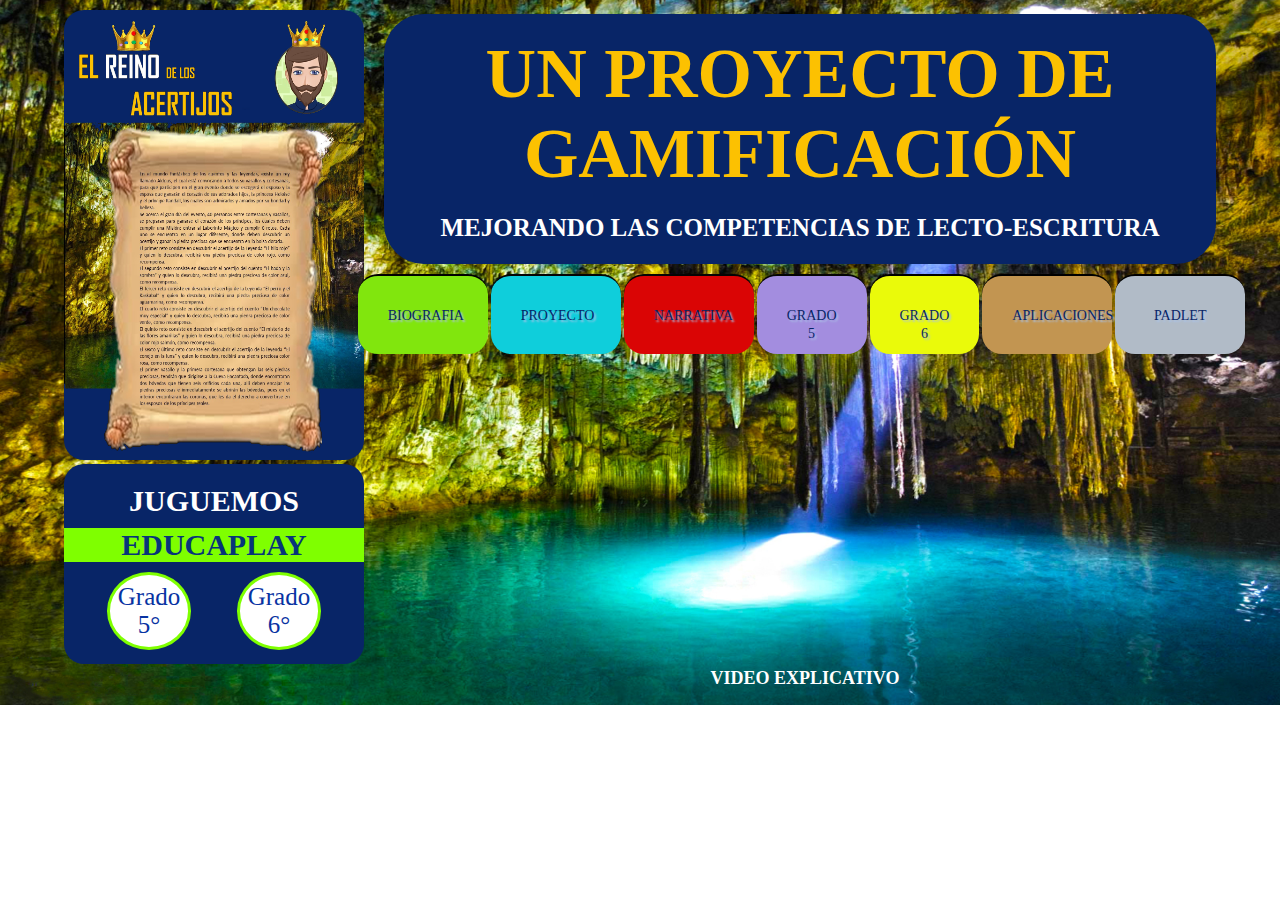
<file: index.html>
<!DOCTYPE html>
<html lang="en">

<head>
    <meta charset="UTF-8">
    <meta name="viewport" content="width=device-width, initial-scale=1.0">
    <meta http-equiv="X-UA-Compatible" content="ie=edge">
    <title>Gamificando</title>

    <!--Bootstrap-->
    <!-- Font Awesome -->
  <link rel="stylesheet" href="https://cdnjs.cloudflare.com/ajax/libs/font-awesome/5.13.0/css/all.min.css">


    <!-- CUSTOM CSS-->
    <link rel="stylesheet" href="styles.css">
</head>

<body>

    <div class="menu-btn">
        <i class="fas fa-bars fa-2x"></i>
    </div>

    <div class="contenedor">

        <!--TARJETA IZQUIERDA-->
        <div class="tarjetaiz">

            <div><img class="acertijos" src="image/acertijos2.jpg" alt="El Reino de los acertijos">
            </div>
            <div class="juguemos">

                <h1 class="juguemos__ju">JUGUEMOS</h1>
                <h1 class="juguemos__edu">EDUCAPLAY</h1>

                <div class="grados">
                    <a class="grado__5" href="https://www.educaplay.com/login/?redirect=actividadEdicion"
                        target="_blank">Grado <br>5°</a>
                    <a class="grado__6" href="https://www.educaplay.com/groups/id/1845525/grupo_6_1_investigacion.htm"
                        target="_blank">Grado <br>6°</a>
                </div>
            </div>

        </div>

        <!--TARJETA DERECHA-->

        <div class="tarjetade">
            <div class="titulo">
                <h1 class="titulo__1">UN PROYECTO DE <br> GAMIFICACIÓN</h1>
                <h4 class="titulo__2">MEJORANDO LAS COMPETENCIAS DE LECTO-ESCRITURA</h4>
            </div>
        </div>

        <!--MENU HORIZONTAL-->

        <nav class="navhorizontal">
            <ul class="nav__ul">

                <li class="nav__au"><a href="biografia.html" class="nav__a">BIOGRAFIA</a>
                </li>

                <li class="nav__p"><a href="#" class="nav__a">PROYECTO</a>

                    <ul class="nav__ul2">

                        <li class="nav__p"><a href="presentacion.html" class="nav__a">Generalidades</a></li>

                        <li class="nav__p"><a href="proyecto.html" class="nav__a">Gamificación</a></li>

                    </ul>
                </li>

                <li class="nav__n"><a href="narrativa.html" class="nav__a">NARRATIVA</a></li>

                <li class="nav__g5"><a href="gradoquinto.html" class="nav__a">GRADO 5</a></li>

                <li class="nav__g6"><a href="gradosexto.html" class="nav__a">GRADO 6</a></li>

                <li class="nav__app"><a href="#" class="nav__a">APLICACIONES</a>

                    <ul class="nav__ul4">
                        <li class="nav__app"><a href="retos.html" target="_blank" class="nav__a">Retos</a></li>

                        <li class="nav__app"><a href="avatar.html" target="_blank" class="nav__a">Crea Tu Avatar</a>
                        </li>

                    </ul>
                </li>

                <li class="nav__pad"><a href="#" class="nav__a">PADLET</a>

                    <ul class="nav__ul3">
                        <li class="nav__pad"><a href="https://www.youtube.com/watch?v=SYN92vosh2Q" target="_blank"
                                class="nav__a">Video Tutorial</a></li>

                        <li class="nav__pad"><a href="https://padlet.com/cepare366/EstudiantesGrado5_3" tarjet="_blank" class="nav__a">Desafios 5°</a></li>


                        <li class="nav__pad"><a href="https://es.padlet.com/jennypineros/br2rt4gvfv9wfd11" target="_blank" class="nav__a">Desafios 6°</a></li>
                    </ul>
                </li>

            </ul>
        </nav>
        <!--Video-->
        <div class="videoyou">
            <iframe width="550" height="300" src="https://www.youtube.com/embed/sS3iKF2eDng" frameborder="0"
                allow="accelerometer; autoplay; clipboard-write; encrypted-media; gyroscope; picture-in-picture"
                allowfullscreen></iframe>
                <h1 class="medios">VIDEO EXPLICATIVO</h1>
        </div>
        

    </div>

    <!-- Follow 
   <section class="social">
    <p>Sigueme</p>
    <div class="links">
      <a href="https://facebook.com" target="_blank">
        <i class="fab fa-facebook-f"></i>
      </a>
      <a href="https://twitter.com" target="_blank">
        <i class="fab fa-twitter"></i>
      </a>
      <a href="https://co.linkedin.com" target="_blank">
        <i class="fab fa-linkedin"></i>
      </a>
    </div>
  </section>-->
    <script src="https://code.jquery.com/jquery-3.5.1.slim.min.js"
        integrity="sha384-DfXdz2htPH0lsSSs5nCTpuj/zy4C+OGpamoFVy38MVBnE+IbbVYUew+OrCXaRkfj"
        crossorigin="anonymous"></script>
    <script src="https://cdn.jsdelivr.net/npm/popper.js@1.16.1/dist/umd/popper.min.js"
        integrity="sha384-9/reFTGAW83EW2RDu2S0VKaIzap3H66lZH81PoYlFhbGU+6BZp6G7niu735Sk7lN"
        crossorigin="anonymous"></script>
    <script src="https://cdn.jsdelivr.net/npm/bootstrap@4.5.3/dist/js/bootstrap.min.js"
        integrity="sha384-w1Q4orYjBQndcko6MimVbzY0tgp4pWB4lZ7lr30WKz0vr/aWKhXdBNmNb5D92v7s"
        crossorigin="anonymous"></script>
    <script src="https://cdn.jsdelivr.net/npm/bootstrap@4.5.3/dist/js/bootstrap.bundle.min.js"
        integrity="sha384-ho+j7jyWK8fNQe+A12Hb8AhRq26LrZ/JpcUGGOn+Y7RsweNrtN/tE3MoK7ZeZDyx"
        crossorigin="anonymous"></script>
        <script src="js/main.js"></script>
</body>

</html>
</file>
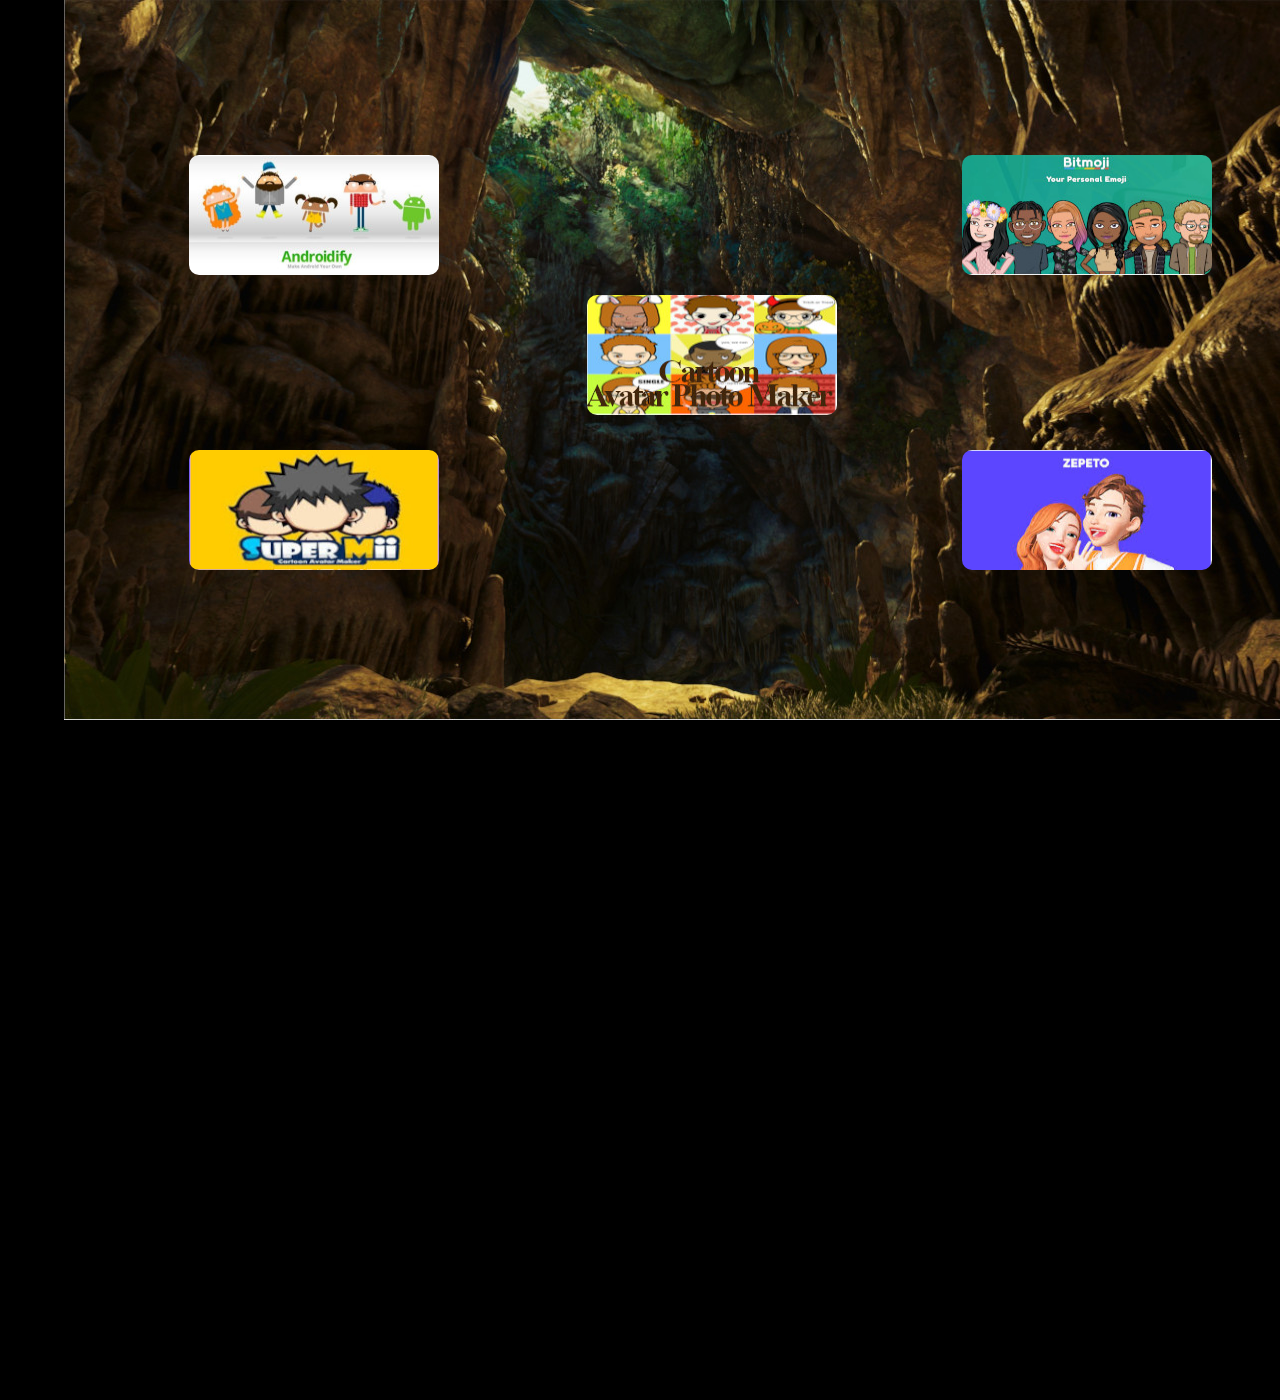
<file: avatar.html>
<!DOCTYPE html>
<html lang="en">

<head>
    <meta charset="UTF-8">
    <meta name="viewport" content="width=device-width, initial-scale=1.0">
    <title>Crea Tu Avatar</title>
    <link rel="stylesheet" href="stylef.css">
</head>

<body>
    <div class="contenedor">
        <div class="fondo">
            <img class="fondo__img" src="./image/fondoavatar.jpg" alt="">
        </div>
        <div class="rutas2">
            <div class="unoa"><a href="https://play.google.com/store/apps/details?id=com.valleydevfest.androidify"><img class="rutas3__img"
                        src="image/androidify.jpg" alt=""></a></div>

            <div class="dosb"><a href="https://www.bitmoji.com/"><img class="rutas3__img" src="image/bitmoji.jpg"
                        alt=""></a></div>

            <div class="tresz"><a href="https://play.google.com/store/apps/details?id=me.zepeto.main&hl=es_CO"><img class="rutas3__img" src="image/zepeto.jpg"
                        alt=""></a></div>

            <div class="cuatroc"><a href="https://play.google.com/store/apps/details?id=com.CartoonAvatar.PhotoMaker&hl=en_US&gl=US"><img class="rutas3__img"
                        src="image/cartoon.jpg" alt=""></a></div>

            <div class="cincos"><a href="https://play.google.com/store/apps/details?id=com.game.SuperMii&hl=es_419&gl=US"><img class="rutas3__img"
                        src="image/supermii.jpg" alt=""></a></div>

        </div>

    </div>
</body>

</html>
</file>
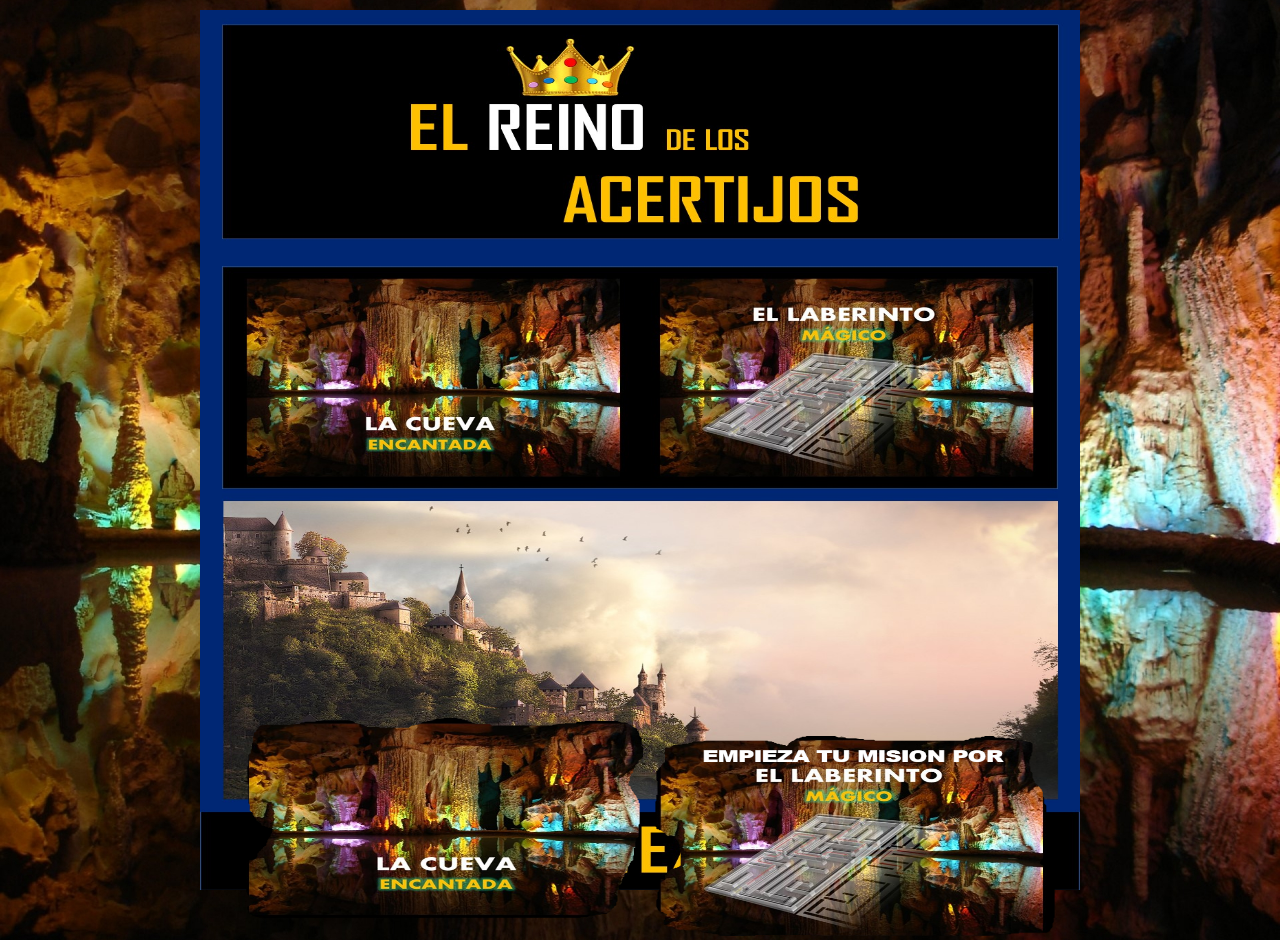
<file: elreino.html>
<!DOCTYPE html>
<html lang="en">

<head>
  <meta charset="UTF-8">
  <meta name="viewport" content="width=device-width, initial-scale=1.0">
  <title>El Reino</title>
  <!-- Font -->
  <link rel="stylesheet" href="https://cdn.jsdelivr.net/npm/bootstrap@4.5.3/dist/css/bootstrap.min.css"
    integrity="sha384-TX8t27EcRE3e/ihU7zmQxVncDAy5uIKz4rEkgIXeMed4M0jlfIDPvg6uqKI2xXr2" crossorigin="anonymous">

  <link href="https://fonts.googleapis.com/css2?family=Oswald:wght@300;400;500&display=swap" rel="stylesheet">
  <!-- Font Awesome -->

  <!-- CUSTOM CSS-->
  <link rel="stylesheet" href="stylem.css">

</head>

<body>

  <div class="container">
    <div class="fondoc">
      <img class="fondocueva" src="image/contexto.jpg" alt="">
    </div>

    <div class="cueva"><a href="#"><img class="cueva__img" src="image/btncueba.png" alt=""></a></div>

    <div class="cueva"><a href="laberinto.html"><img class="cueva2__img" src="image/btnlaberinto.png" alt=""></a></div>

    <!--button type="button" class="btn btn-primary btn-lg"><a href="index.html"></a> Regresar</button-->

  </div>

  <script src="https://code.jquery.com/jquery-3.5.1.slim.min.js"
    integrity="sha384-DfXdz2htPH0lsSSs5nCTpuj/zy4C+OGpamoFVy38MVBnE+IbbVYUew+OrCXaRkfj"
    crossorigin="anonymous"></script>
  <script src="https://cdn.jsdelivr.net/npm/popper.js@1.16.1/dist/umd/popper.min.js"
    integrity="sha384-9/reFTGAW83EW2RDu2S0VKaIzap3H66lZH81PoYlFhbGU+6BZp6G7niu735Sk7lN"
    crossorigin="anonymous"></script>
  <script src="https://cdn.jsdelivr.net/npm/bootstrap@4.5.3/dist/js/bootstrap.min.js"
    integrity="sha384-w1Q4orYjBQndcko6MimVbzY0tgp4pWB4lZ7lr30WKz0vr/aWKhXdBNmNb5D92v7s"
    crossorigin="anonymous"></script>
  <script src="https://cdn.jsdelivr.net/npm/bootstrap@4.5.3/dist/js/bootstrap.bundle.min.js"
    integrity="sha384-ho+j7jyWK8fNQe+A12Hb8AhRq26LrZ/JpcUGGOn+Y7RsweNrtN/tE3MoK7ZeZDyx"
    crossorigin="anonymous"></script>
</body>

</html>
</file>
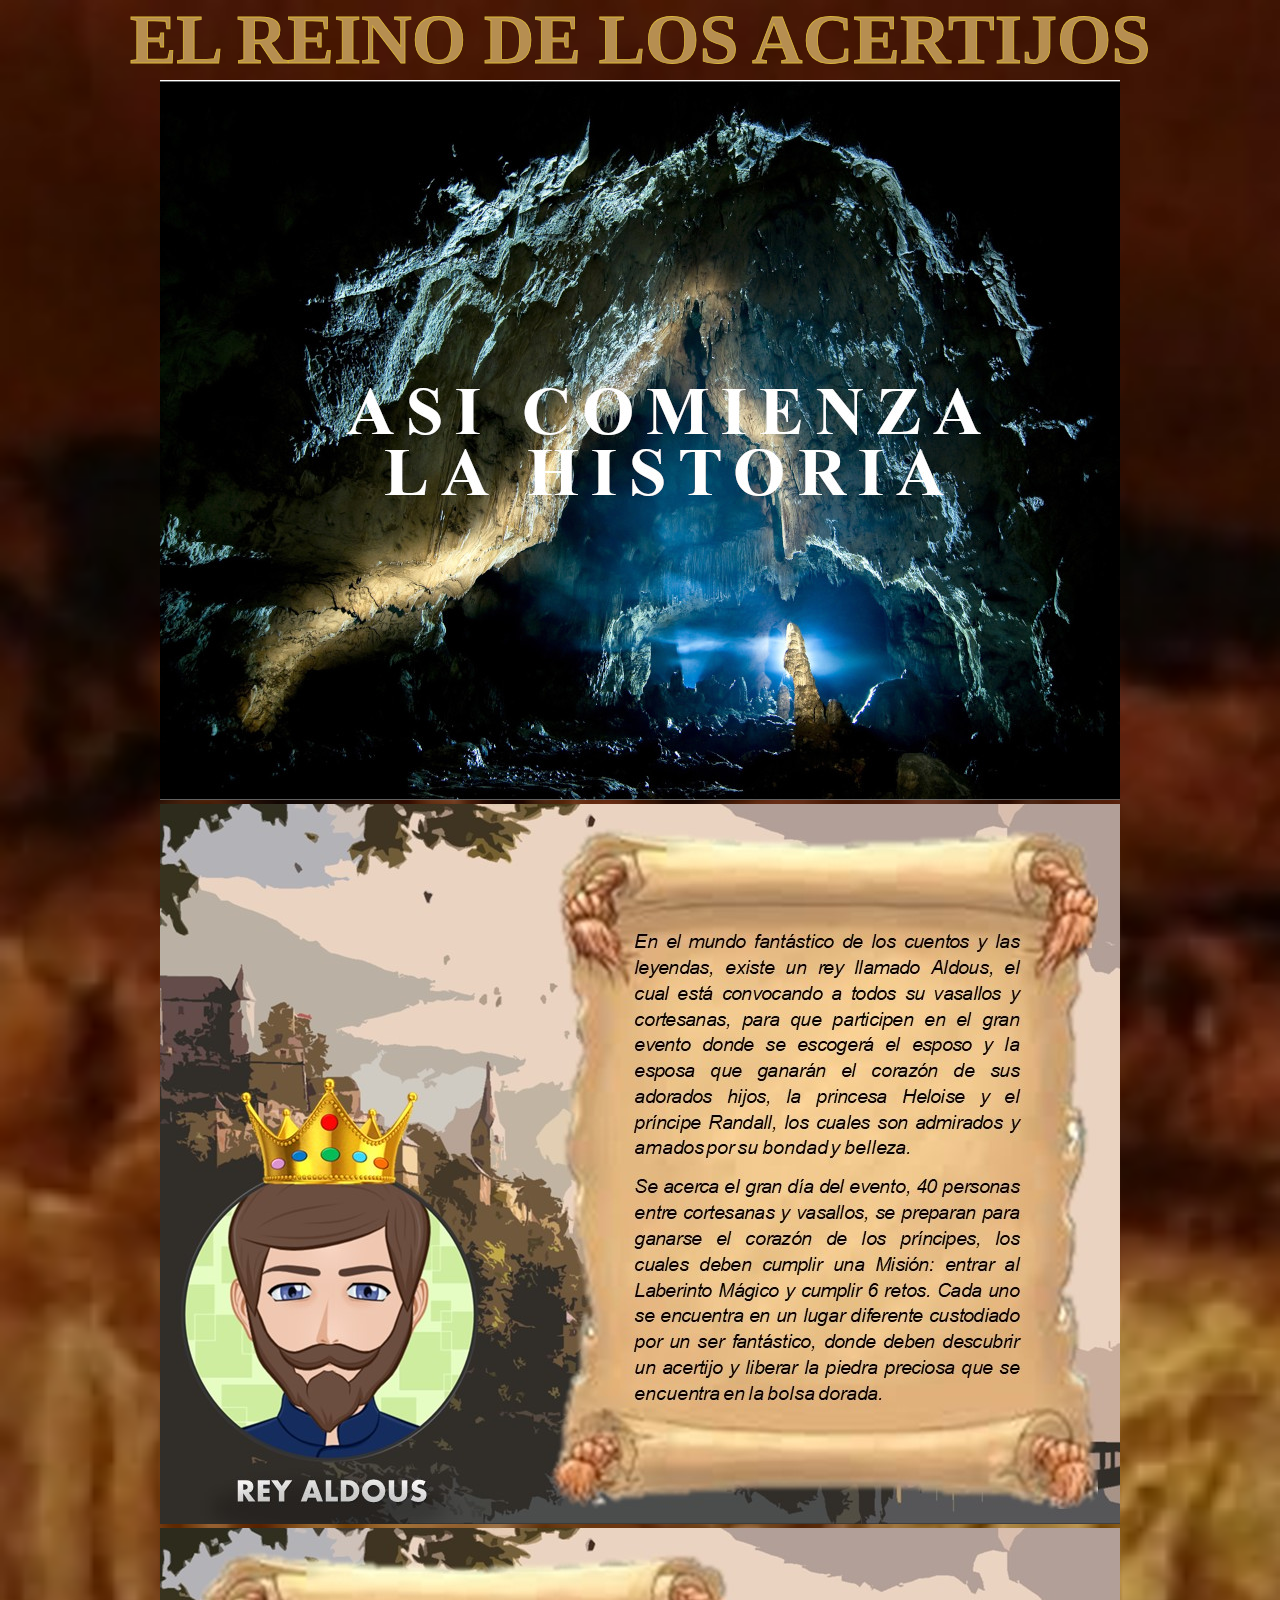
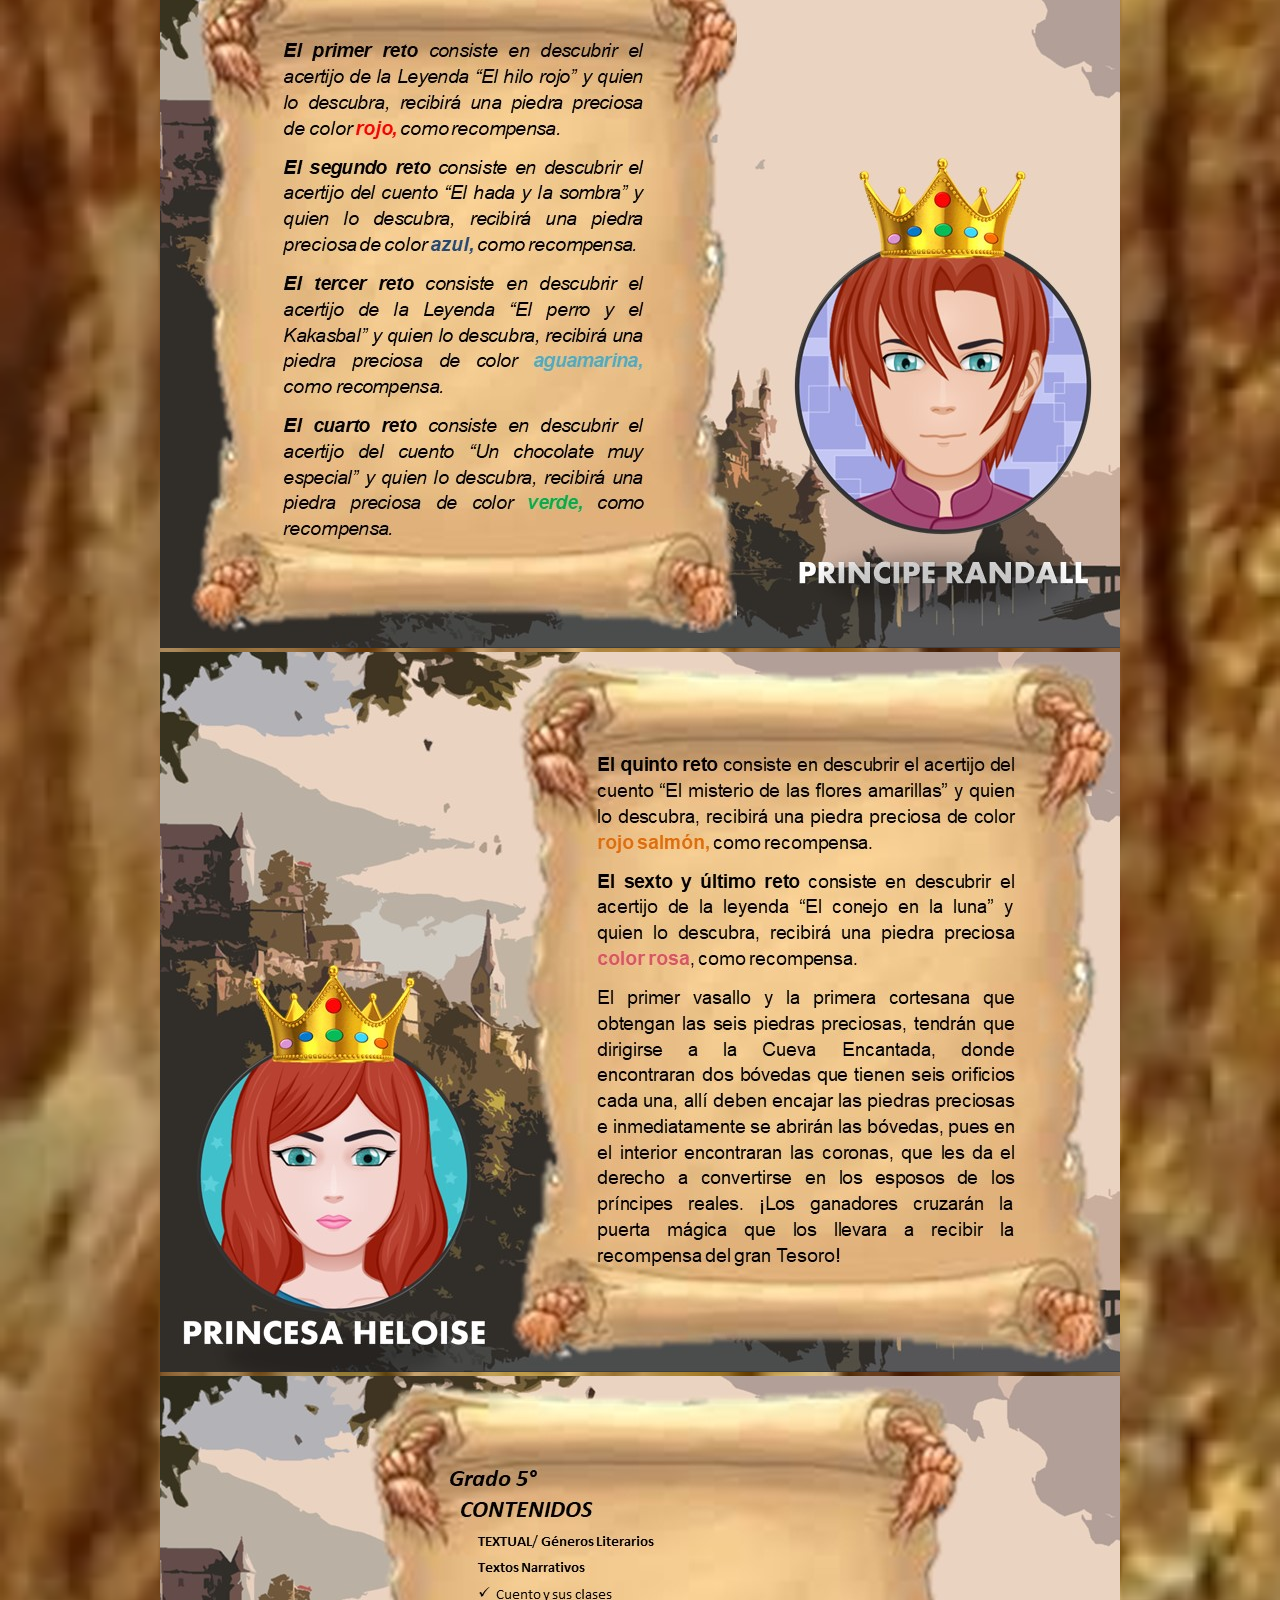
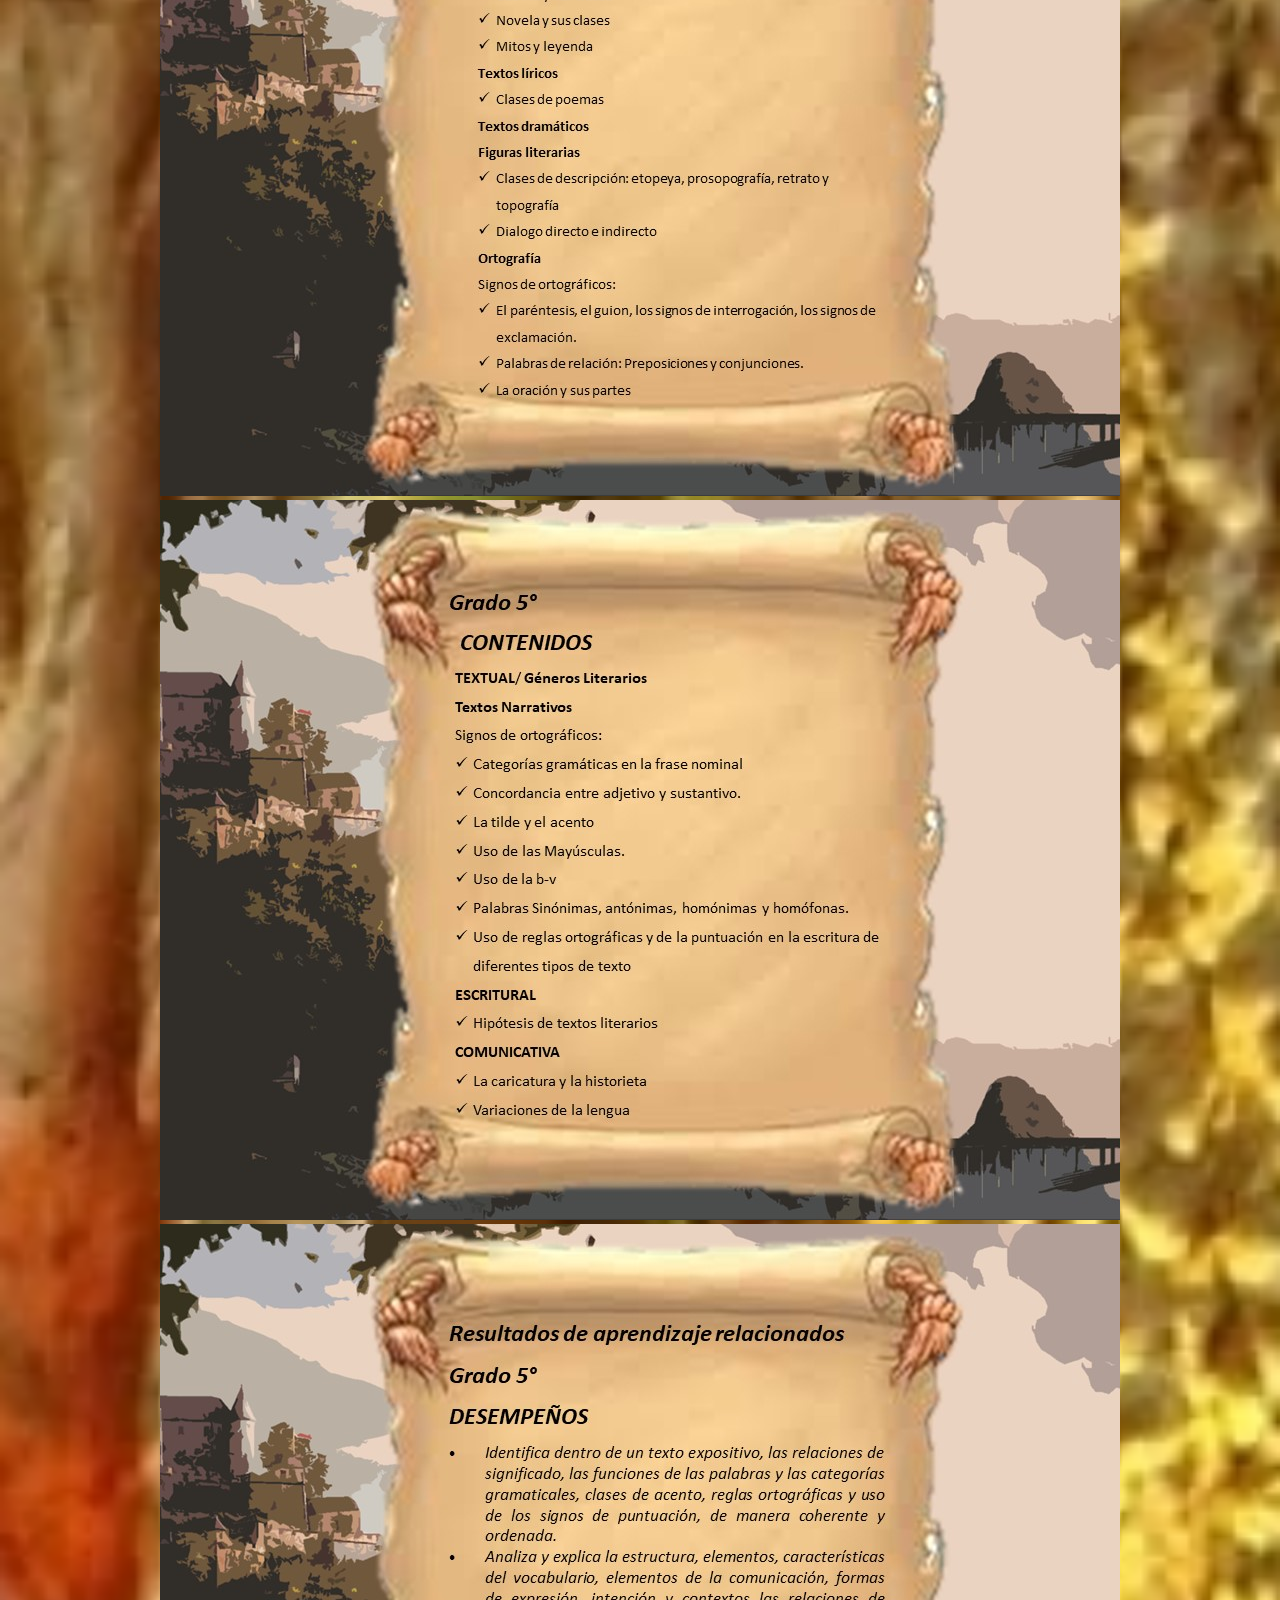
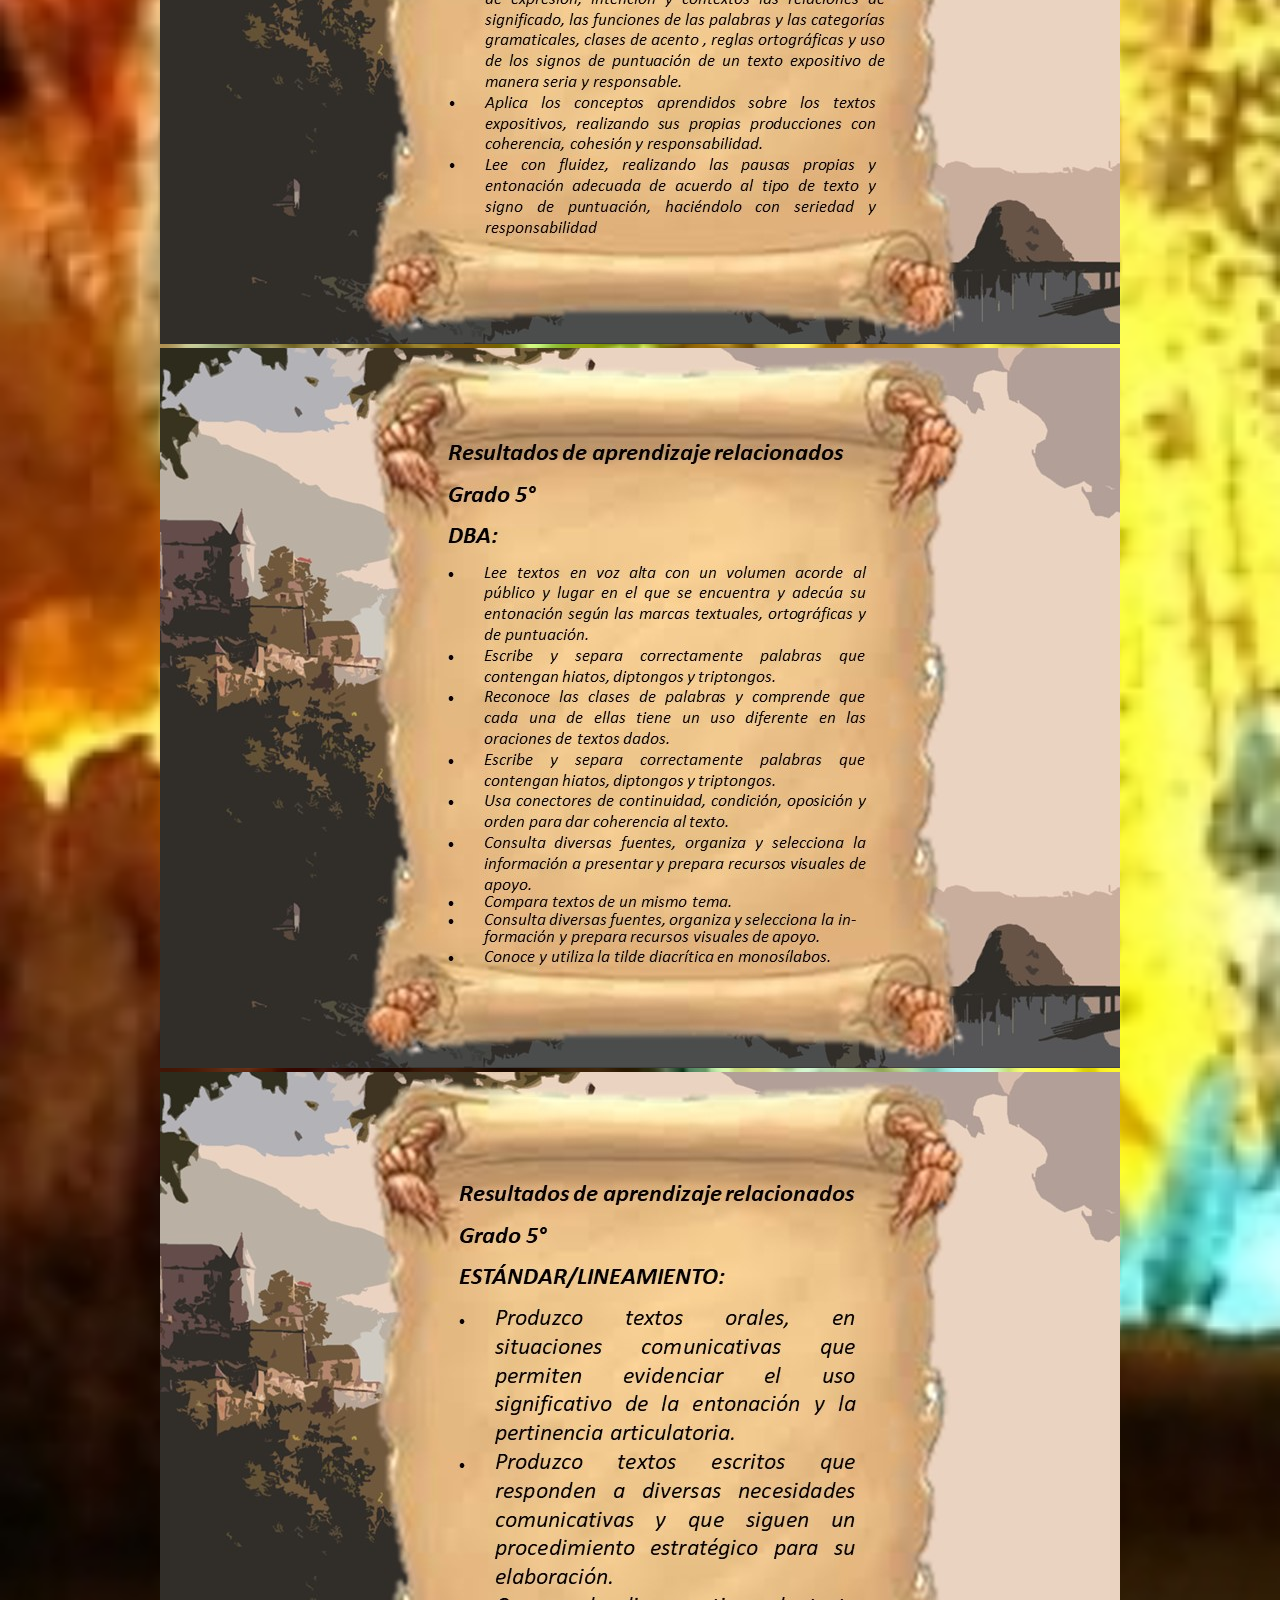
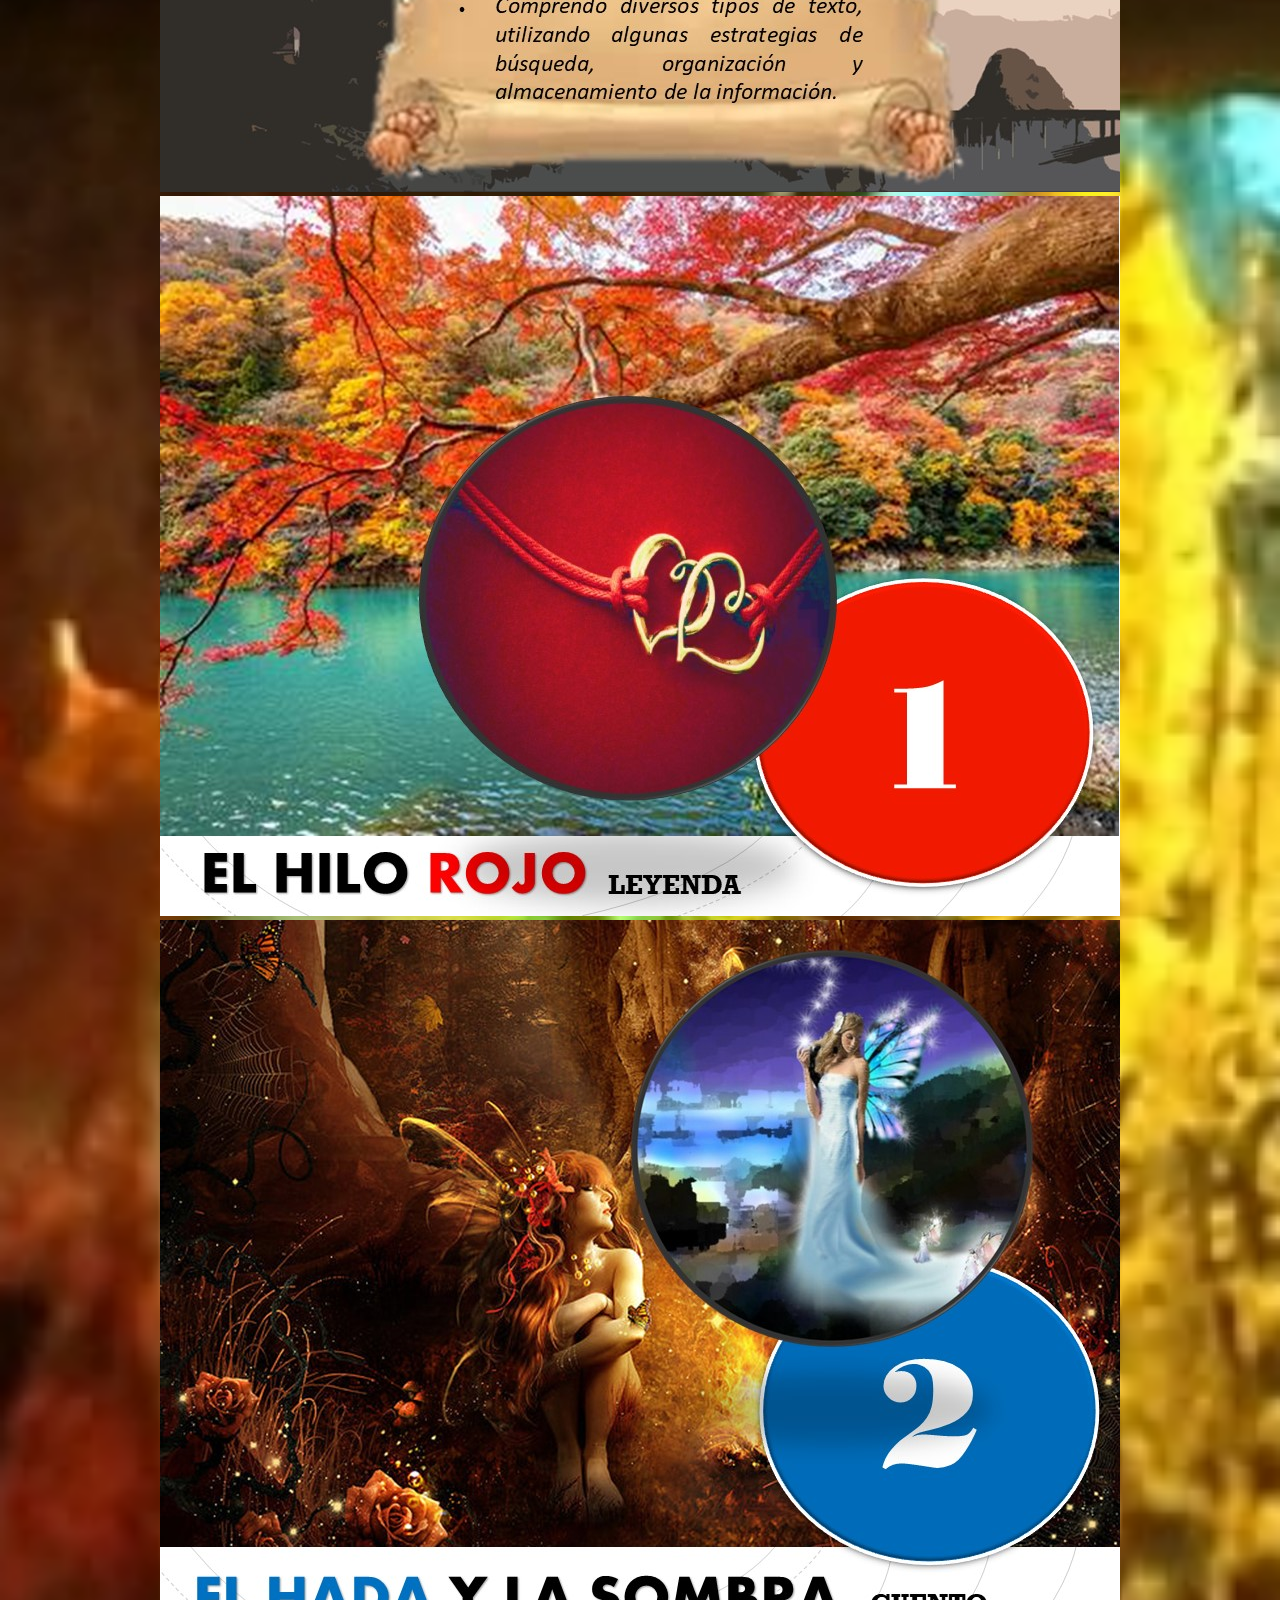
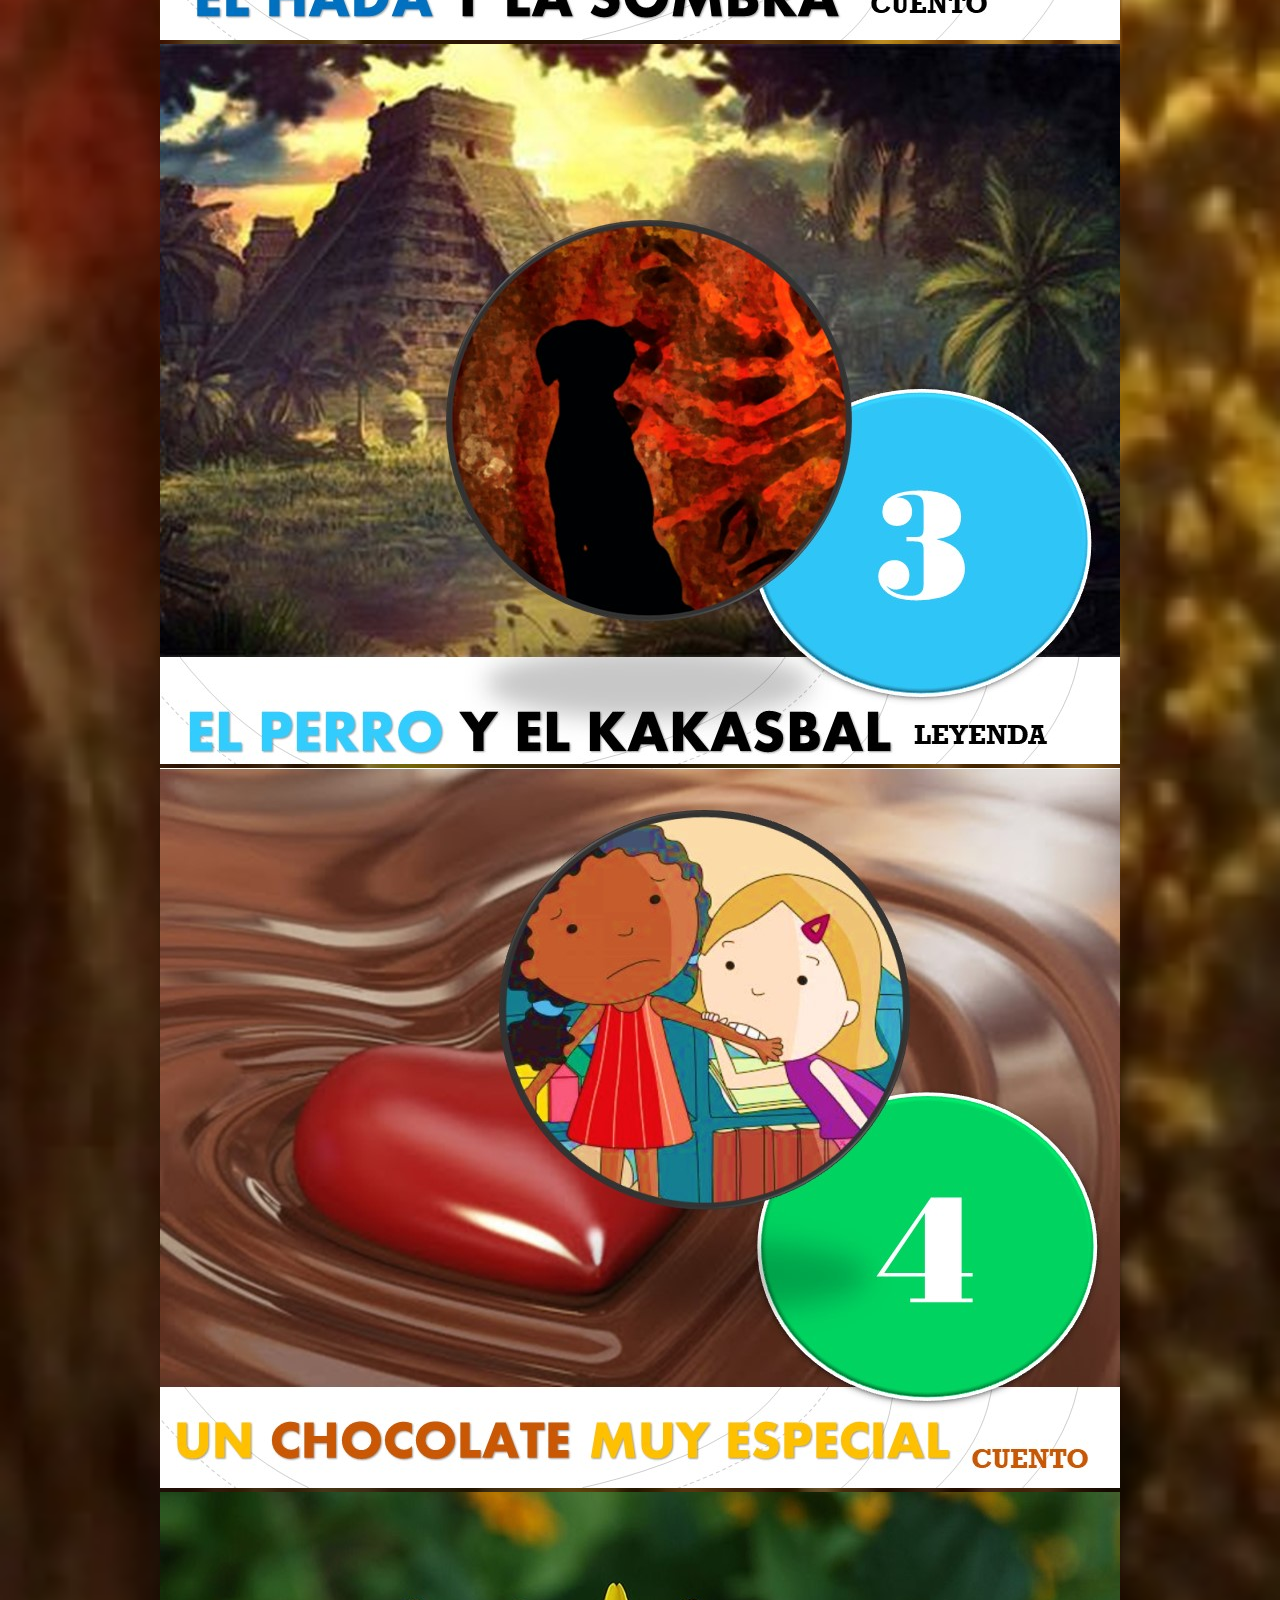
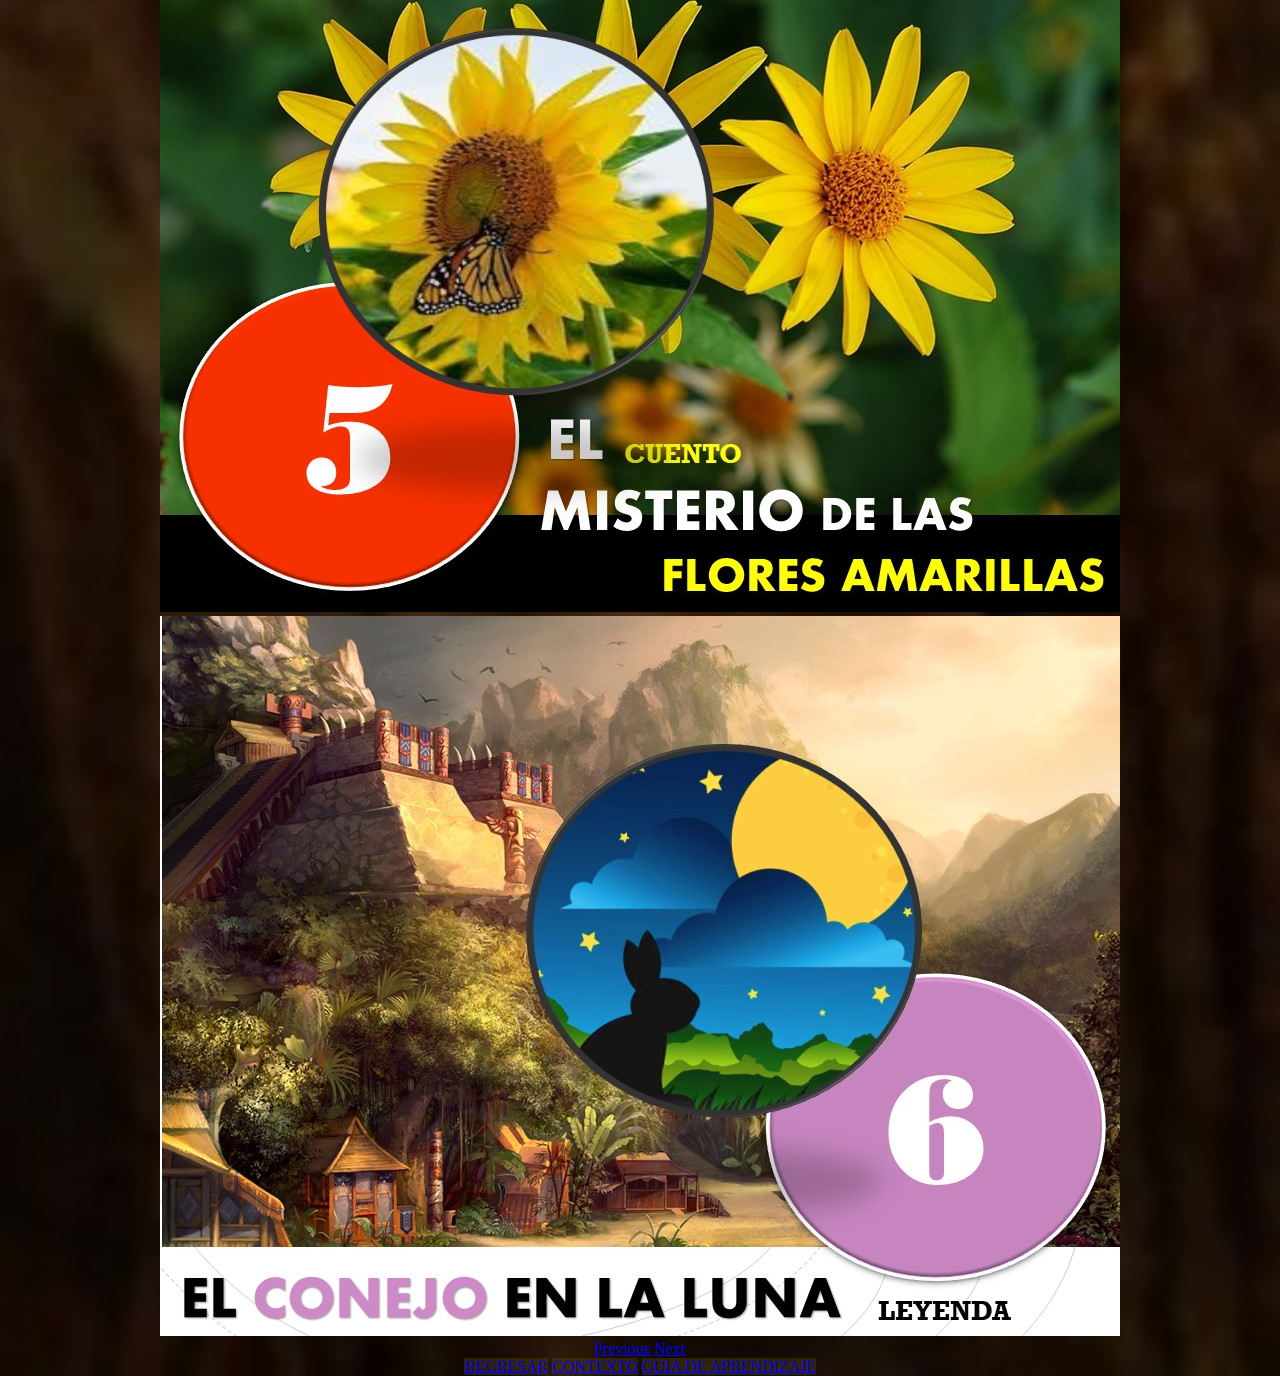
<file: gradoquinto.html>
<!DOCTYPE html>
<html lang="en">

<head>
  <meta charset="UTF-8">
  <meta name="viewport" content="width=device-width, initial-scale=1.0">
  <title>Grado quinto</title>
  <!-- Font -->
  <link rel="stylesheet" href="https://cdn.jsdelivr.net/npm/bootstrap@4.5.3/dist/css/bootstrap.min.css"
    integrity="sha384-TX8t27EcRE3e/ihU7zmQxVncDAy5uIKz4rEkgIXeMed4M0jlfIDPvg6uqKI2xXr2" crossorigin="anonymous">

  <link href="https://fonts.googleapis.com/css2?family=Oswald:wght@300;400;500&display=swap" rel="stylesheet">
  <!-- Font Awesome 
  <link rel="stylesheet" href="css/bootstrap.css">-->

  <!-- CUSTOM CSS-->
  <link rel="stylesheet" href="stylem.css">


</head>

<body>
  <div class="container">
    <div class="titulog">
      <h1 class="titulo__1">EL REINO DE LOS ACERTIJOS</h1>
    </div>

    <div id="carouselExampleInterval" class="carousel slide" data-ride="carousel">
      <div class="carousel-inner">
        <div class="carousel-item active" data-interval="5000">
          <img src="image/letrero.jpg" class="d-block w-100" alt="...">
        </div>

        <div class="carousel-item" data-interval="5000">
          <img src="image/Diapositiva1.jpg" class="d-block w-100" alt="...">
        </div>

        <div class="carousel-item" data-interval="5000">
          <img src="image/Diapositiva2.jpg" class="d-block w-100" alt="...">
        </div>
        <div class="carousel-item" data-interval="5000">
          <img src="image/Diapositiva3.jpg" class="d-block w-100" alt="...">
        </div>

        <div class="carousel-item" data-interval="5000">
          <img src="image/contenidos51.jpg" class="d-block w-100" alt="...">
        </div>
        <div class="carousel-item" data-interval="5000">
          <img src="image/contenidos52.jpg" class="d-block w-100" alt="...">
        </div>

        <div class="carousel-item" data-interval="5000">
          <img src="image/desempeño5.jpg" class="d-block w-100" alt="...">
        </div>

        <div class="carousel-item" data-interval="5000">
          <img src="image/dba5.jpg" class="d-block w-100" alt="...">
        </div>

        <div class="carousel-item" data-interval="5000">
          <img src="image/estandar5.jpg" class="d-block w-100" alt="...">
        </div>

        <div class="carousel-item" data-interval="5000">
          <img src="image/1hilorojo.jpg" class="d-block w-100" alt="...">
        </div>
        <div class="carousel-item" data-interval="5000">
          <img src="image/2hada.JPG" class="d-block w-100" alt="...">
        </div>
        <div class="carousel-item" data-interval="5000">
          <img src="image/3perro.JPG" class="d-block w-100" alt="...">
        </div>
        <div class="carousel-item" data-interval="5000">
          <img src="image/4chocolate.JPG" class="d-block w-100" alt="...">
        </div>
        <div class="carousel-item" data-interval="5000">
          <img src="image/5misterio.JPG" class="d-block w-100" alt="...">
        </div>
        <div class="carousel-item" data-interval="5000">
          <img src="image/6conejo.jpg" class="d-block w-100" alt="...">
        </div>

      </div>
      <a class="carousel-control-prev" href="#carouselExampleInterval" role="button" data-slide="prev">
        <span class="carousel-control-prev-icon" aria-hidden="true"></span>
        <span class="sr-only">Previous</span>
      </a>
      <a class="carousel-control-next" href="#carouselExampleInterval" role="button" data-slide="next">
        <span class="carousel-control-next-icon" aria-hidden="true"></span>
        <span class="sr-only">Next</span>
      </a>
    </div>

    <a href="index.html" class="btn btn-primary btn-lg" role="button">REGRESAR</a>

    <a href="elreino.html" class="btn btn-primary btn-lg" role="button">CONTEXTO</a>

    <a href="guia5.pdf" target="_blanck" class="btn btn-primary btn-lg" role="button">GUIA DE APRENDIZAJE</a>




    <!--
      <embed src="guia5.pdf" type="application/pdf" width="100%" height="600px" />-->



  </div>
  <!--<script src="main.js"></script>-->
  <script src="https://code.jquery.com/jquery-3.5.1.slim.min.js"
    integrity="sha384-DfXdz2htPH0lsSSs5nCTpuj/zy4C+OGpamoFVy38MVBnE+IbbVYUew+OrCXaRkfj"
    crossorigin="anonymous"></script>
  <script src="https://cdn.jsdelivr.net/npm/popper.js@1.16.1/dist/umd/popper.min.js"
    integrity="sha384-9/reFTGAW83EW2RDu2S0VKaIzap3H66lZH81PoYlFhbGU+6BZp6G7niu735Sk7lN"
    crossorigin="anonymous"></script>
  <script src="https://cdn.jsdelivr.net/npm/bootstrap@4.5.3/dist/js/bootstrap.min.js"
    integrity="sha384-w1Q4orYjBQndcko6MimVbzY0tgp4pWB4lZ7lr30WKz0vr/aWKhXdBNmNb5D92v7s"
    crossorigin="anonymous"></script>
  <script src="https://cdn.jsdelivr.net/npm/bootstrap@4.5.3/dist/js/bootstrap.bundle.min.js"
    integrity="sha384-ho+j7jyWK8fNQe+A12Hb8AhRq26LrZ/JpcUGGOn+Y7RsweNrtN/tE3MoK7ZeZDyx"
    crossorigin="anonymous"></script>
</body>

</html>
</file>
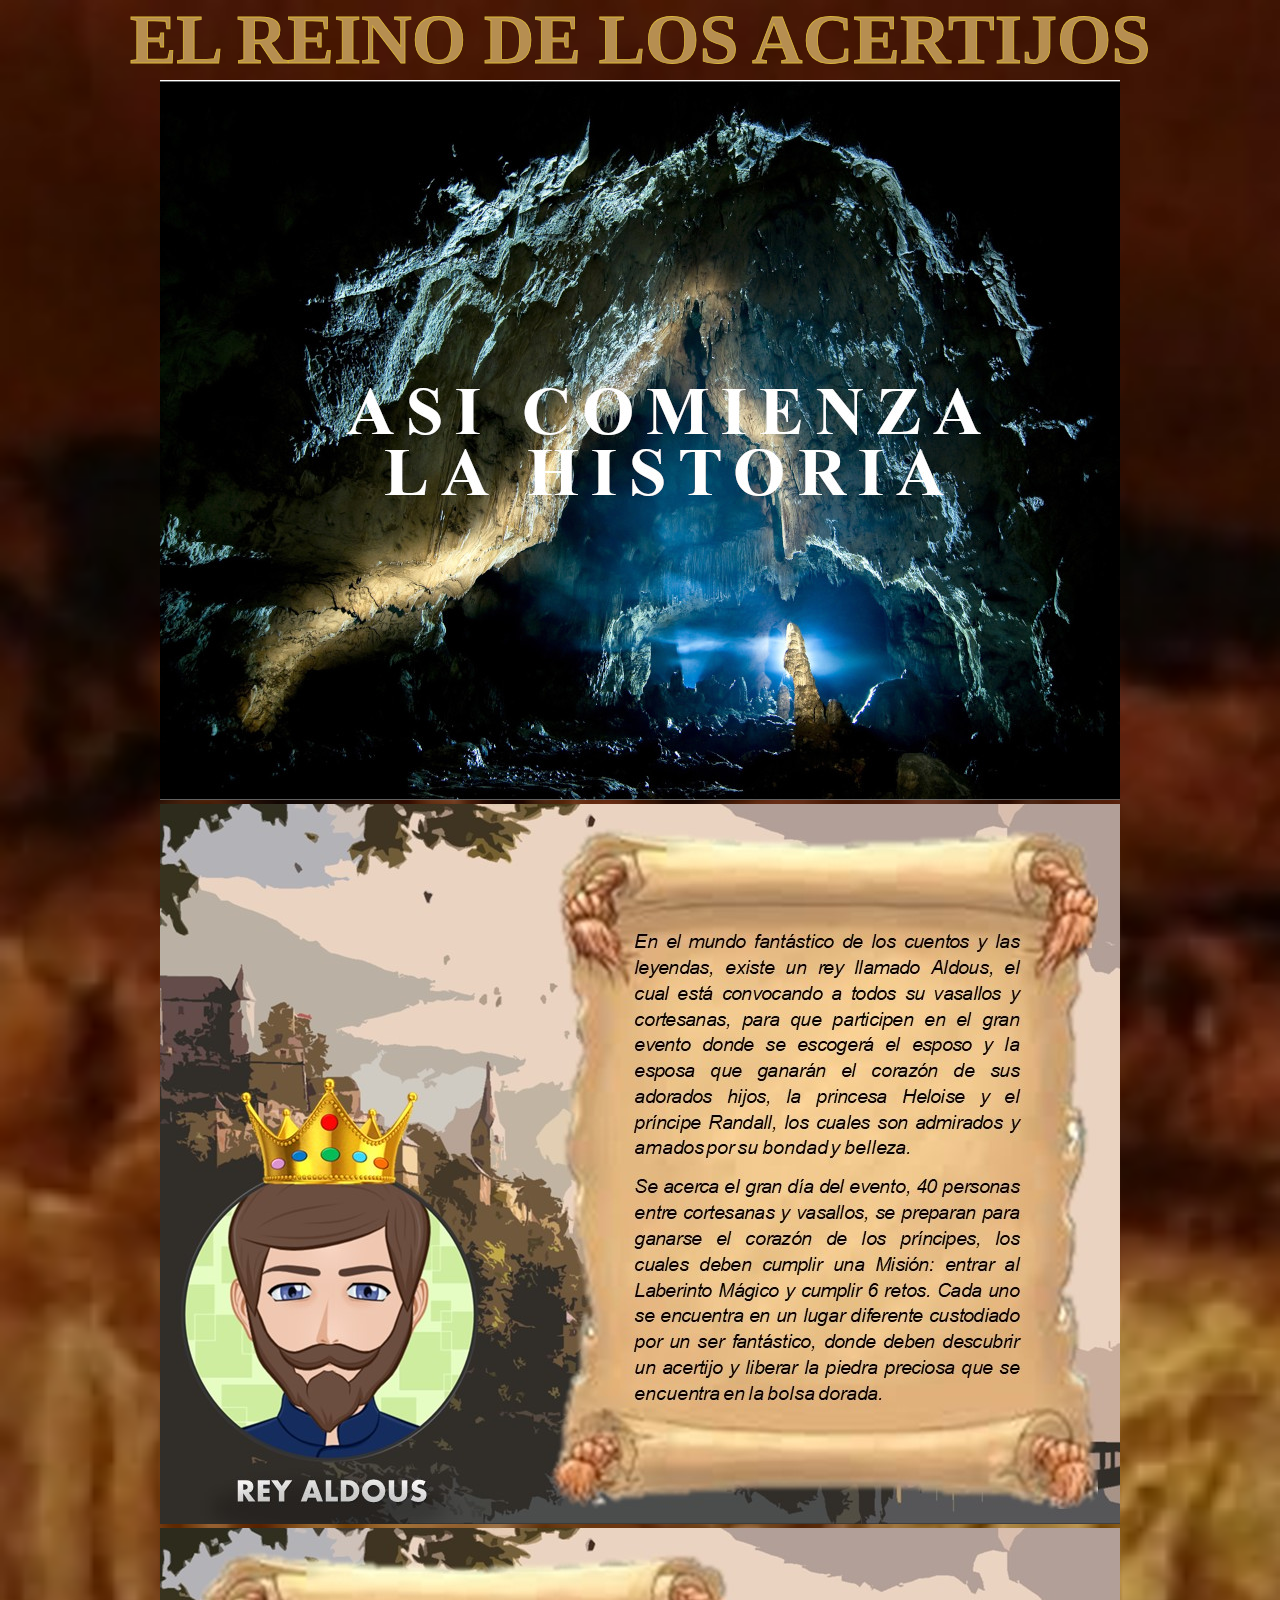
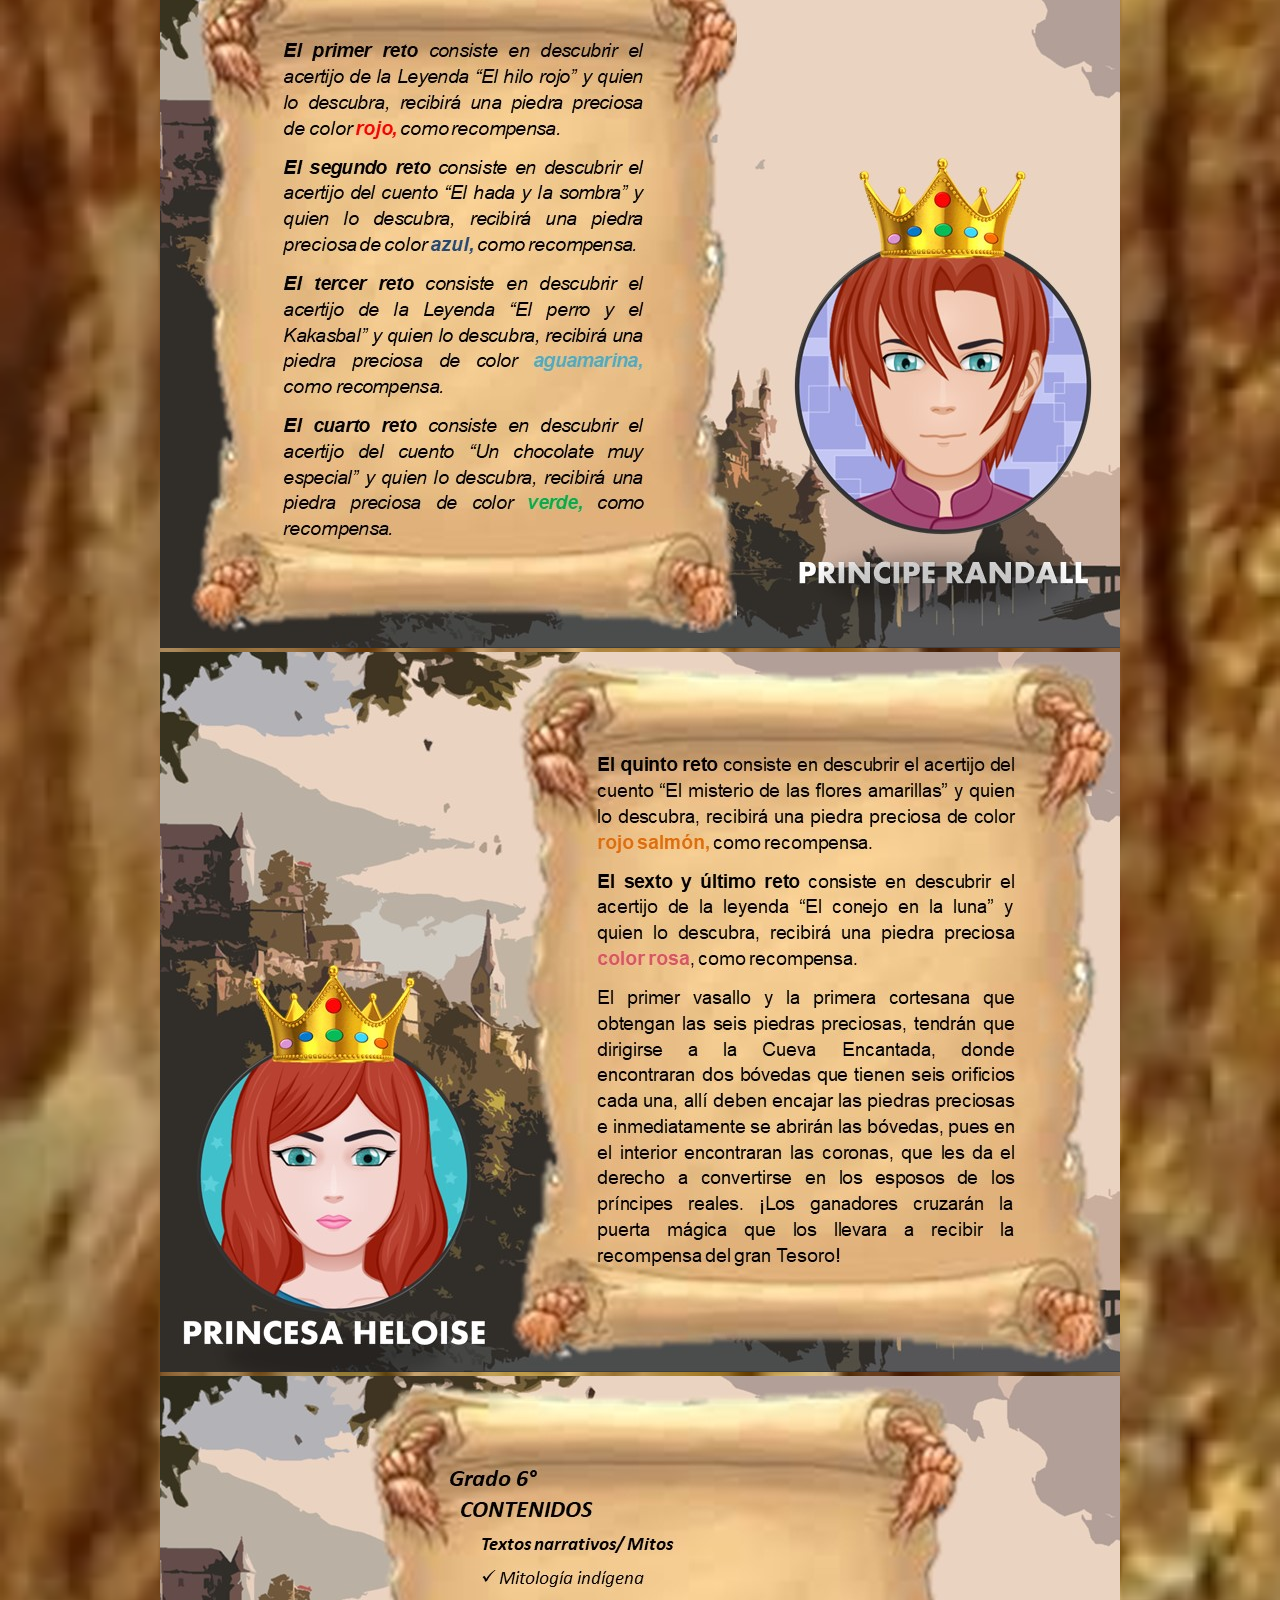
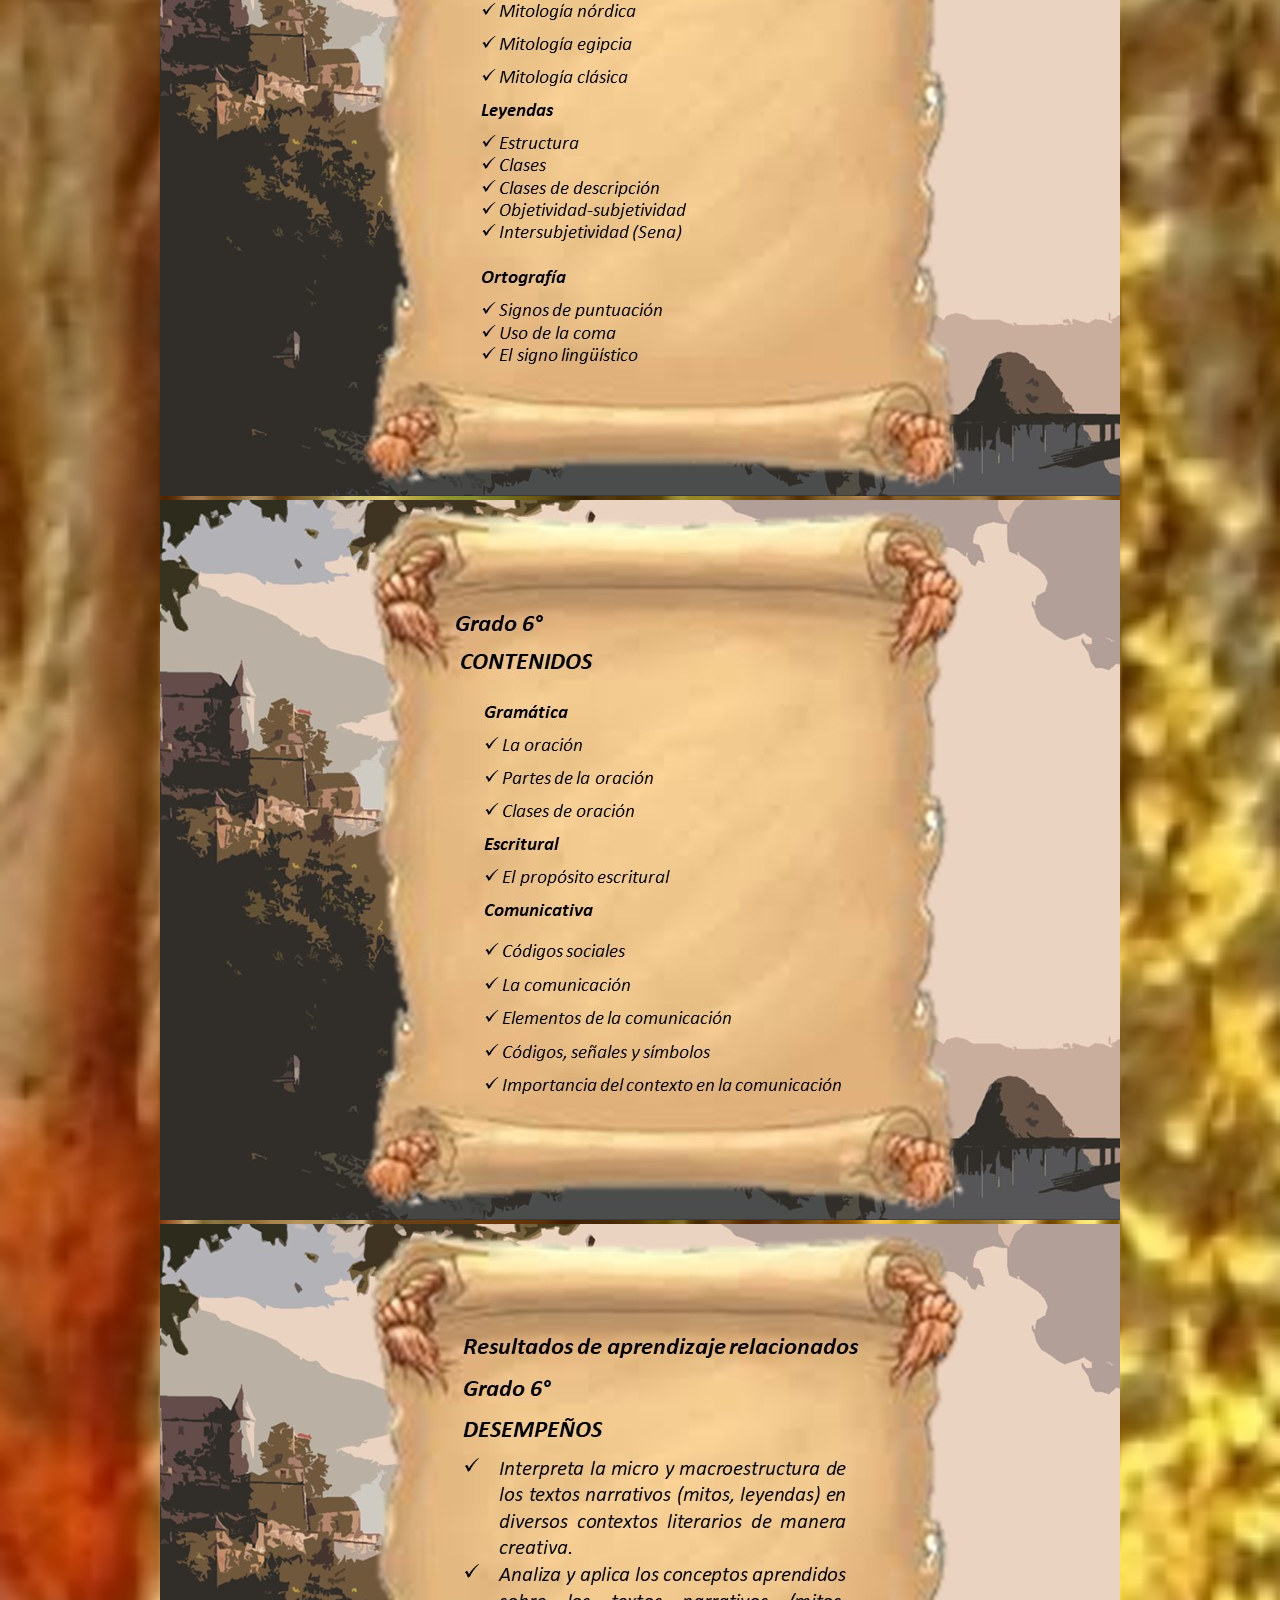
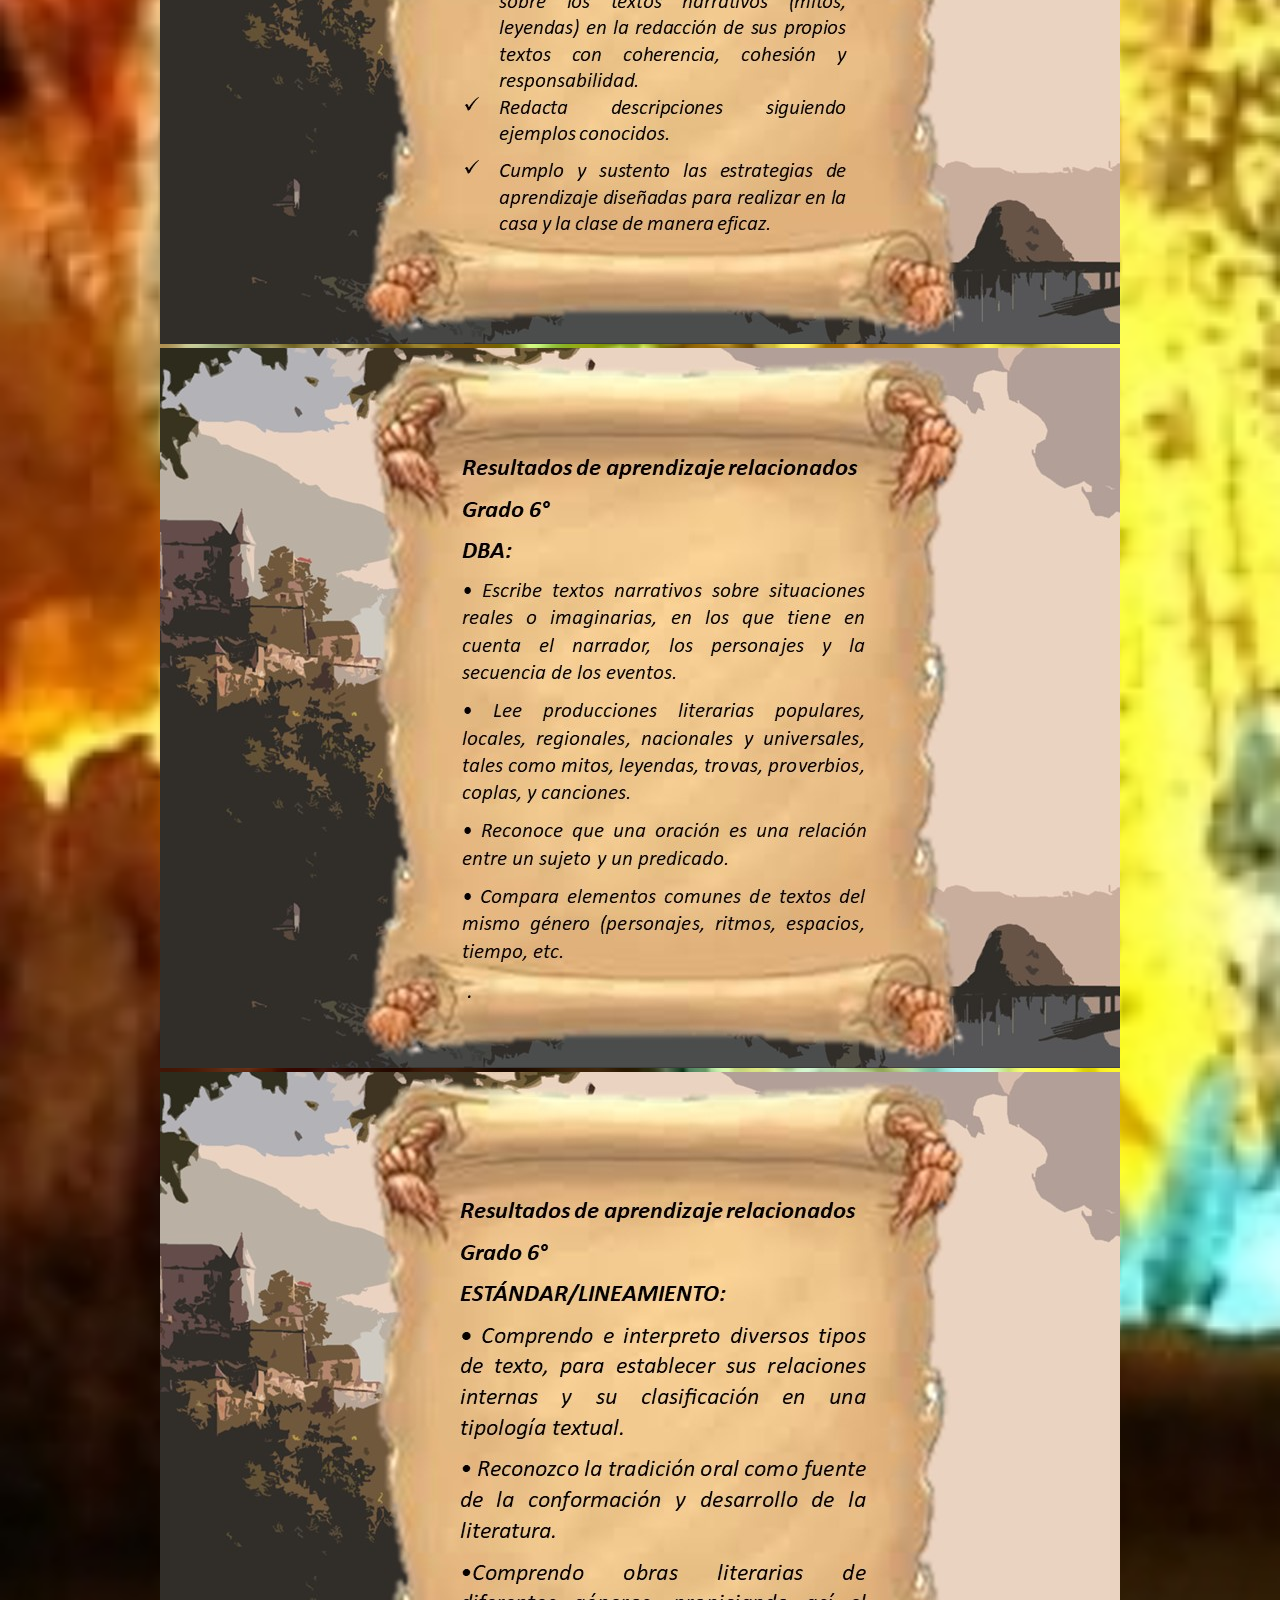
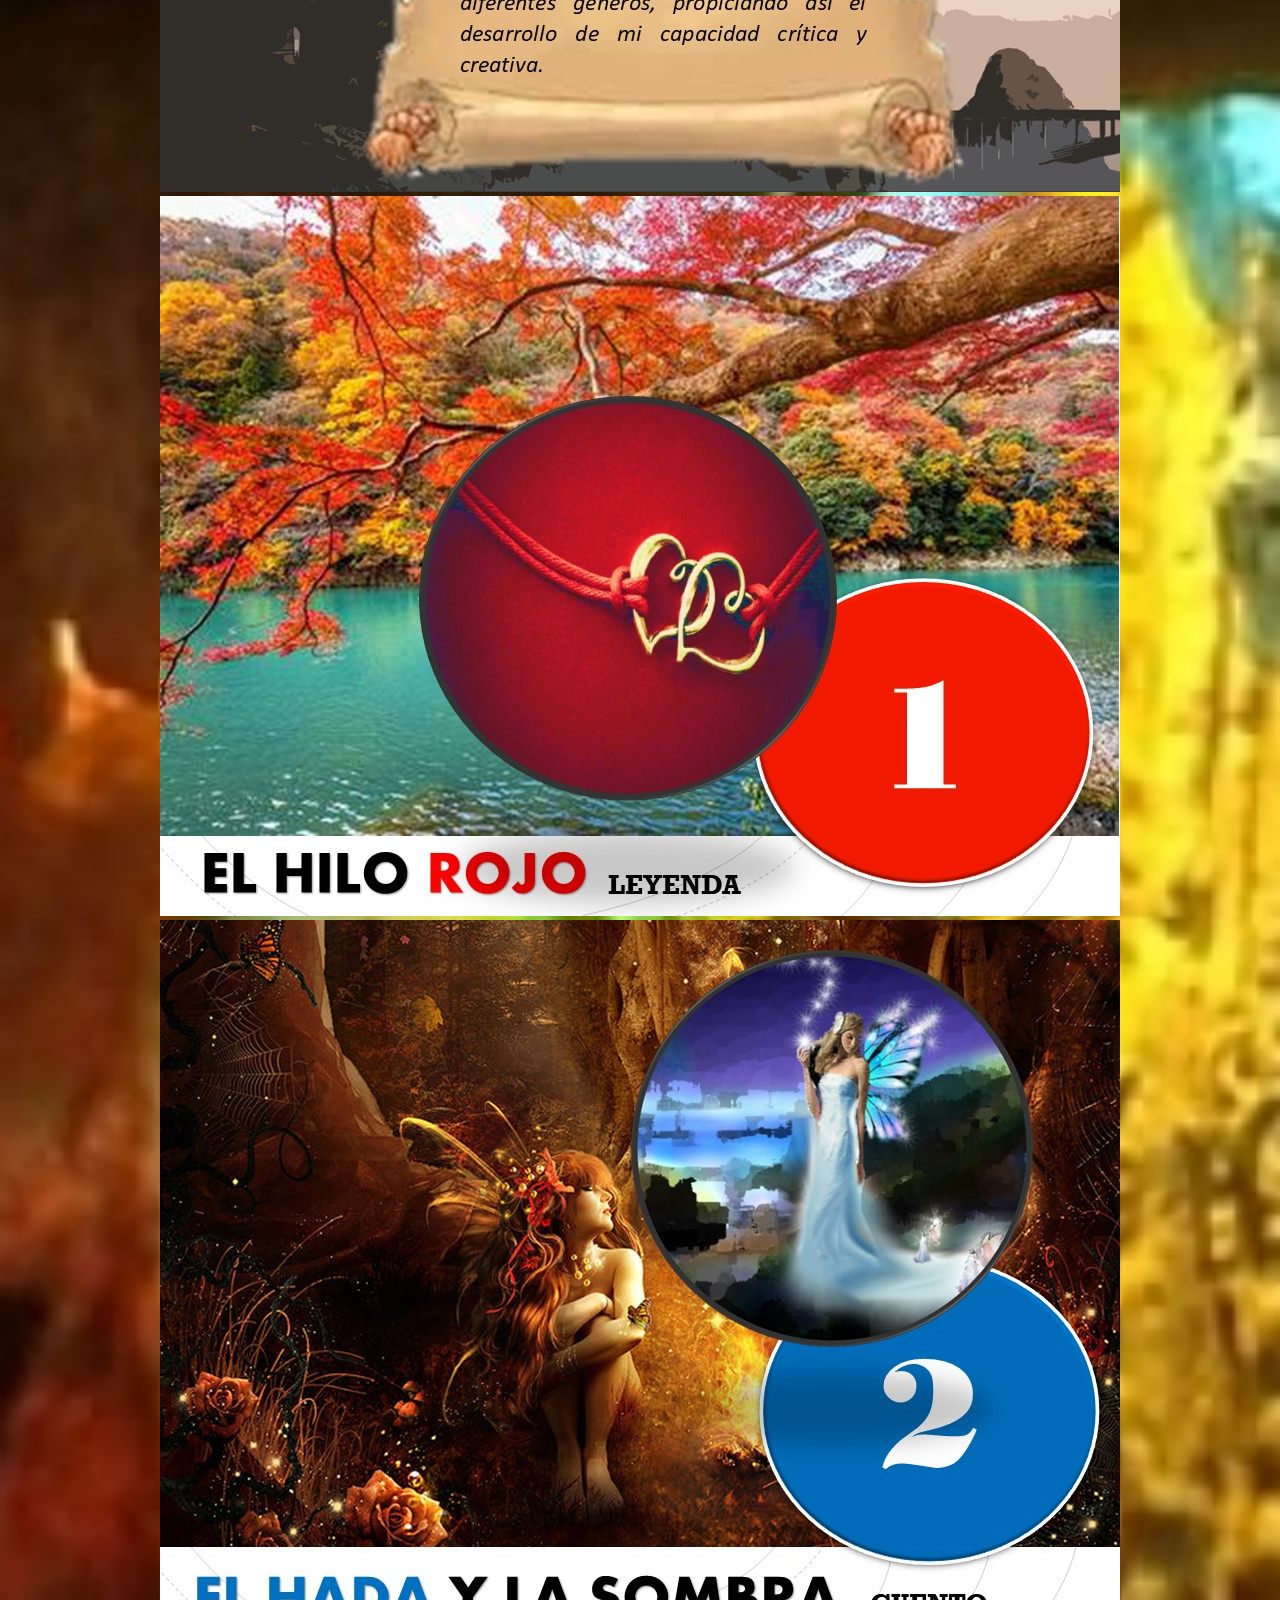
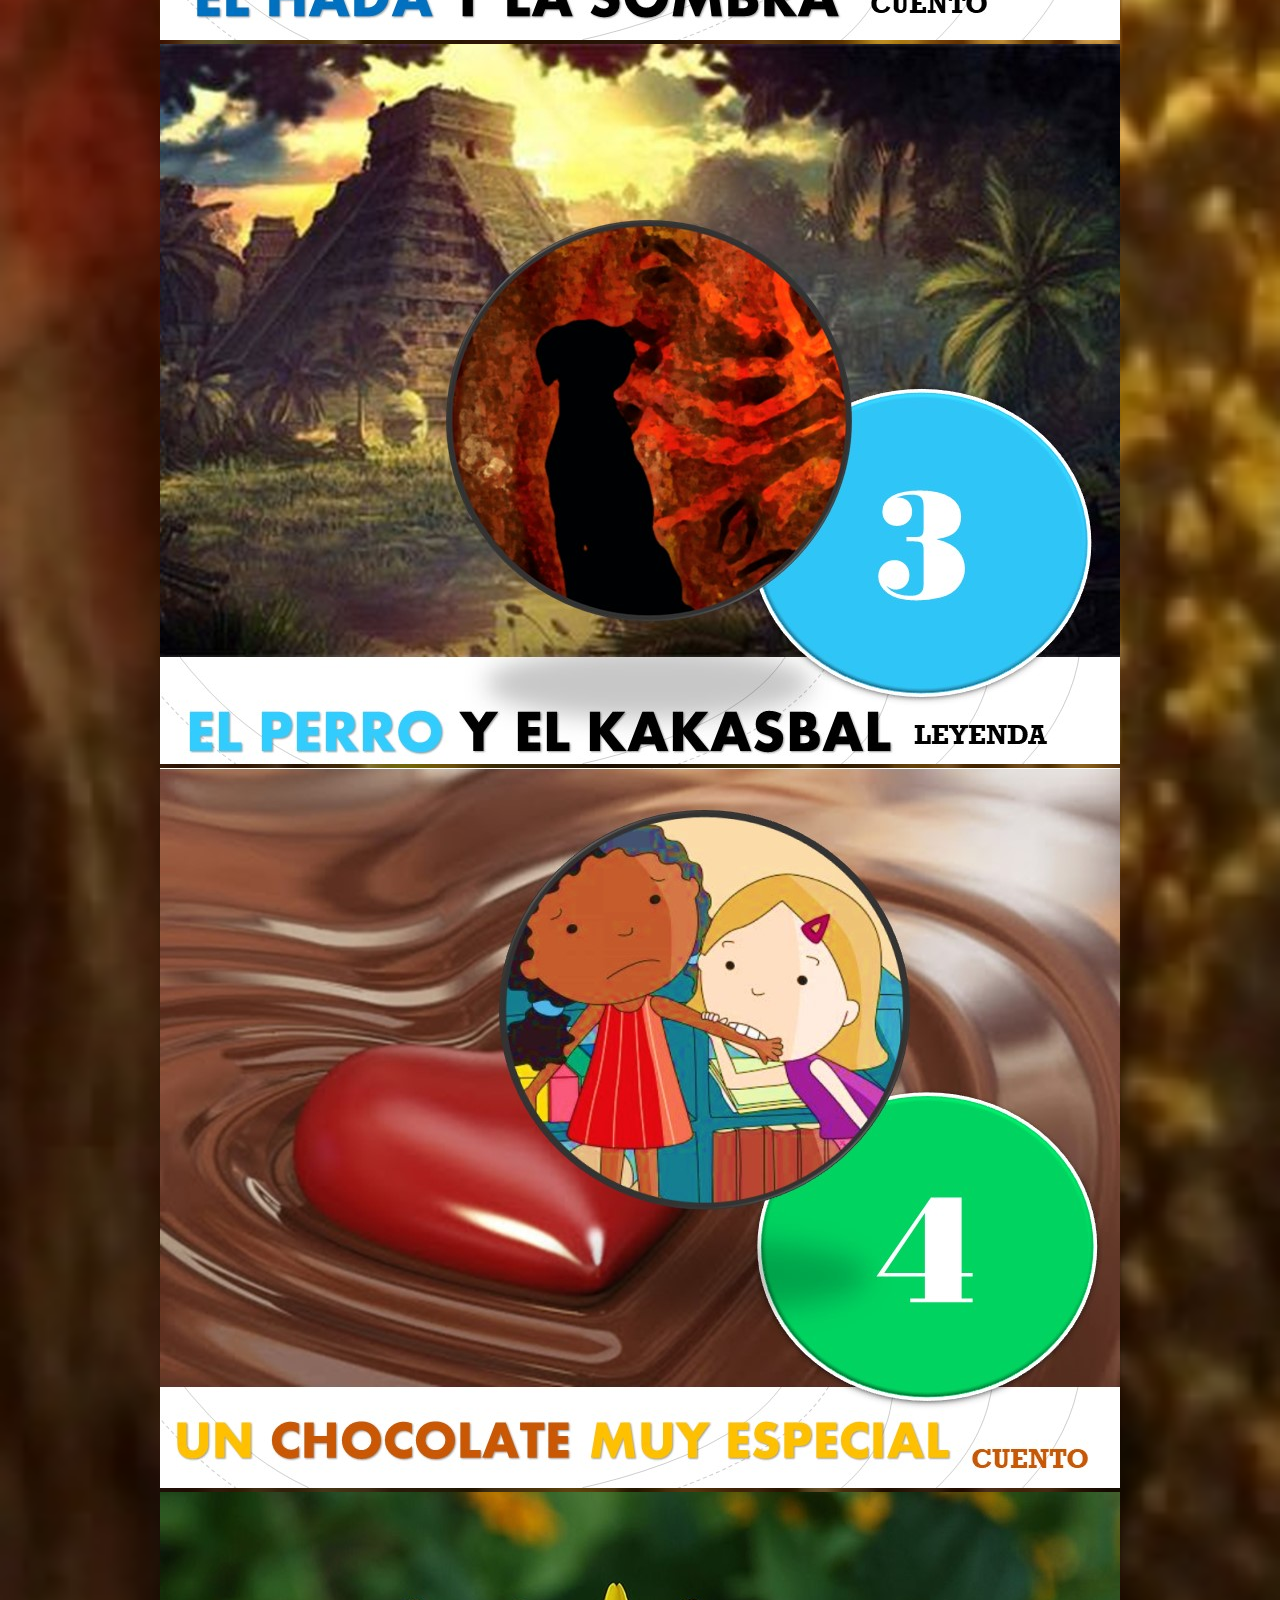
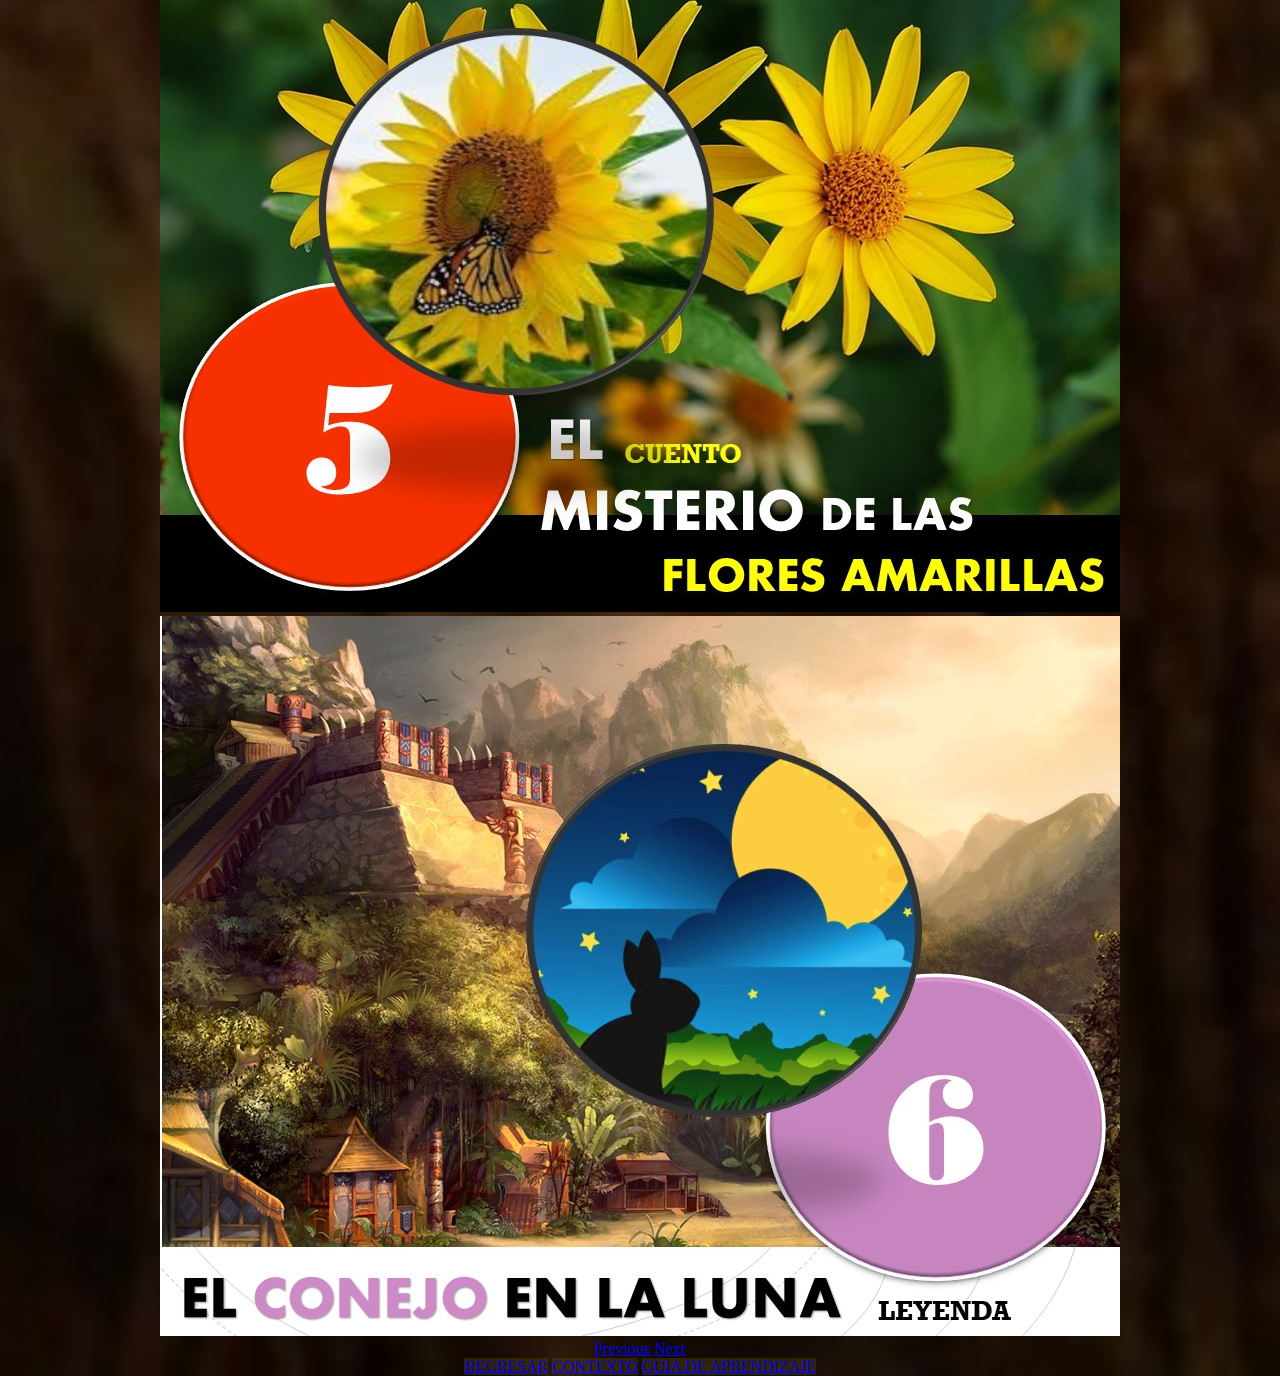
<file: gradosexto.html>
<!DOCTYPE html>
<html lang="en">

<head>
  <meta charset="UTF-8">
  <meta name="viewport" content="width=device-width, initial-scale=1.0">
  <title>Grado sexto</title>
  <!-- Font -->
  <link rel="stylesheet" href="https://cdn.jsdelivr.net/npm/bootstrap@4.5.3/dist/css/bootstrap.min.css"
    integrity="sha384-TX8t27EcRE3e/ihU7zmQxVncDAy5uIKz4rEkgIXeMed4M0jlfIDPvg6uqKI2xXr2" crossorigin="anonymous">




  <link href="https://fonts.googleapis.com/css2?family=Oswald:wght@300;400;500&display=swap" rel="stylesheet">
  <!-- Font Awesome -->

  <!-- CUSTOM CSS-->
  <link rel="stylesheet" href="stylem.css">


</head>

<body>
  <div class="container">
    <div class="titulog">
      <h1 class="titulo__1">EL REINO DE LOS ACERTIJOS</h1>
  </div>

  <div id="carouselExampleInterval" class="carousel slide" data-ride="carousel">
    <div class="carousel-inner">

      <div class="carousel-item active" data-interval="5000">
        <img src="image/letrero.jpg" class="d-block w-100" alt="...">
      </div>

      <div class="carousel-item" data-interval="5000">
        <img src="image/Diapositiva1.jpg" class="d-block w-100" alt="...">
      </div>

      <div class="carousel-item" data-interval="5000">
        <img src="image/Diapositiva2.jpg" class="d-block w-100" alt="...">
      </div>
      <div class="carousel-item" data-interval="5000">
        <img src="image/Diapositiva3.jpg" class="d-block w-100" alt="...">
      </div>
      
      <div class="carousel-item" data-interval="5000">
        <img src="image/contenidos61.jpg" class="d-block w-100" alt="...">
      </div>
      <div class="carousel-item" data-interval="5000">
        <img src="image/contenidos62.jpg" class="d-block w-100" alt="...">
      </div>

      <div class="carousel-item" data-interval="5000">
        <img src="image/desempeño6.jpg" class="d-block w-100" alt="...">
      </div>

      <div class="carousel-item" data-interval="5000">
        <img src="image/dba6.jpg" class="d-block w-100" alt="...">
      </div>

      <div class="carousel-item" data-interval="5000">
        <img src="image/estandar6.jpg" class="d-block w-100" alt="...">
      </div>

      <div class="carousel-item" data-interval="5000">
        <img src="image/1hilorojo.jpg" class="d-block w-100" alt="...">
      </div>
      <div class="carousel-item" data-interval="5000">
        <img src="image/2hada.JPG" class="d-block w-100" alt="...">
      </div>
      <div class="carousel-item" data-interval="5000">
        <img src="image/3perro.JPG" class="d-block w-100" alt="...">
      </div>
      <div class="carousel-item" data-interval="5000">
        <img src="image/4chocolate.JPG" class="d-block w-100" alt="...">
      </div>
      <div class="carousel-item" data-interval="5000">
        <img src="image/5misterio.JPG" class="d-block w-100" alt="...">
      </div>
      <div class="carousel-item" data-interval="5000">
        <img src="image/6conejo.jpg" class="d-block w-100" alt="...">
      </div>
      

    </div>
    <a class="carousel-control-prev" href="#carouselExampleInterval" role="button" data-slide="prev">
      <span class="carousel-control-prev-icon" aria-hidden="true"></span>
      <span class="sr-only">Previous</span>
    </a>
    <a class="carousel-control-next" href="#carouselExampleInterval" role="button" data-slide="next">
      <span class="carousel-control-next-icon" aria-hidden="true"></span>
      <span class="sr-only">Next</span>
    </a>
  </div>
    <div class="botonnes">
      <a href="index.html" class="btn btn-primary btn-lg" role="button">REGRESAR</a>
      <a href="elreino.html" class="btn btn-primary btn-lg" role="button">CONTEXTO</a>
      <a href="guia6.pdf" target="_blanck" class="btn btn-primary btn-lg" role="button">GUIA DE APRENDIZAJE</a>
     
    </div>
  </div>
  <!--<script src="main.js"></script>-->
  <script src="https://code.jquery.com/jquery-3.5.1.slim.min.js"
    integrity="sha384-DfXdz2htPH0lsSSs5nCTpuj/zy4C+OGpamoFVy38MVBnE+IbbVYUew+OrCXaRkfj"
    crossorigin="anonymous"></script>
  <script src="https://cdn.jsdelivr.net/npm/popper.js@1.16.1/dist/umd/popper.min.js"
    integrity="sha384-9/reFTGAW83EW2RDu2S0VKaIzap3H66lZH81PoYlFhbGU+6BZp6G7niu735Sk7lN"
    crossorigin="anonymous"></script>
  <script src="https://cdn.jsdelivr.net/npm/bootstrap@4.5.3/dist/js/bootstrap.min.js"
    integrity="sha384-w1Q4orYjBQndcko6MimVbzY0tgp4pWB4lZ7lr30WKz0vr/aWKhXdBNmNb5D92v7s"
    crossorigin="anonymous"></script>
  <script src="https://cdn.jsdelivr.net/npm/bootstrap@4.5.3/dist/js/bootstrap.bundle.min.js"
    integrity="sha384-ho+j7jyWK8fNQe+A12Hb8AhRq26LrZ/JpcUGGOn+Y7RsweNrtN/tE3MoK7ZeZDyx"
    crossorigin="anonymous"></script>
</body>

</html>
</file>
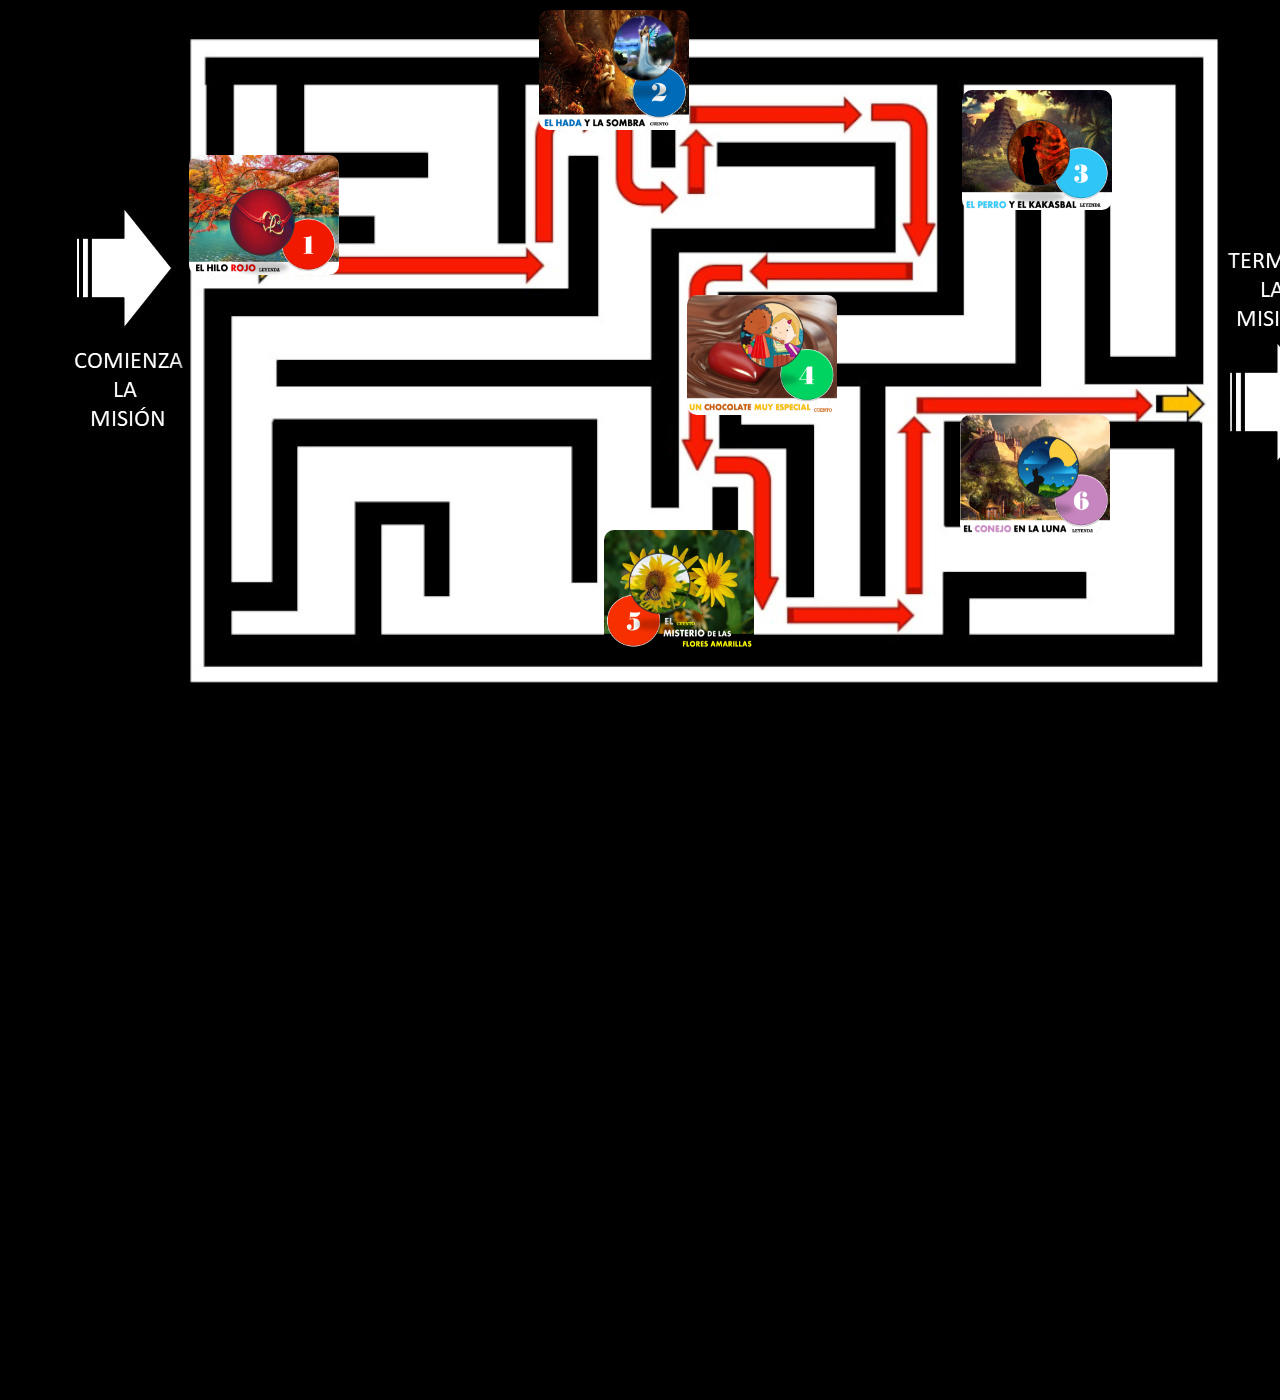
<file: laberinto2.html>
<!DOCTYPE html>
<html lang="en">

<head>
    <meta charset="UTF-8">
    <meta name="viewport" content="width=device-width, initial-scale=1.0">
    <title>El laberinto y los animales</title>
    <link rel="stylesheet" href="stylef.css">
</head>

<body>
    <div class="contenedor">
        <div class="fondo">
            <img class="fondo__img" src="./image/laberinto.jpg" alt="">
        </div>
        <div class="rutas2">
            <div class="uno2"><a href="https://www.youtube.com/watch?v=IRzjBORnwLs" target="_blank"><img class="rutas2__img"
                        src="image/1hilorojo.jpg" alt=""></a></div>

            <div class="dos2"><a href="https://www.youtube.com/watch?v=FOmQKKgoY0w" target="_blank"><img class="rutas2__img" src="image/2hada.JPG"
                        alt=""></a></div>

            <div class="tres2"><a href="https://www.youtube.com/watch?v=SHot6lkvaXk"><img class="rutas2__img" src="image/3perro.JPG"
                        alt=""></a></div>

            <div class="cuatro2"><a href="https://www.youtube.com/watch?v=a_1ObpbOceA"><img class="rutas2__img"
                        src="image/4chocolate.JPG" alt=""></a></div>

            <div class="cinco2"><a href="https://www.youtube.com/watch?v=sreDi_NzJmI"><img class="rutas2__img"
                        src="image/5misterio.JPG" alt=""></a></div>

            <div class="seis2"><a href="https://www.youtube.com/watch?v=H6Uy6f2QHq0"><img class="rutas2__img" src="image/6conejo.jpg"
                        alt=""></a></div>
        </div>

    </div>
</body>

</html>
</file>
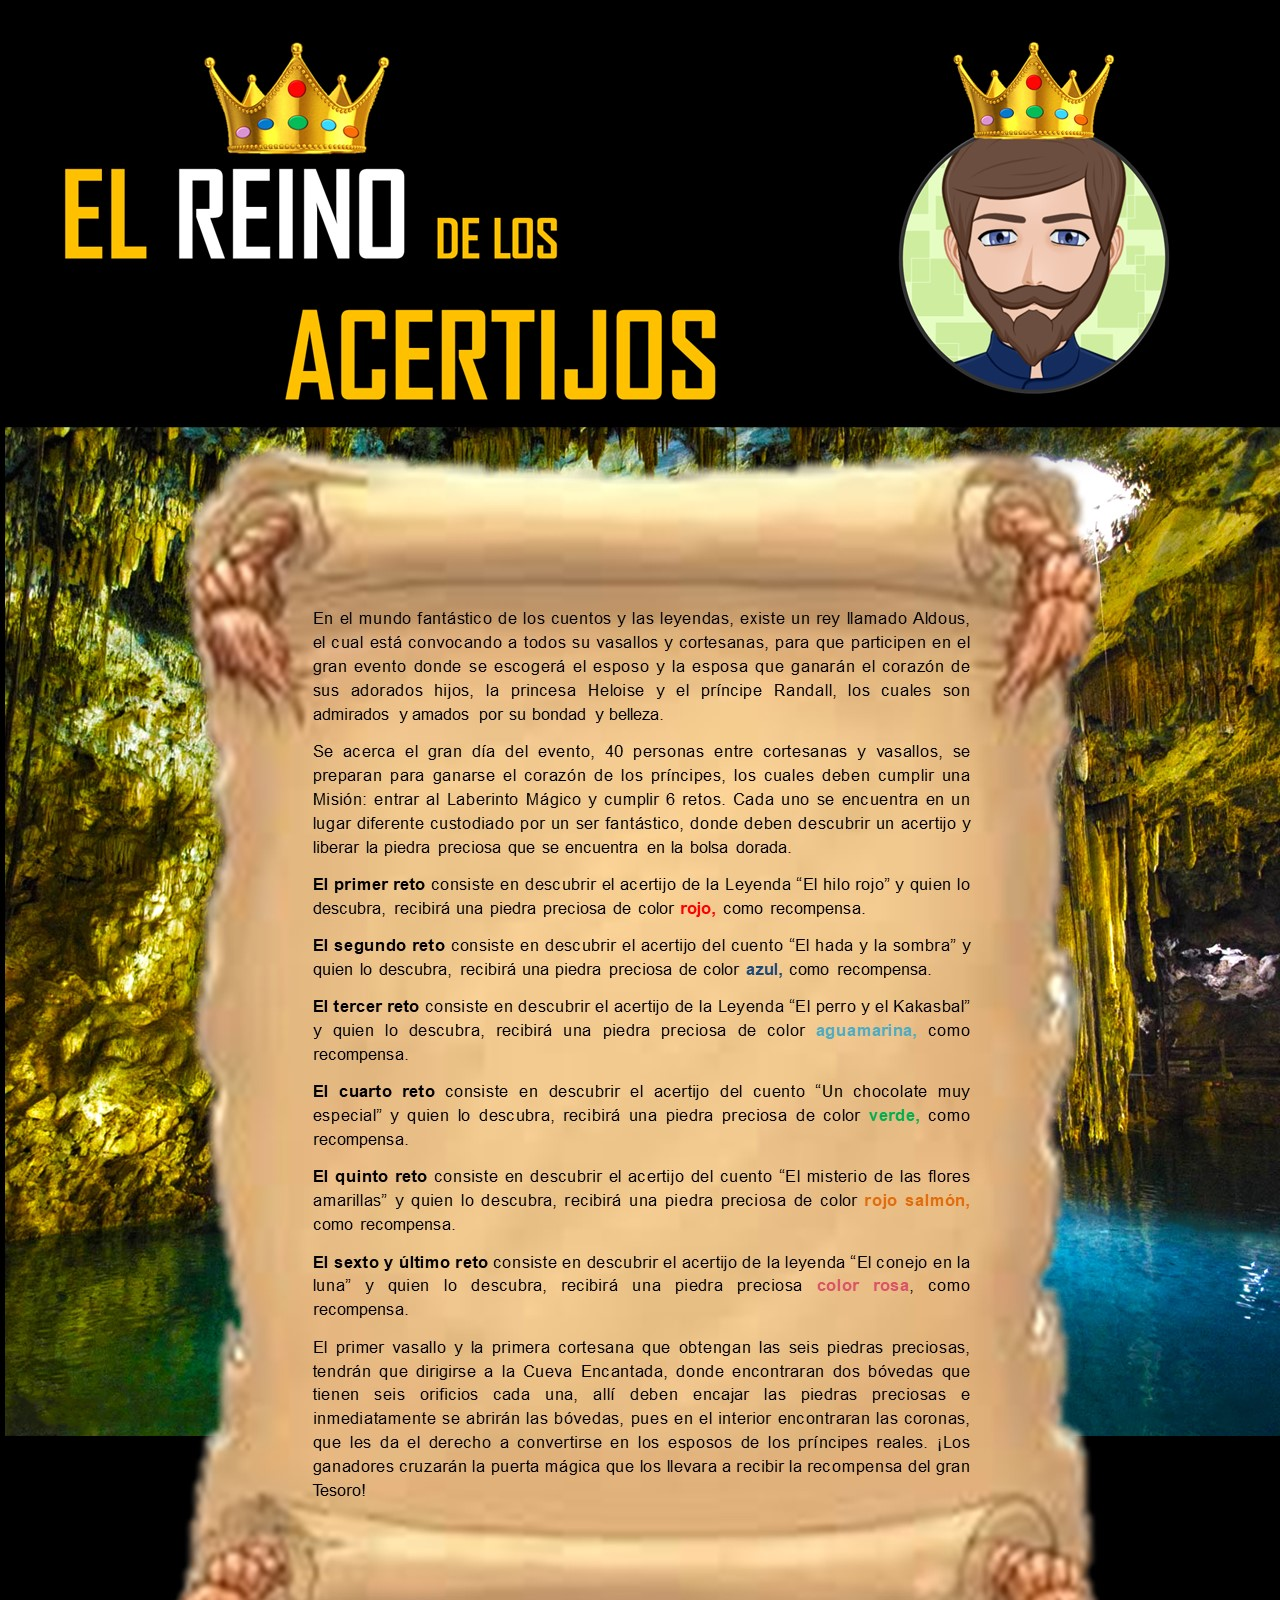
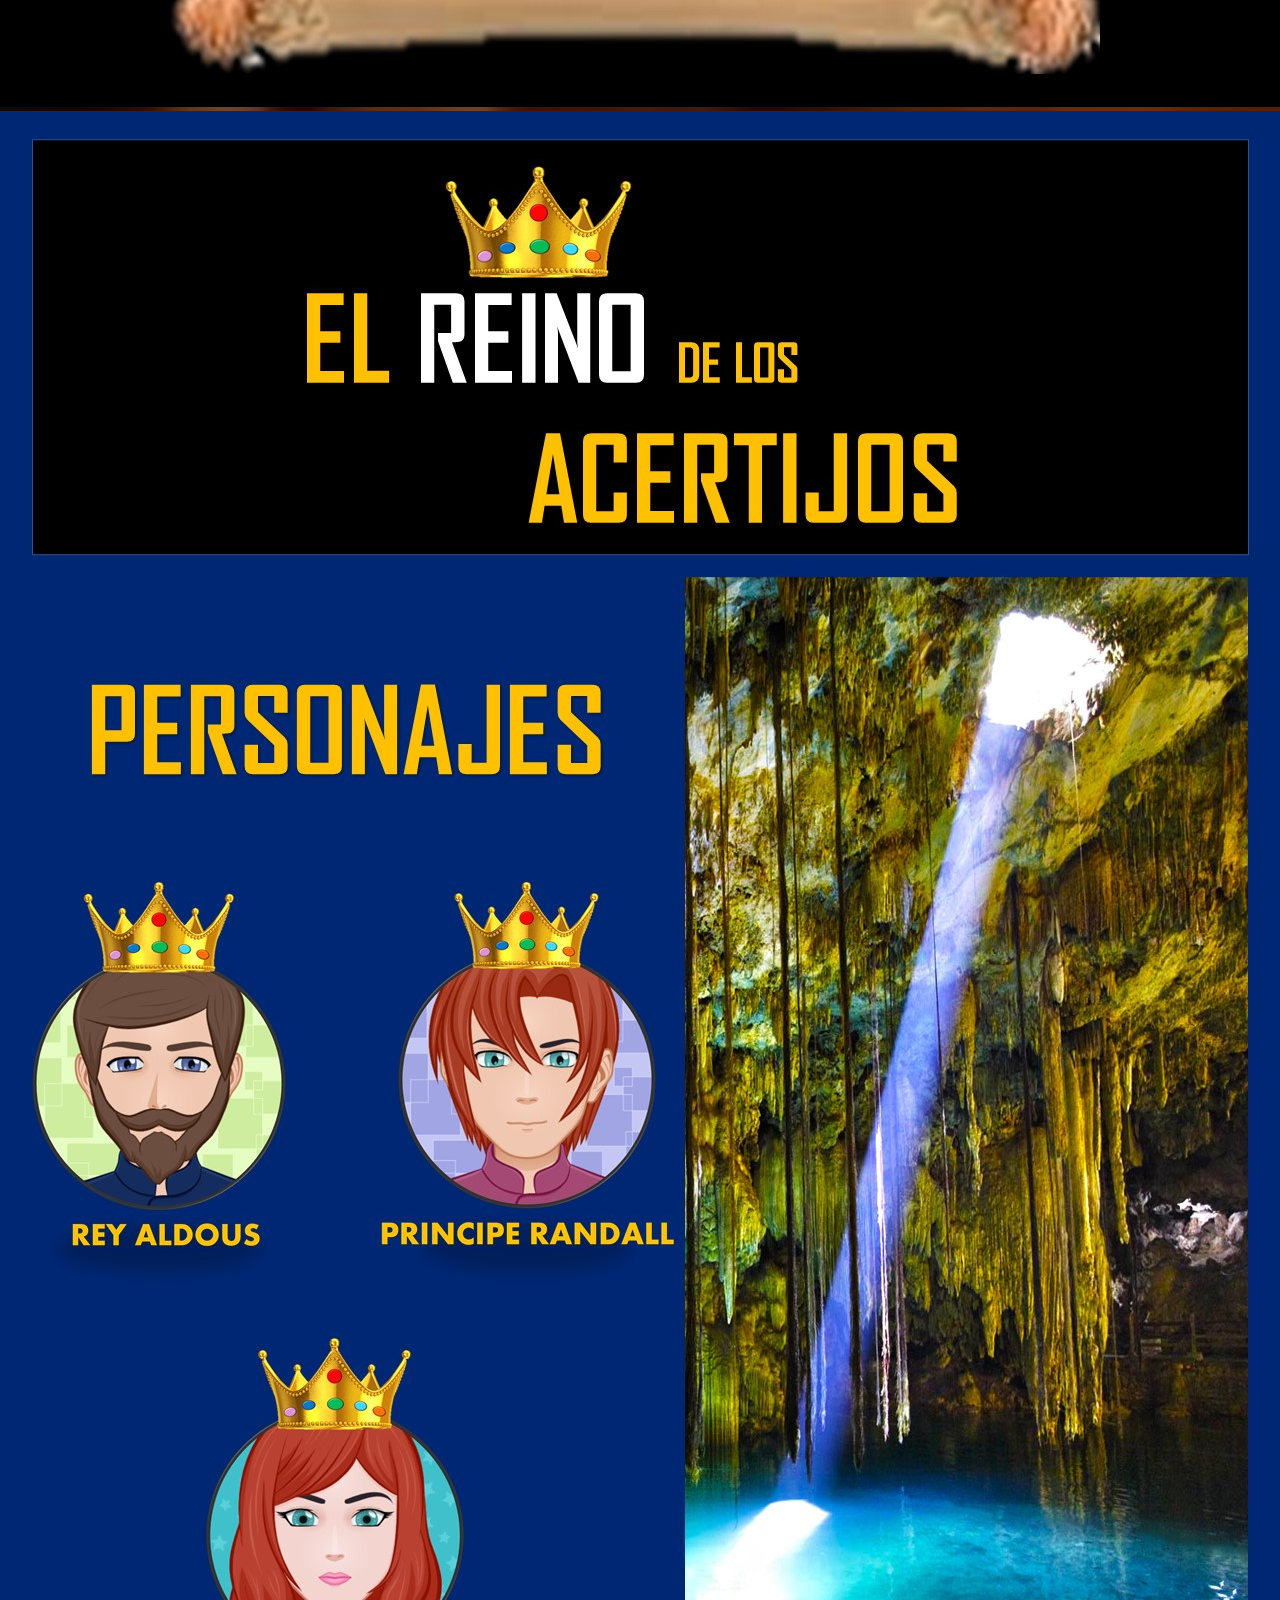
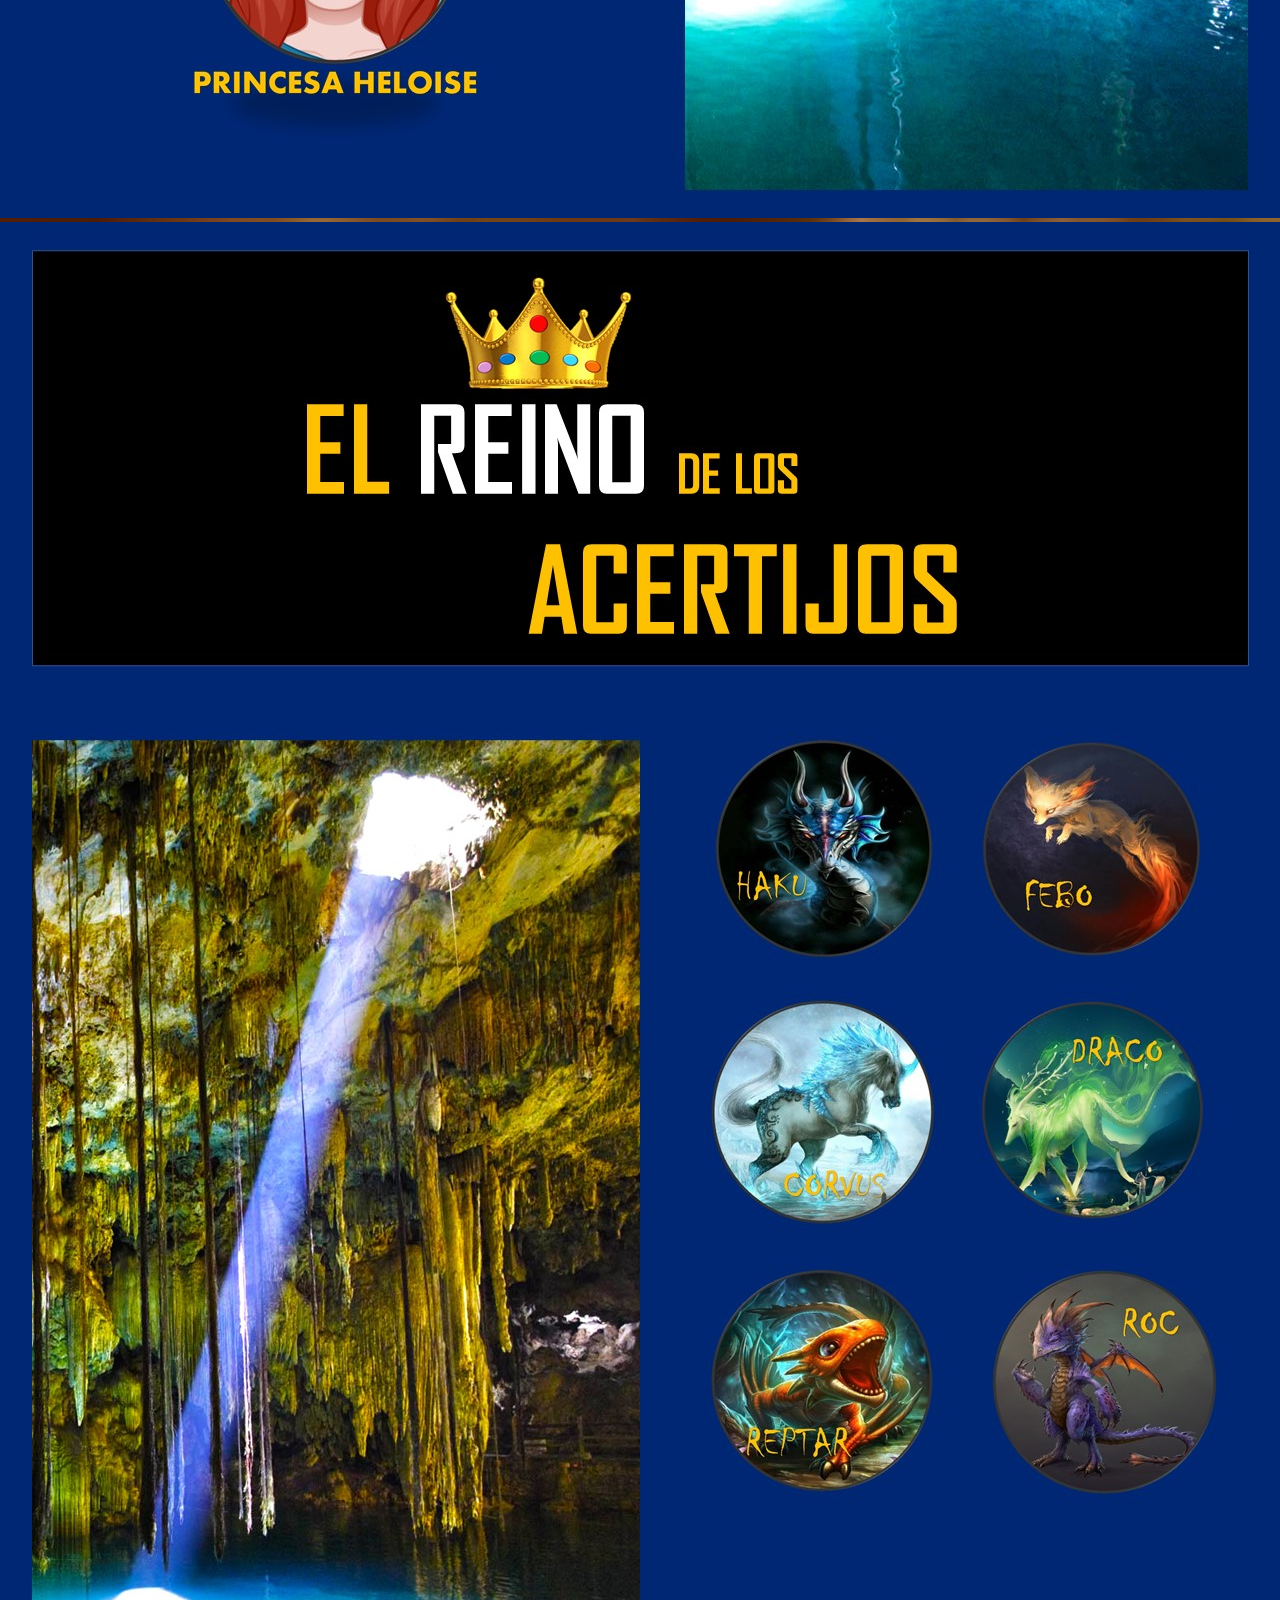
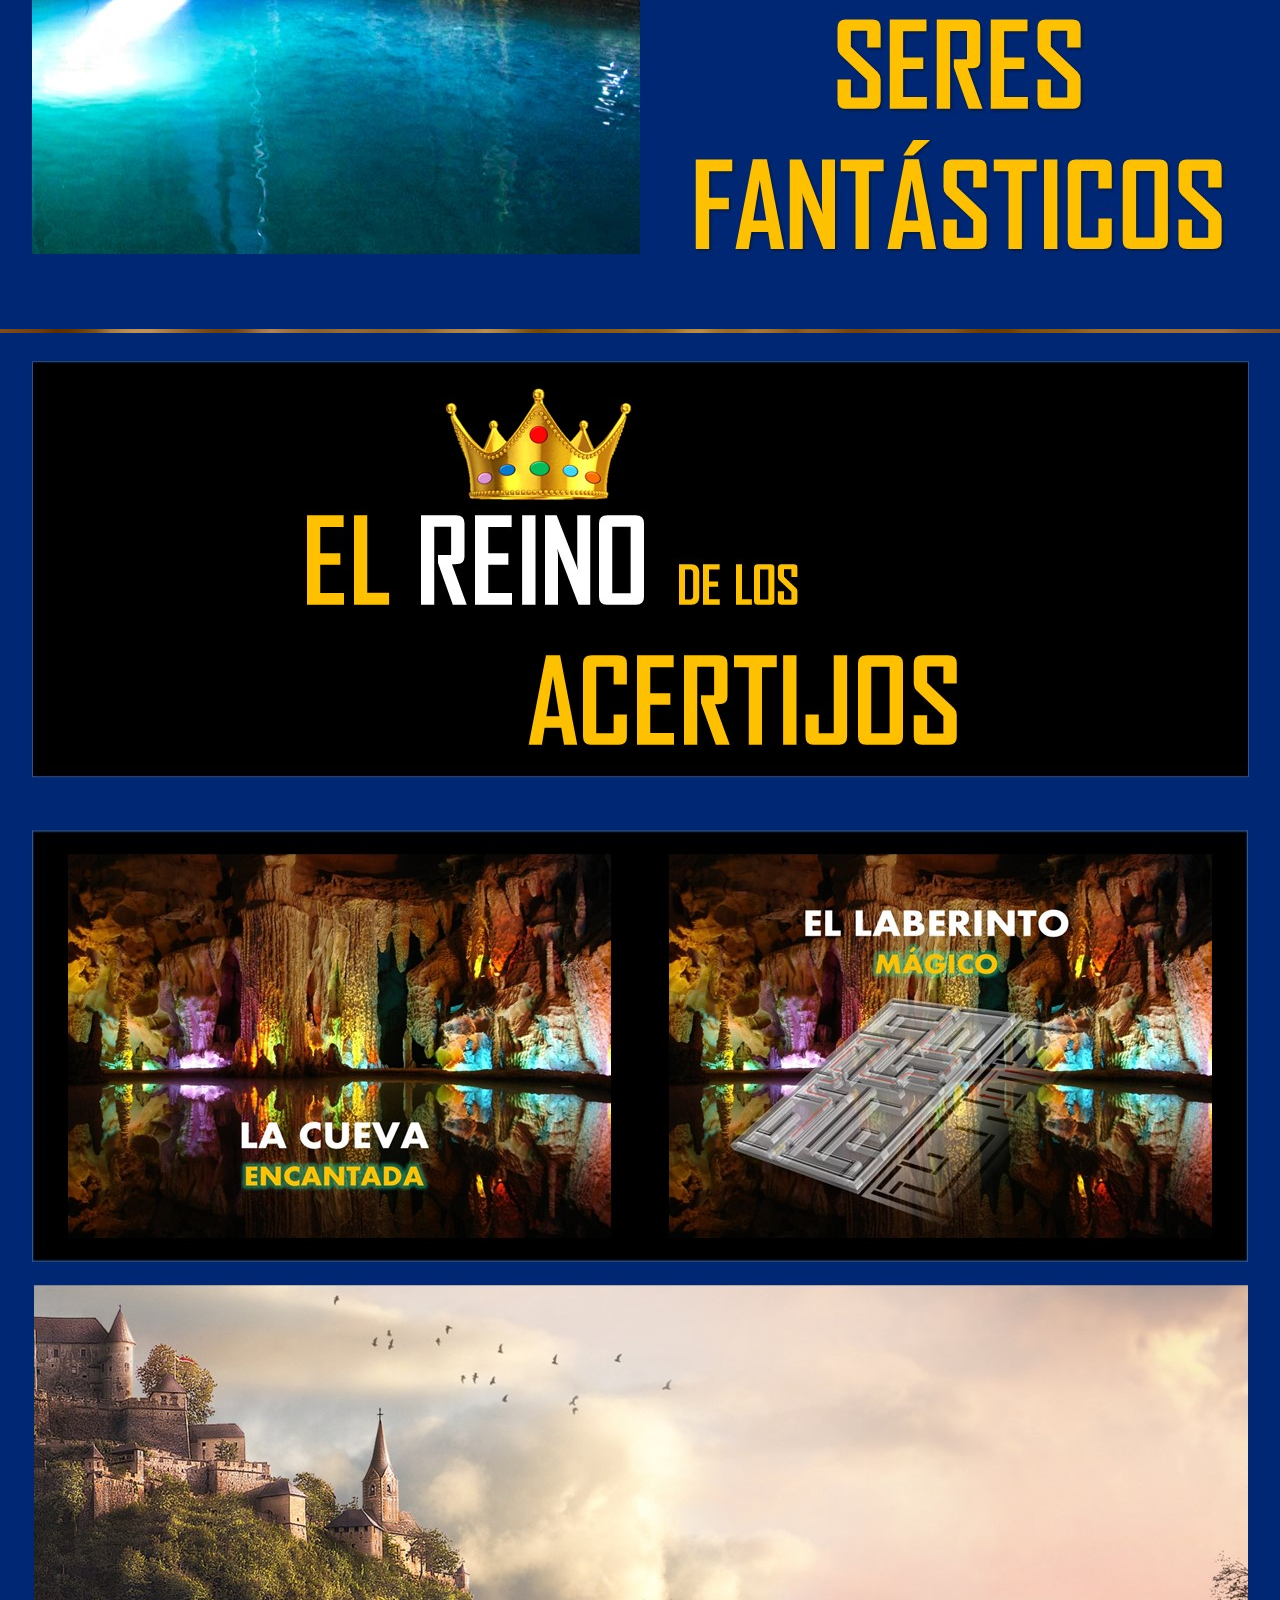
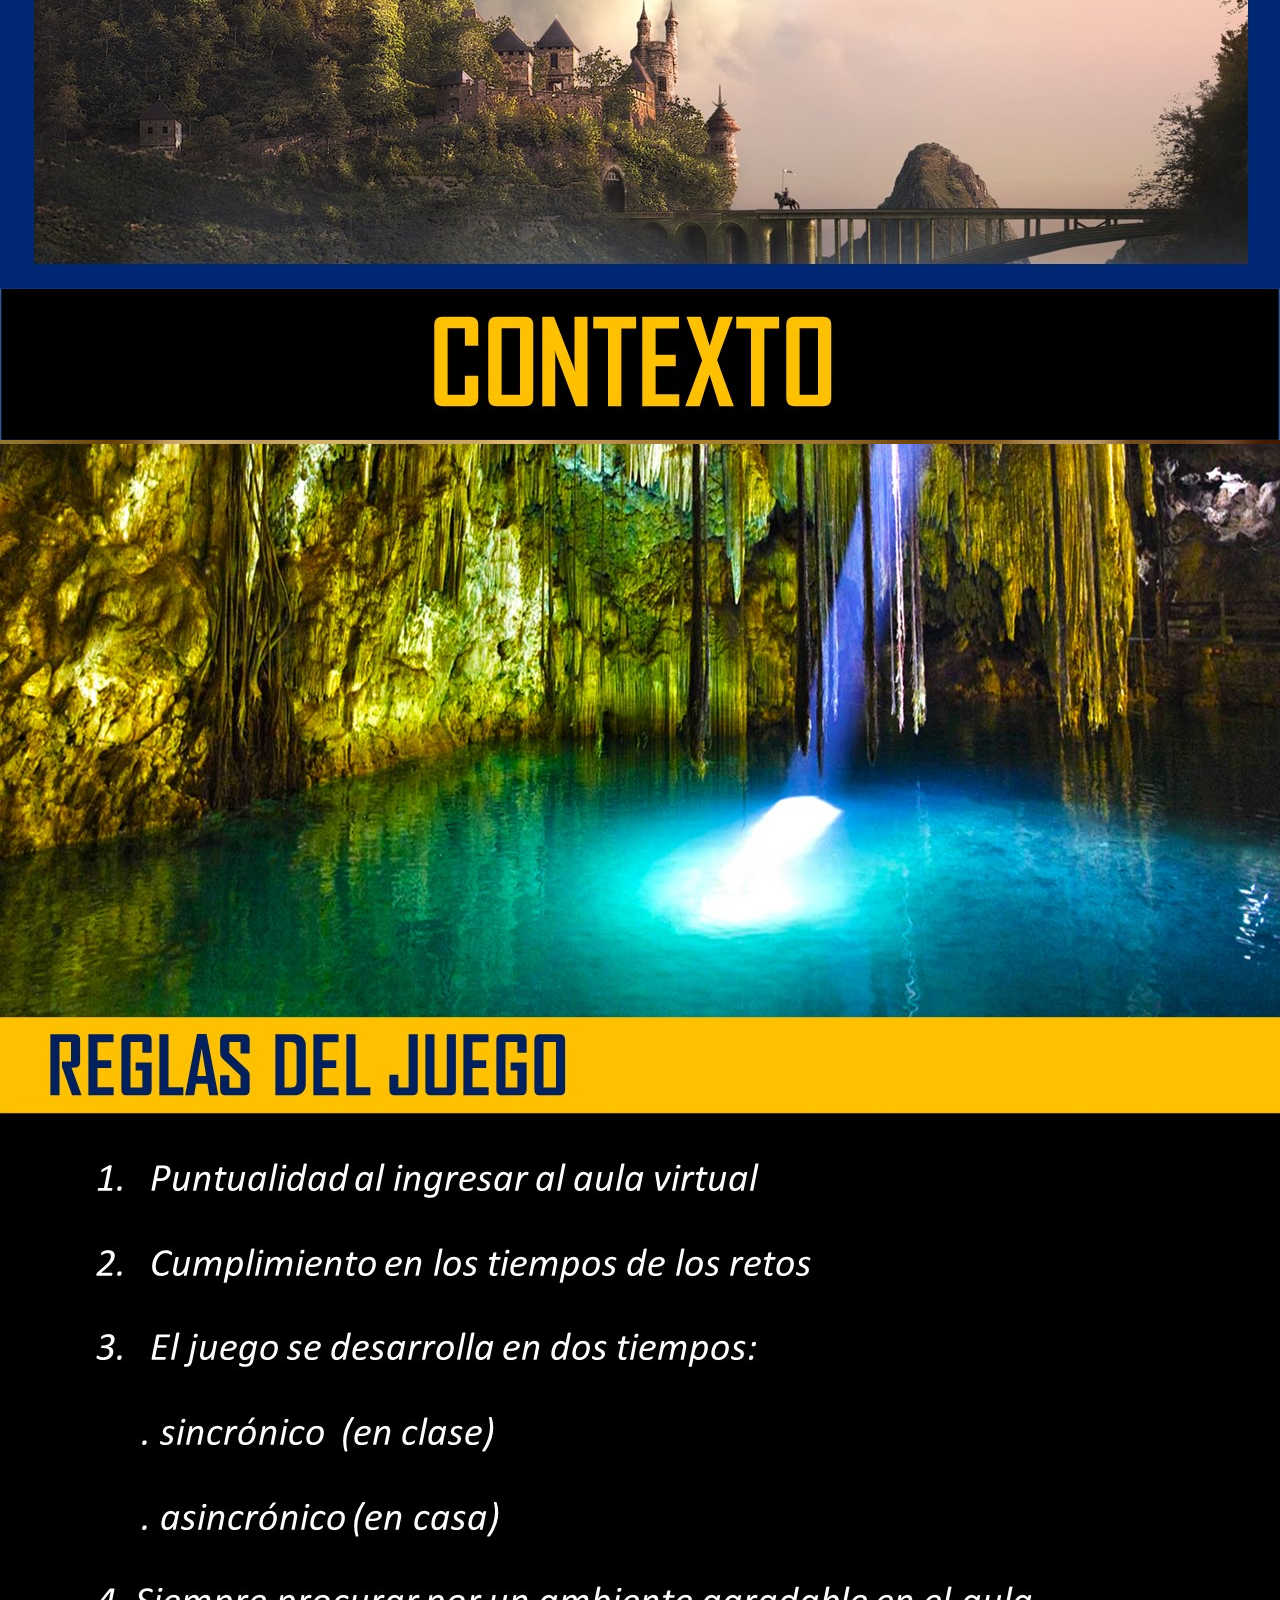
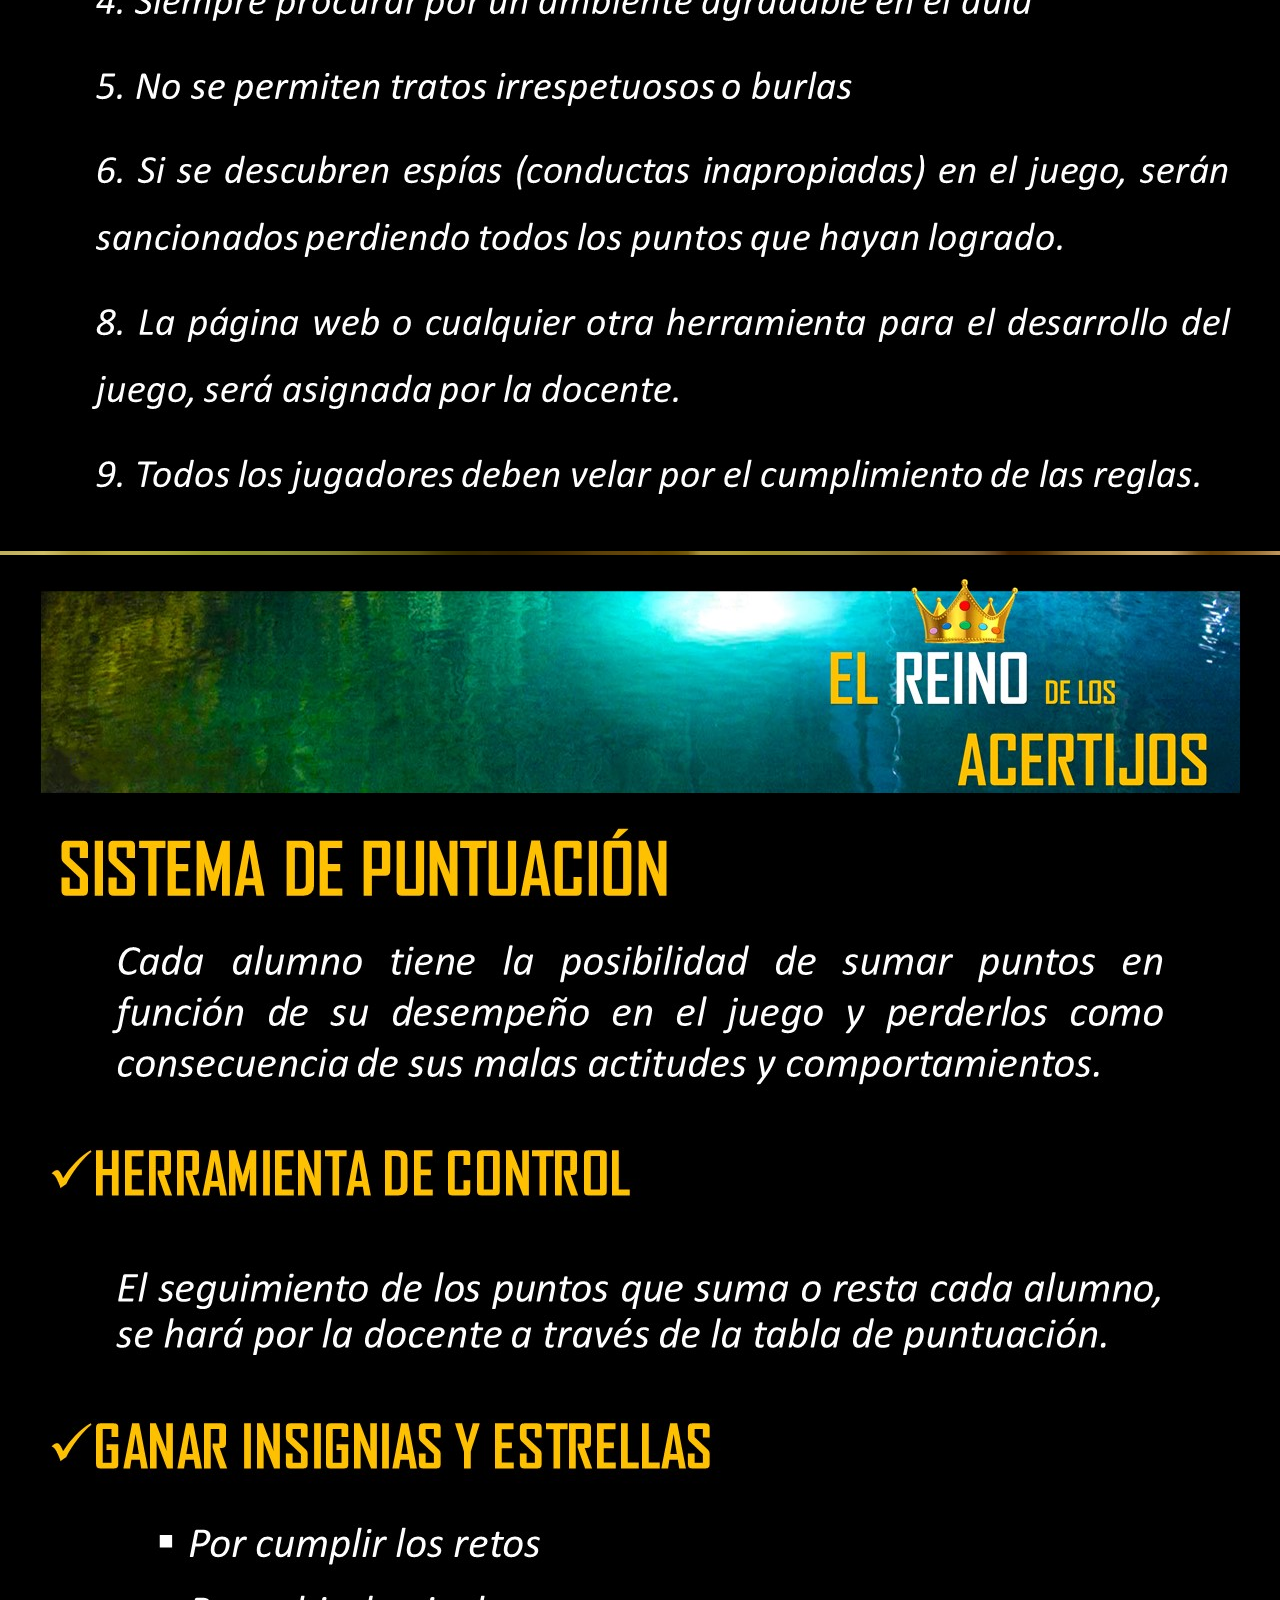
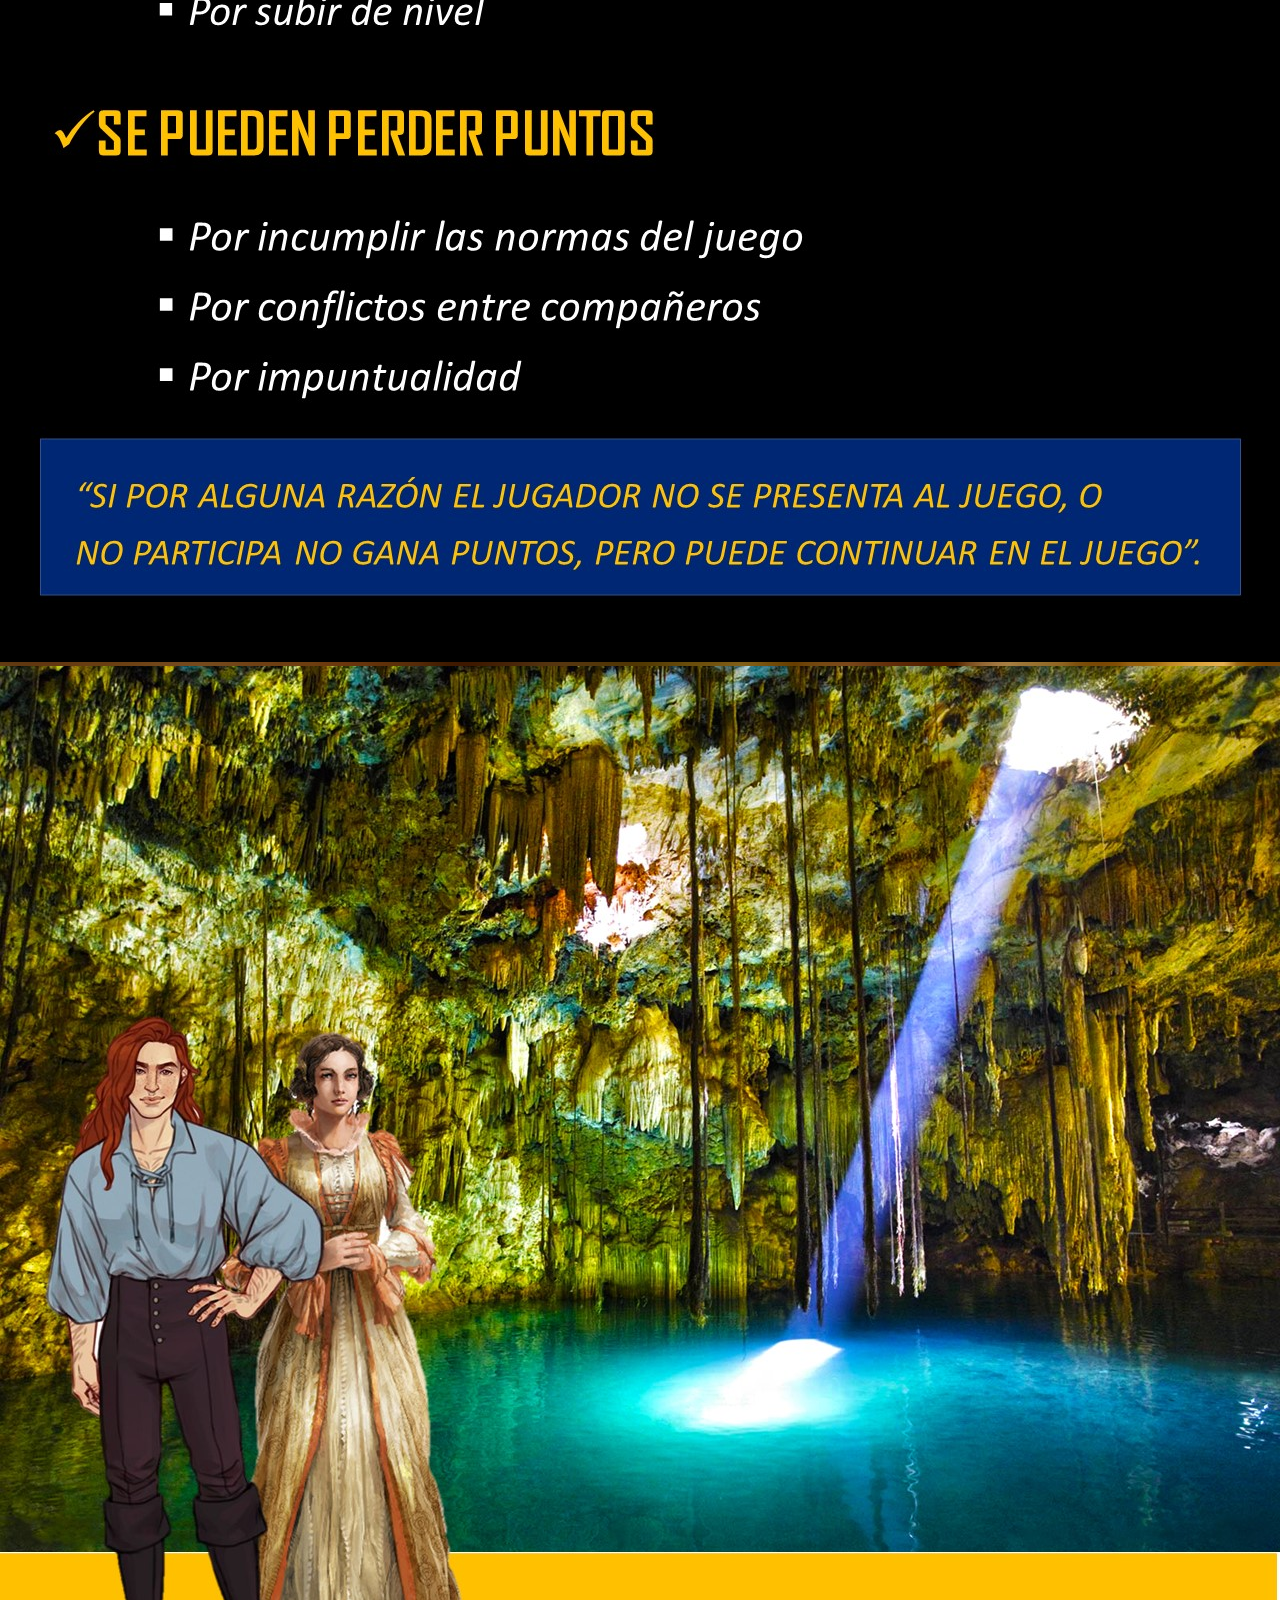
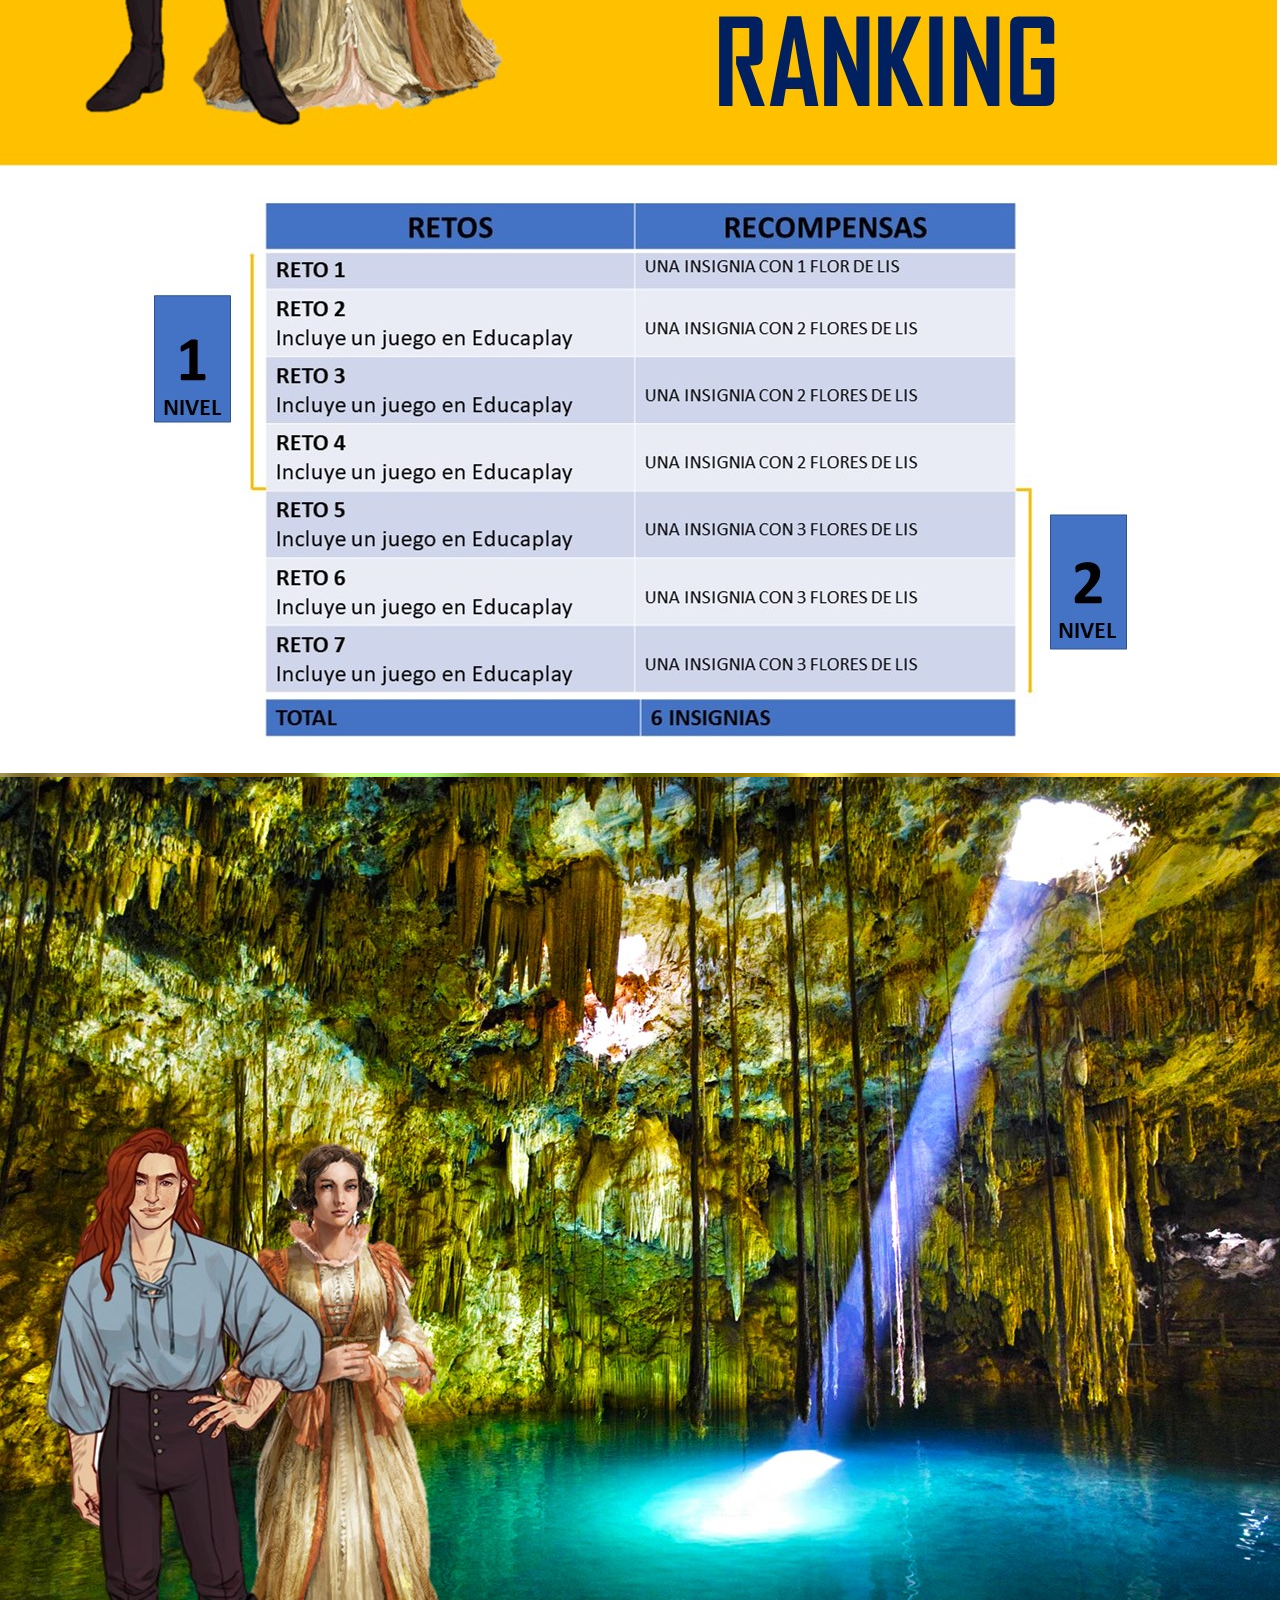
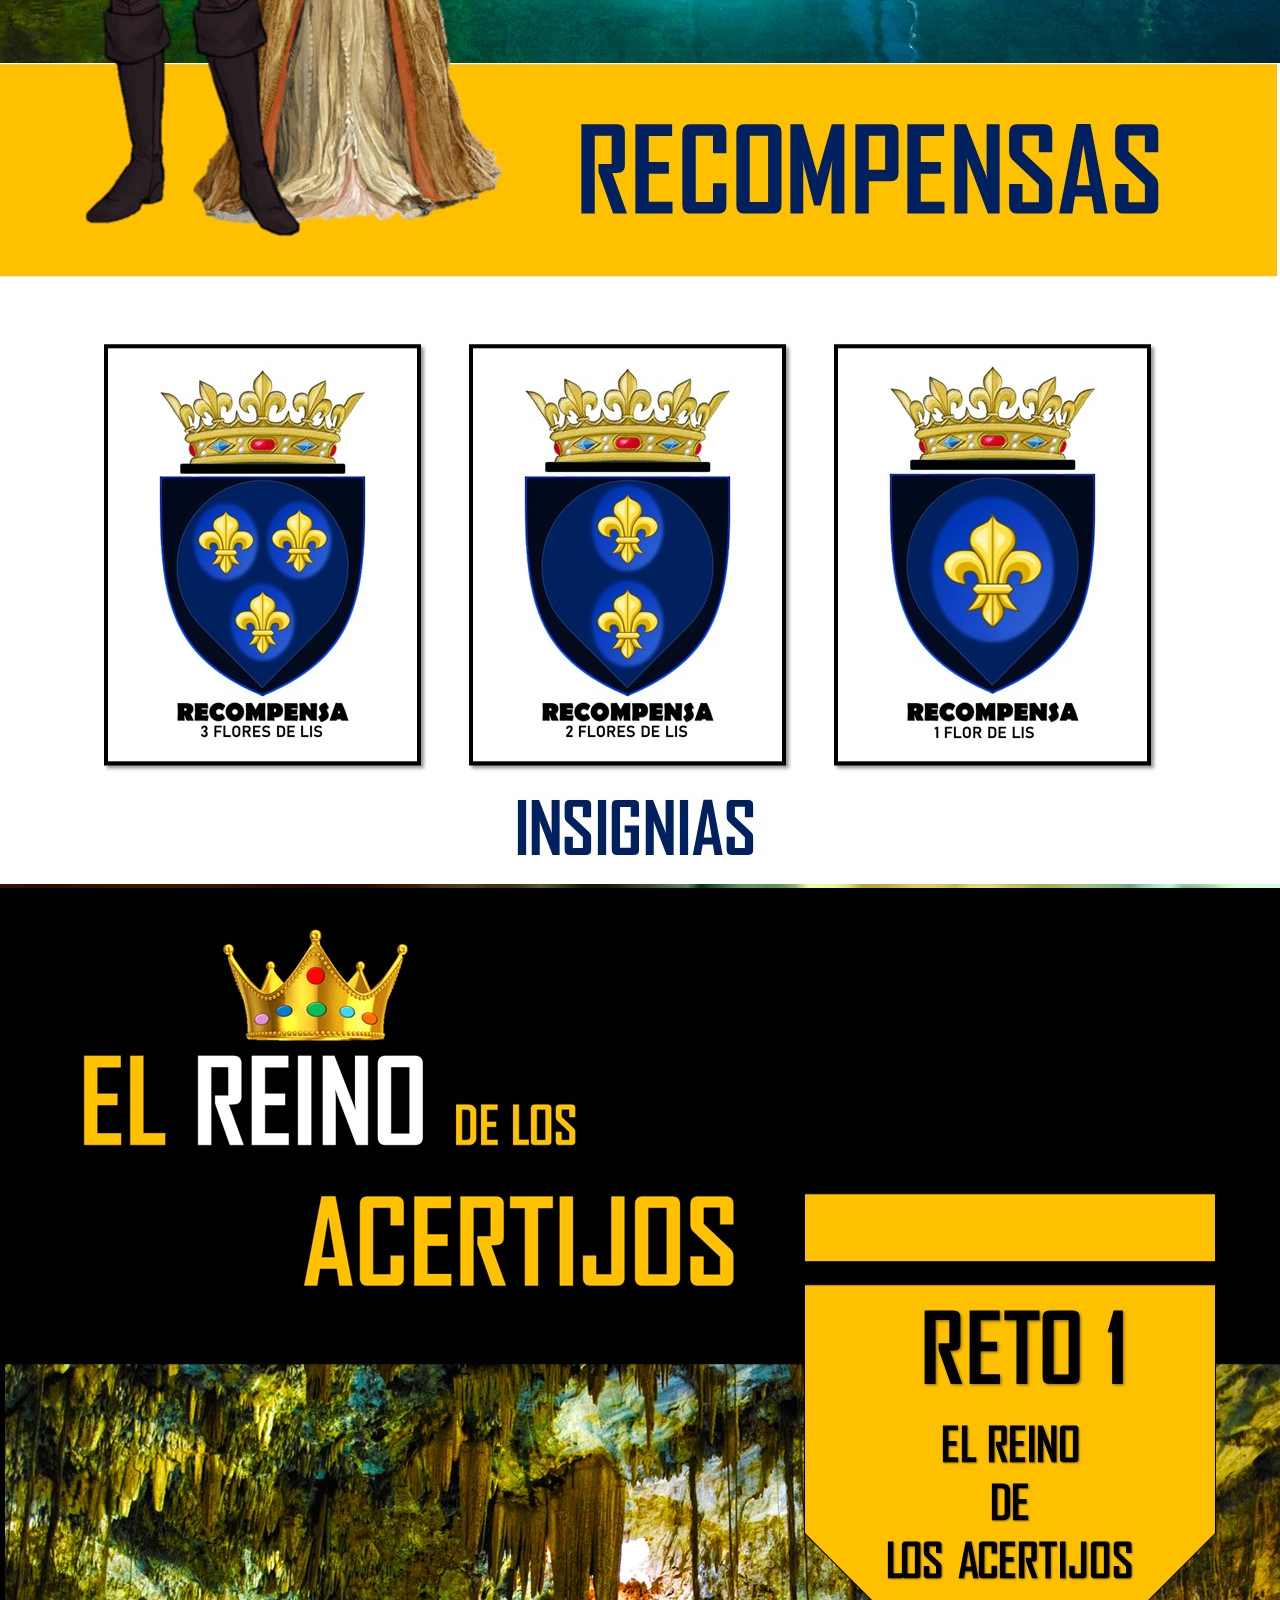
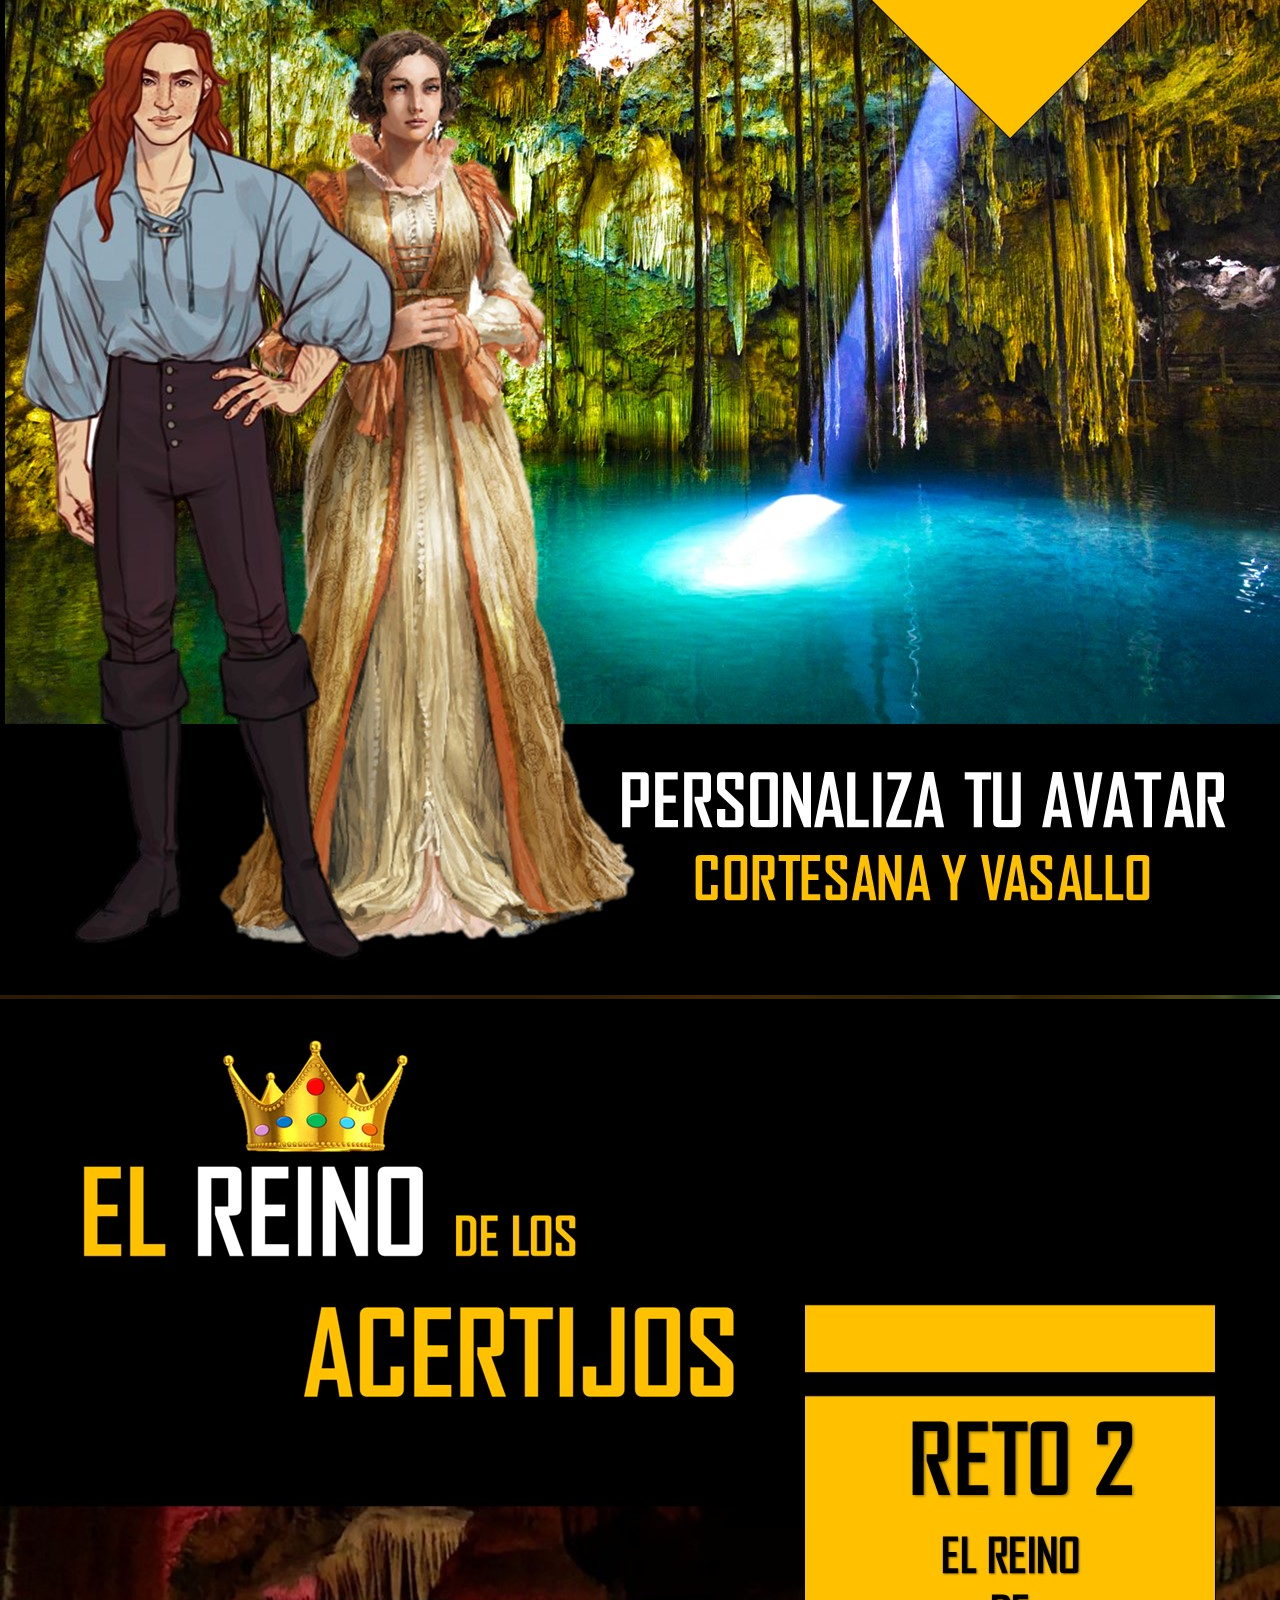
<file: narrativa.html>
<!DOCTYPE html>
<html lang="en">

<head>
  <meta charset="UTF-8">
  <meta name="viewport" content="width=device-width, initial-scale=1.0">
  <title>Narrativa</title>
 
  <!-- Font Awesome -->
  
  <link rel="stylesheet" href="https://cdn.jsdelivr.net/npm/bootstrap@4.5.3/dist/css/bootstrap.min.css"
    integrity="sha384-TX8t27EcRE3e/ihU7zmQxVncDAy5uIKz4rEkgIXeMed4M0jlfIDPvg6uqKI2xXr2" crossorigin="anonymous">

  <link href="https://fonts.googleapis.com/css2?family=Oswald:wght@300;400;500&display=swap" rel="stylesheet">  
  
  <!-- CUSTOM CSS-->
  <link rel="stylesheet" href="stylem.css">
</head>

<body>
  <div class="container">

    <div id="carouselExampleInterval" class="carousel slide" data-ride="carousel">
      <div class="carousel-inner">
        <div class="carousel-item active" data-interval="50000">
          <img src="image/nuno.jpg" class="d-block w-100" alt="...">
        </div>
        <div class="carousel-item" data-interval="5000">
          <img src="image/ndos.jpg" class="d-block w-100" alt="...">
        </div>
        <div class="carousel-item" data-interval="5000">
          <img src="image/ntres.jpg" class="d-block w-100" alt="...">
        </div>
        <div class="carousel-item" data-interval="5000">
          <img src="image/ncuatro.jpg" class="d-block w-100" alt="...">
        </div>
        <div class="carousel-item" data-interval="5000">
          <img src="image/ncinco.jpg" class="d-block w-100" alt="...">
        </div>
        <div class="carousel-item" data-interval="5000">
          <img src="image/nseis.jpg" class="d-block w-100" alt="...">
        </div>
        <div class="carousel-item" data-interval="5000">
          <img src="image/nsiete.jpg" class="d-block w-100" alt="...">
        </div>
        <div class="carousel-item" data-interval="5000">
          <img src="image/nocho.jpg" class="d-block w-100" alt="...">
        </div>
        <div class="carousel-item" data-interval="5000">
          <img src="image/nnueve.jpg" class="d-block w-100" alt="...">
        </div>
        <div class="carousel-item" data-interval="5000">
          <img src="image/ndiez.jpg" class="d-block w-100" alt="...">
        </div>
        <div class="carousel-item" data-interval="5000">
          <img src="image/nonce.jpg" class="d-block w-100" alt="...">
        </div>
        <div class="carousel-item" data-interval="5000">
          <img src="image/ndoce.jpg" class="d-block w-100" alt="...">
        </div>
        <div class="carousel-item" data-interval="5000">
          <img src="image/ntrece.jpg" class="d-block w-100" alt="...">
        </div>
        <div class="carousel-item" data-interval="5000">
          <img src="image/ncatorce.jpg" class="d-block w-100" alt="...">
        </div>
        <div class="carousel-item" data-interval="5000">
          <img src="image/nquince.jpg" class="d-block w-100" alt="...">
        </div>

      </div>
      <a class="carousel-control-prev" href="#carouselExampleInterval" role="button" data-slide="prev">
        <span class="carousel-control-prev-icon" aria-hidden="true"></span>
        <span class="sr-only">Previous</span>
      </a>
      <a class="carousel-control-next" href="#carouselExampleInterval" role="button" data-slide="next">
        <span class="carousel-control-next-icon" aria-hidden="true"></span>
        <span class="sr-only">Next</span>
      </a>
      <a href="index.html" class="botonb">REGRESAR</a>
    </div>
    
  
  <script src="https://code.jquery.com/jquery-3.5.1.slim.min.js"
    integrity="sha384-DfXdz2htPH0lsSSs5nCTpuj/zy4C+OGpamoFVy38MVBnE+IbbVYUew+OrCXaRkfj"
    crossorigin="anonymous"></script>
  <script src="https://cdn.jsdelivr.net/npm/popper.js@1.16.1/dist/umd/popper.min.js"
    integrity="sha384-9/reFTGAW83EW2RDu2S0VKaIzap3H66lZH81PoYlFhbGU+6BZp6G7niu735Sk7lN"
    crossorigin="anonymous"></script>
  <script src="https://cdn.jsdelivr.net/npm/bootstrap@4.5.3/dist/js/bootstrap.min.js"
    integrity="sha384-w1Q4orYjBQndcko6MimVbzY0tgp4pWB4lZ7lr30WKz0vr/aWKhXdBNmNb5D92v7s"
    crossorigin="anonymous"></script>
  <script src="https://cdn.jsdelivr.net/npm/bootstrap@4.5.3/dist/js/bootstrap.bundle.min.js"
    integrity="sha384-ho+j7jyWK8fNQe+A12Hb8AhRq26LrZ/JpcUGGOn+Y7RsweNrtN/tE3MoK7ZeZDyx"
    crossorigin="anonymous"></script>
</body>

</html>
</file>
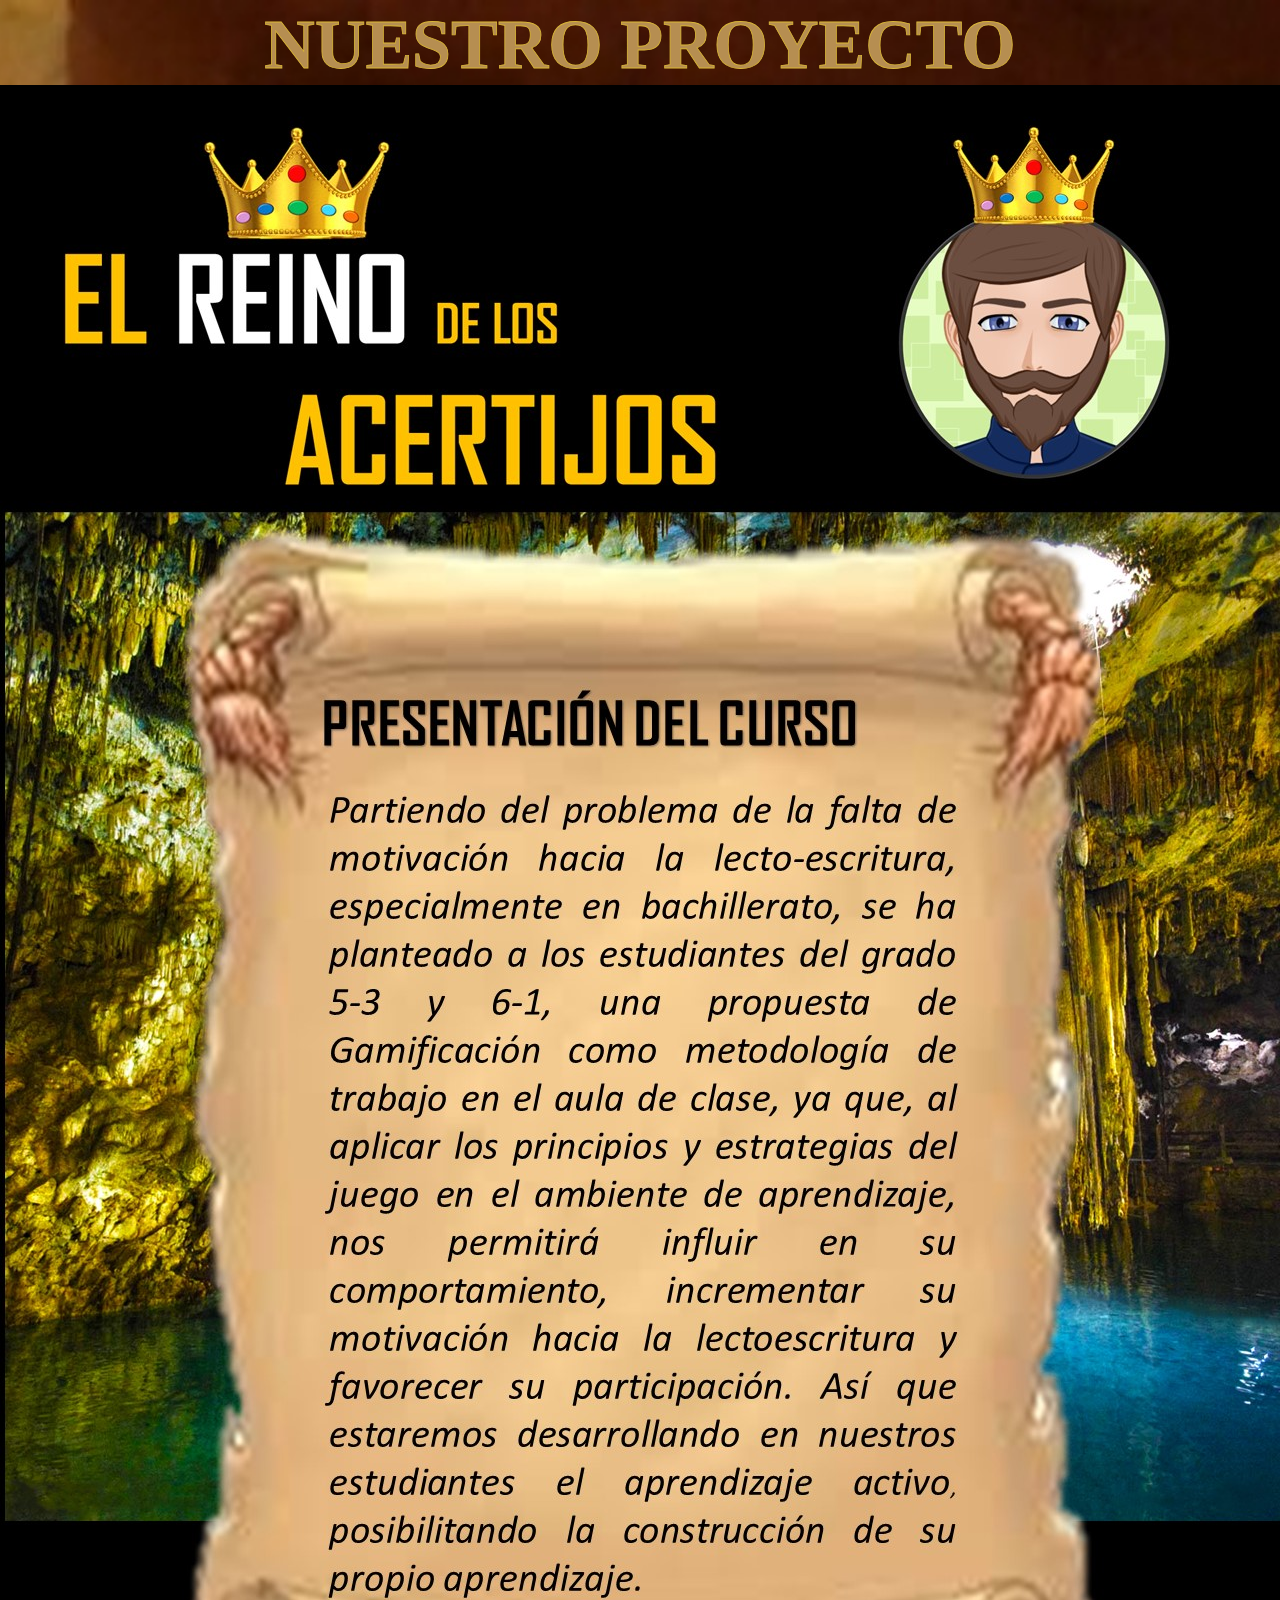
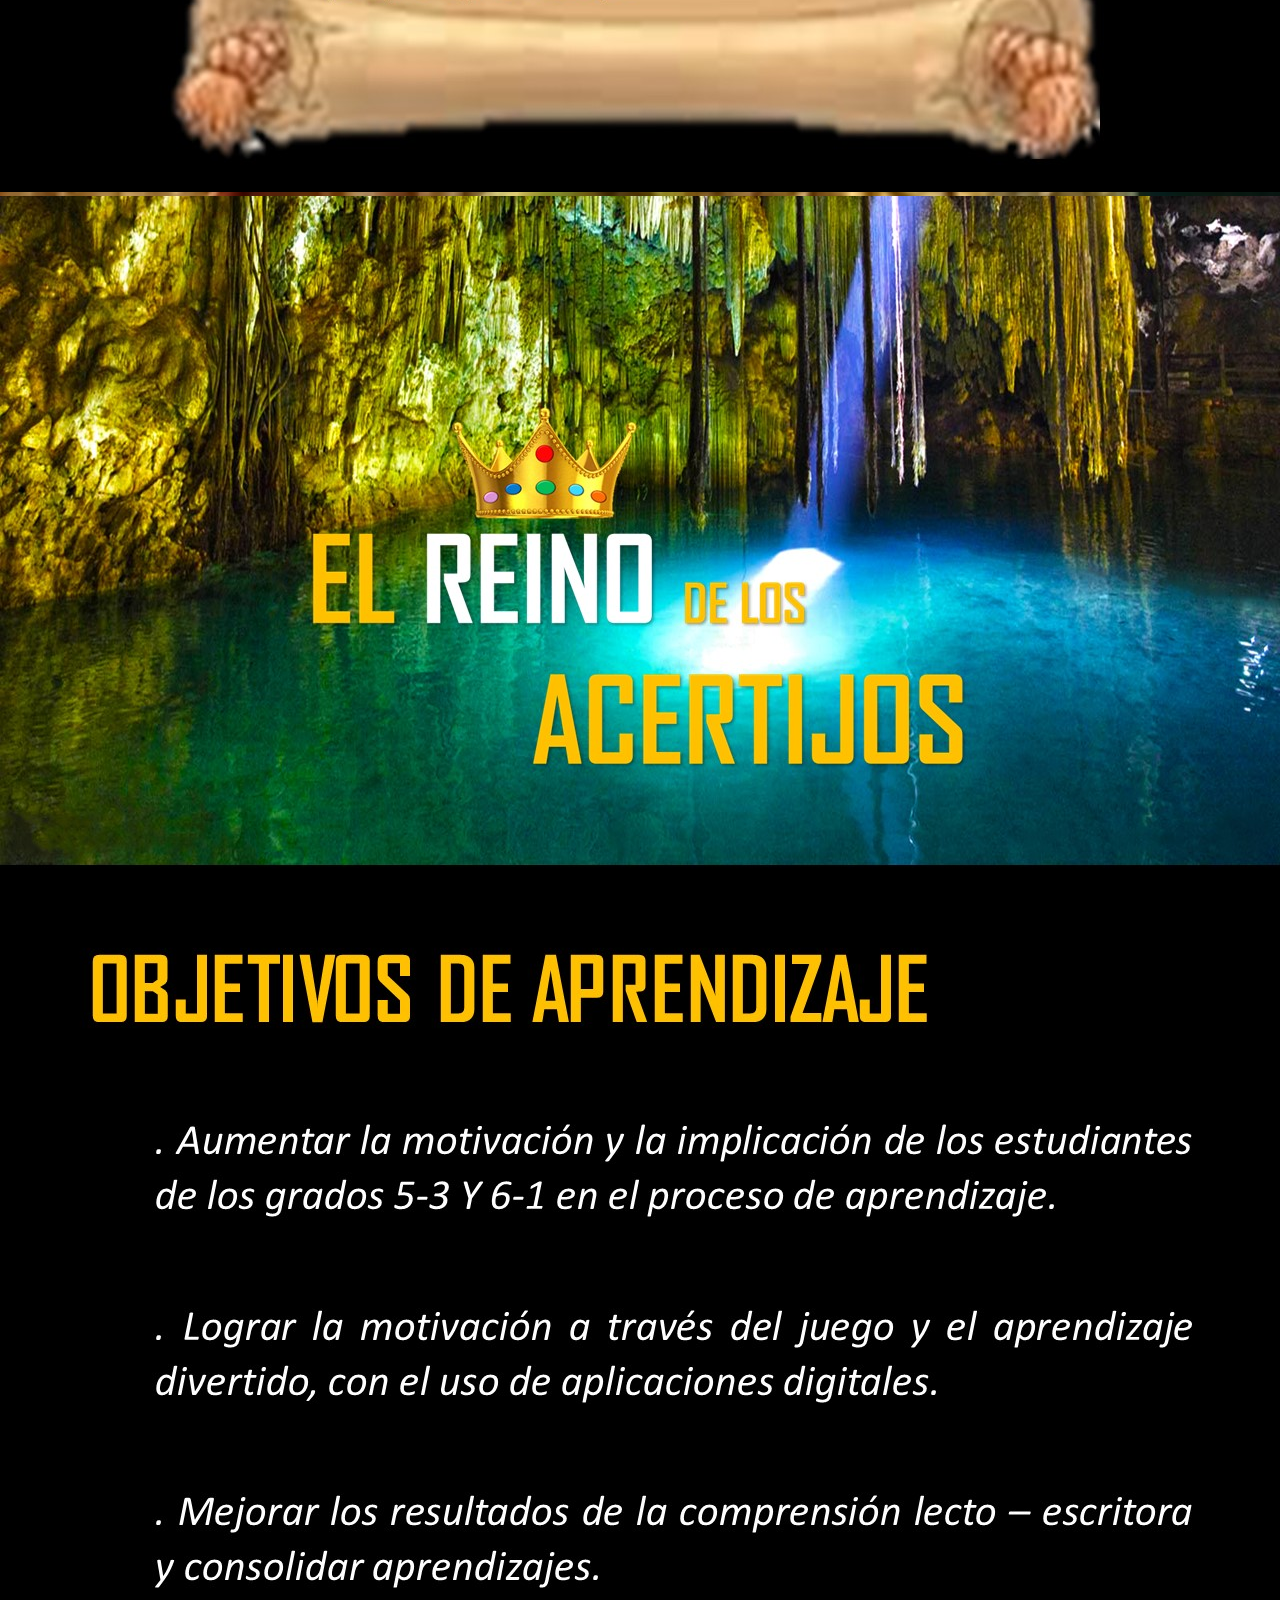
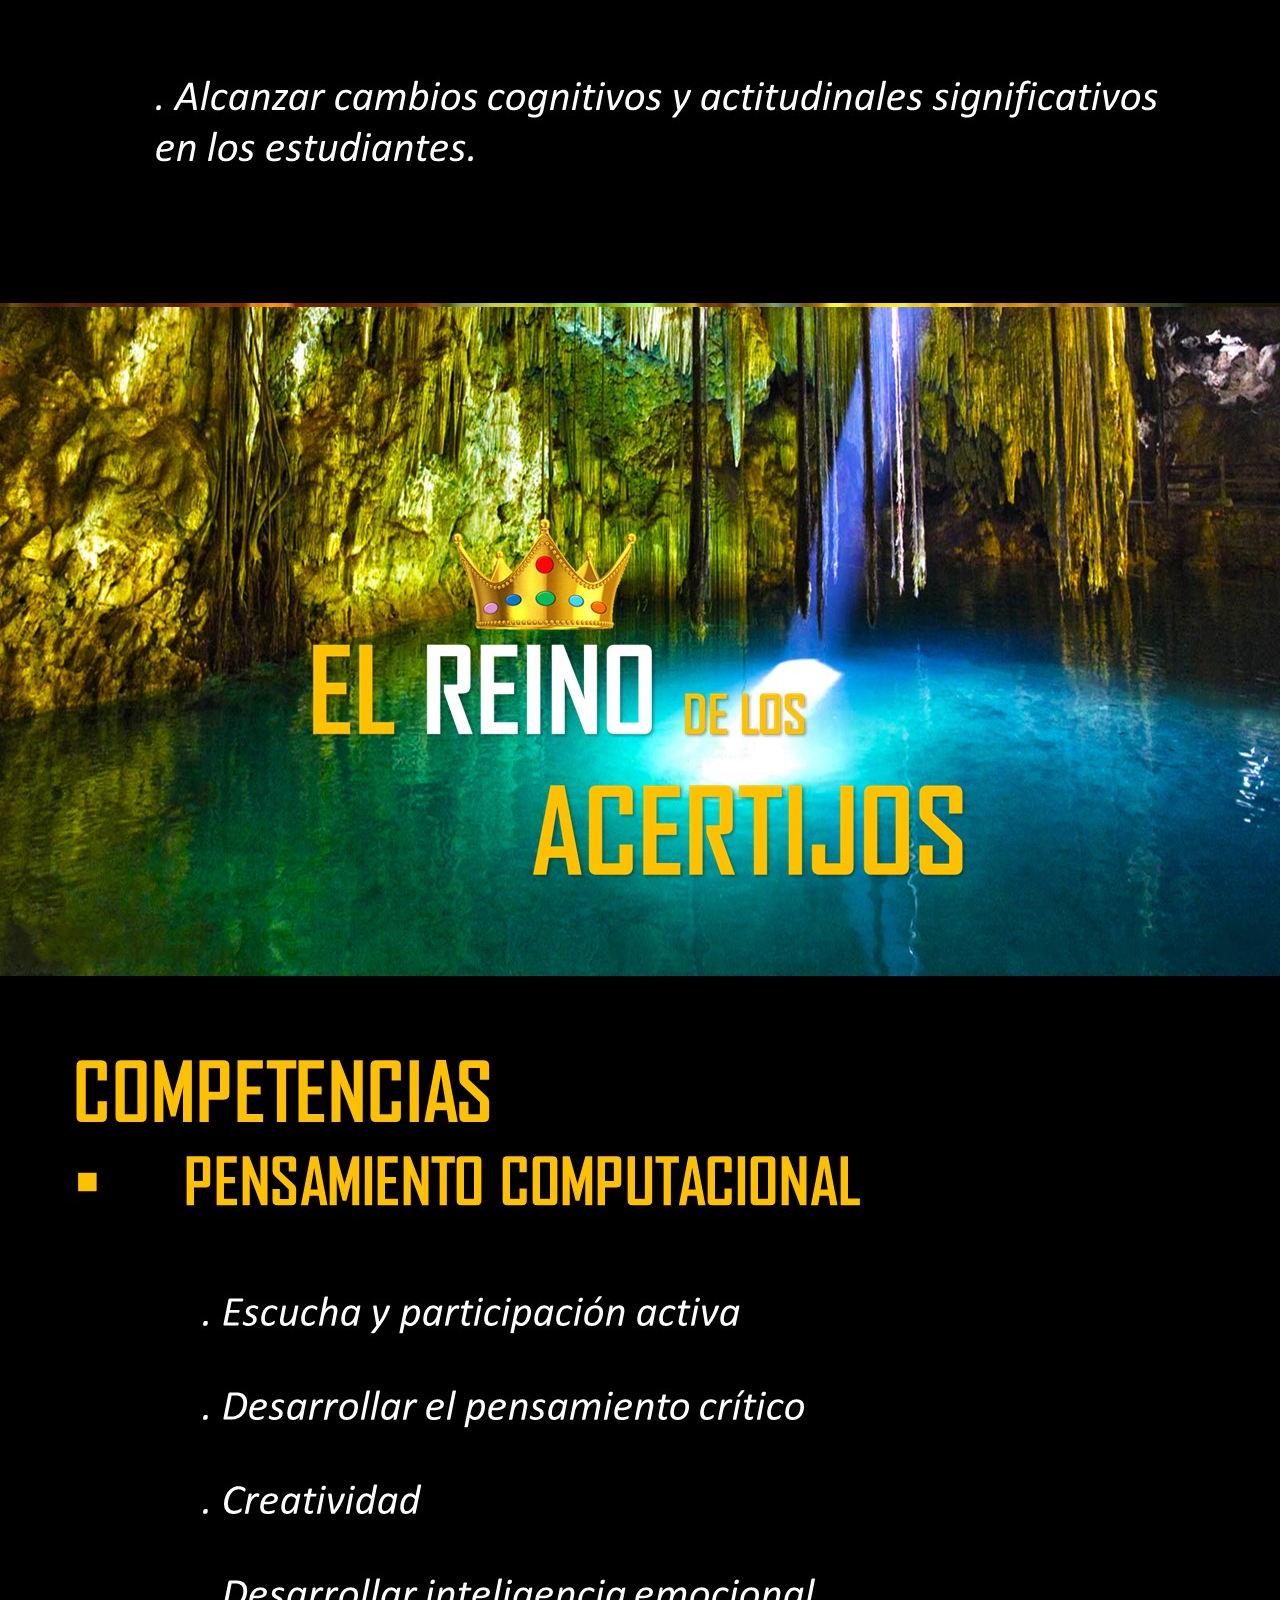
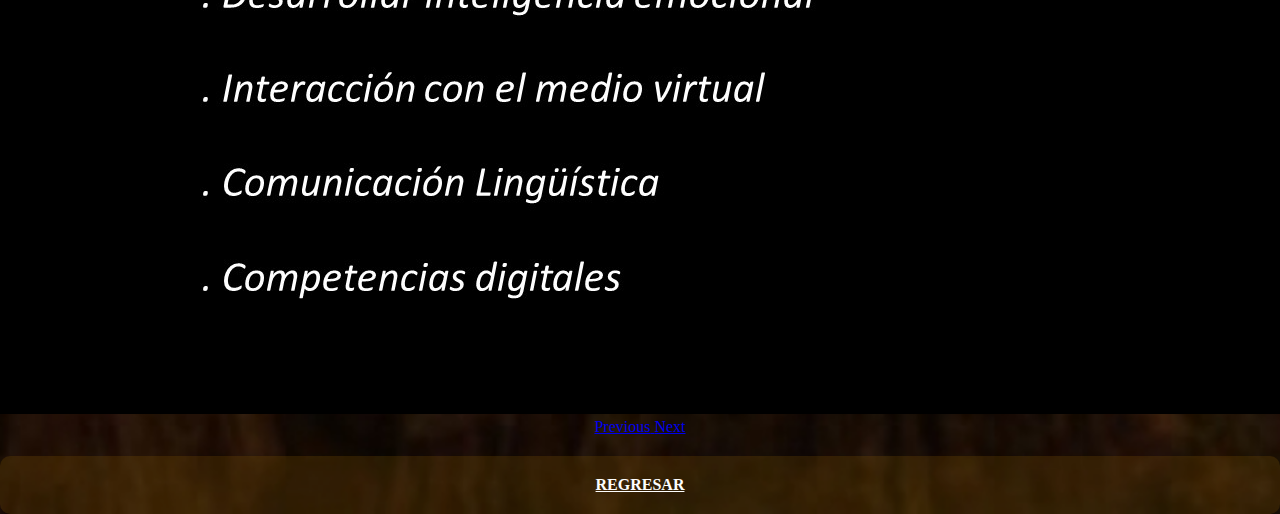
<file: presentacion.html>
<!DOCTYPE html>
<html lang="en">

<head>
  <meta charset="UTF-8">
  <meta name="viewport" content="width=device-width, initial-scale=1.0">
  <title>Generalidades</title>

  <!--Bootstrap-->

  <link rel="stylesheet" href="https://cdn.jsdelivr.net/npm/bootstrap@4.5.3/dist/css/bootstrap.min.css"
    integrity="sha384-TX8t27EcRE3e/ihU7zmQxVncDAy5uIKz4rEkgIXeMed4M0jlfIDPvg6uqKI2xXr2" crossorigin="anonymous">

  <link href="https://fonts.googleapis.com/css2?family=Oswald:wght@300;400;500&display=swap" rel="stylesheet">
  
  <!-- CUSTOM CSS-->
  <link rel="stylesheet" href="stylem.css">

</head>

<body>

  <div class="container">
    <div class="titulo">
      <h1 class="titulo__1">NUESTRO PROYECTO</h1>
    </div>

    <div id="carouselExampleInterval" class="carousel slide" data-ride="carousel">
      <div class="carousel-inner">
        <div class="carousel-item active" data-interval="50000">
          <img src="image/1presenta.jpg" class="d-block w-100" alt="...">
        </div>
        <div class="carousel-item" data-interval="5000">
          <img src="image/2objetivos.jpg" class="d-block w-100" alt="...">
        </div>
        <div class="carousel-item" data-interval="5000">
          <img src="image/3compe.JPG" class="d-block w-100" alt="...">
        </div>
      </div>
      <a class="carousel-control-prev" href="#carouselExampleInterval" role="button" data-slide="prev">
        <span class="carousel-control-prev-icon" aria-hidden="true"></span>
        <span class="sr-only">Previous</span>
      </a>
      <a class="carousel-control-next" href="#carouselExampleInterval" role="button" data-slide="next">
        <span class="carousel-control-next-icon" aria-hidden="true"></span>
        <span class="sr-only">Next</span>
      </a>
    </div>
    <a href="index.html" class="botonb">REGRESAR</a>
  </div>

  <!--Bootstrap-->

  <script src="https://code.jquery.com/jquery-3.5.1.slim.min.js"
    integrity="sha384-DfXdz2htPH0lsSSs5nCTpuj/zy4C+OGpamoFVy38MVBnE+IbbVYUew+OrCXaRkfj"
    crossorigin="anonymous"></script>
  <script src="https://cdn.jsdelivr.net/npm/popper.js@1.16.1/dist/umd/popper.min.js"
    integrity="sha384-9/reFTGAW83EW2RDu2S0VKaIzap3H66lZH81PoYlFhbGU+6BZp6G7niu735Sk7lN"
    crossorigin="anonymous"></script>
  <script src="https://cdn.jsdelivr.net/npm/bootstrap@4.5.3/dist/js/bootstrap.min.js"
    integrity="sha384-w1Q4orYjBQndcko6MimVbzY0tgp4pWB4lZ7lr30WKz0vr/aWKhXdBNmNb5D92v7s"
    crossorigin="anonymous"></script>
  <script src="https://cdn.jsdelivr.net/npm/bootstrap@4.5.3/dist/js/bootstrap.bundle.min.js"
    integrity="sha384-ho+j7jyWK8fNQe+A12Hb8AhRq26LrZ/JpcUGGOn+Y7RsweNrtN/tE3MoK7ZeZDyx"
    crossorigin="anonymous"></script>
</body>

</html>
</file>
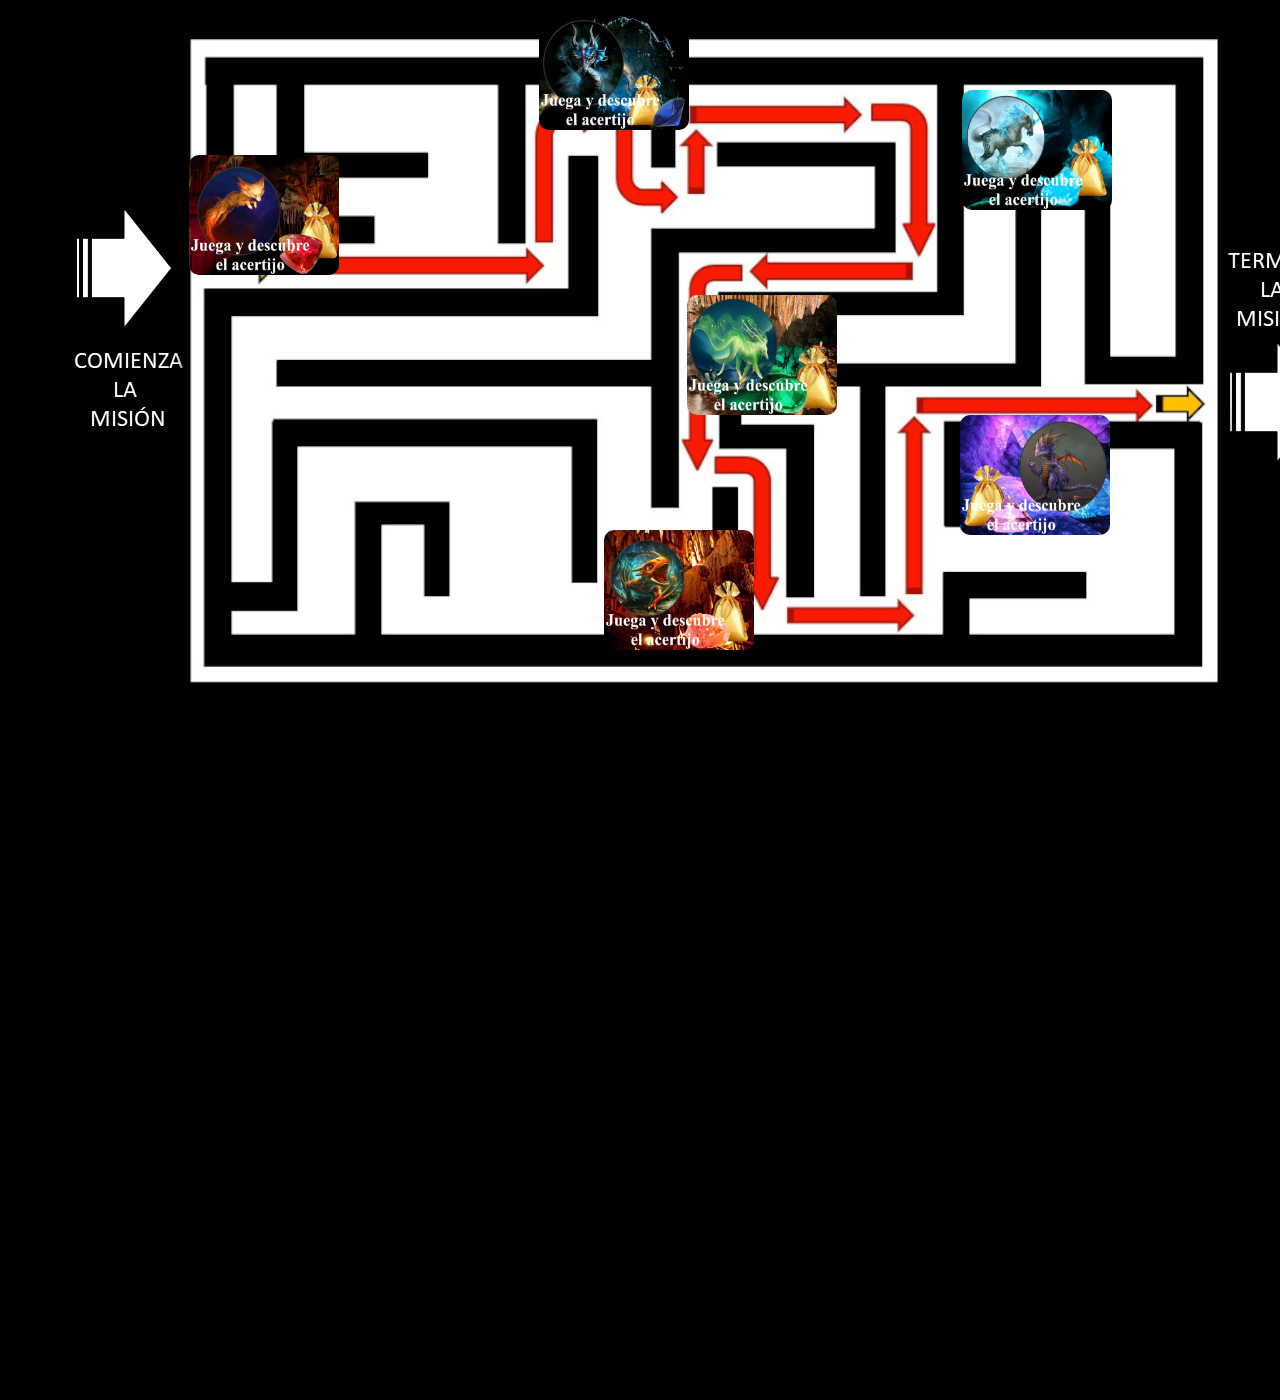
<file: retos.html>
<!DOCTYPE html>
<html lang="en">

<head>
    <meta charset="UTF-8">
    <meta name="viewport" content="width=device-width, initial-scale=1.0">
    <title>Retos</title>
    <link rel="stylesheet" href="stylef.css">
</head>

<body>
    <div class="contenedor">
        <div class="fondo">
            <img class="fondo__img" src="./image/laberinto.jpg" alt="">
        </div>
        <div class="rutas2">
            <div class="uno2"><a href="https://www.educaplay.com/login/?redirect=actividadEdicion"><img class="rutas2__img"
                        src="image/1juegaydescubre.jpg" alt=""></a></div>

            <div class="dos2"><a href="https://www.educaplay.com/login/?redirect=actividadEdicion"><img class="rutas2__img" src="image/2juegaydescubre.jpg"
                        alt=""></a></div>

            <div class="tres2"><a href="https://www.educaplay.com/login/?redirect=actividadEdicion"><img class="rutas2__img" src="image/3juegaydescubre.jpg"
                        alt=""></a></div>

            <div class="cuatro2"><a href="https://www.educaplay.com/login/?redirect=actividadEdicion"><img class="rutas2__img"
                        src="image/4juegaydescubre.jpg" alt=""></a></div>

            <div class="cinco2"><a href="https://www.educaplay.com/login/?redirect=actividadEdicion"><img class="rutas2__img"
                        src="image/5juegaydescubre.jpg" alt=""></a></div>

            <div class="seis2"><a href="https://www.educaplay.com/login/?redirect=actividadEdicion"><img class="rutas2__img" src="image/6juegaydescubre.jpg"
                        alt=""></a></div>
        </div>

    </div>
</body>

</html>
</file>
<file: styles.css>
* {
  box-sizing: border-box;
  margin: 0;
  padding: 0;
}
body {
  /*background: url("./image/cueva1.webp") no-repeat center;*/
  background: url("./image/fondobiografia.jpg") no-repeat center center/cover;
  font-family: Berlin Sans FB;
}

.contenedor {
  width: 90%;
  height: 680px;
  margin: auto;
  /*border-style: solid;
  border-color: #eafa0a;*/
}
/*TARJETA IZQUIERDA*/

.tarjetaiz {
  display: grid;
  grid-template-columns: repeat(1, 1fr);
  gap: 0px;
  margin: 10px 0;
}
.acertijos {
  width: 300px;
  height: 450px;
  border-radius: 20px;
}
.juguemos {
  width: 300px;
  height: 200px;
  border-radius: 20px;
  background: #082567;
}
.juguemos__ju {
  padding: 20px;
  font-size: 30px;
  color: rgb(255, 255, 255);
  text-align: center;
}
.juguemos__edu {
  margin-top: -10px;
  font-size: 30px;
  color: rgb(7, 53, 122);
  text-align: center;
  background: chartreuse;
}
.grados {
  margin: 10px 20px;
  display: flex;
}
.grado__5 {
  margin: auto;
  padding: 8px;
  background: rgb(255, 255, 255);
  border-radius: 100%;
  text-decoration: none;
  font-size: 25px;
  text-align: center;
  color: #0833a2;
  border: 3px solid chartreuse;
}
.grado__5:hover {
  background: rgb(248, 68, 3);
  color: rgb(255, 255, 255);
  border: 3px solid rgb(255, 255, 255);
}
.grado__6 {
  margin: auto;
  padding: 8px;
  background: rgb(255, 255, 255);
  border-radius: 100%;
  text-decoration: none;
  font-size: 25px;
  text-align: center;
  color: #0833a2;
  border: 3px solid chartreuse;
}
.grado__6:hover {
  background: rgb(248, 68, 3);
  color: rgb(255, 255, 255);
  border: 3px solid rgb(255, 255, 255);
}

/*TARJETA DERECHA*/
.tarjetade {
  display: flex;
  width: 100%;
  height: 220px;
  margin: auto;
  margin-top: -670px;
  /*border-style: solid;
  border-color: rgb(255, 102, 0);*/
}
.titulo {
  width: 82.5%;
  height: 250px;
  background-color: #082567;
  margin-top: 10px;
  margin-left: 320px;
  border-radius: 40px;
}
.titulo__1 {
  padding: 20px;
  font-size: 70px;
  text-align: center;
  color: #fcc101;
  
}
.titulo__2 {
  text-align: center;
  color: rgb(255, 255, 255);
  font-size: 25px;
}
.secondary{
  font-size: 70px;
  text-align: center;
  color: #b68e51;
  -webkit-text-stroke: 0.8px #d9b638;

}
/******MENU HORIZONTAL****/
.menu-btn{
  cursor: pointer;
  position: absolute;
  top: 10px;
  right: 20px;
  z-index: 2;
  color: #ffffff;
  display: none;
}
.navhorizontal {
  width: 100%;
  margin-top: 50px;
  /*border-style: solid;
  border-color: rgb(0, 140, 255);*/
}
.nav__ul {
  display: flex;
  margin-left: 320px;
  list-style: none;
  justify-content: center;
}
.nav__au {
  display: inline-block;
  width: 130px;
  height: 80px;
  padding: 30px;
  text-align: center;
  margin-left: 3px;
  background-color: #81e60d;
  cursor: pointer;
  border-top: 2px solid rgb(0, 0, 0);
  border-radius: 20px;
  -webkit-transition: all 0.8s;
  -o-transition: all 0.8s;
  transition: all 0.8s;
}

.nav__p {
  display: inline-block;
  width: 130px;
  height: 80px;
  padding: 30px;
  text-align: center;
  margin-left: 3px;
  background-color: #0fcedb;
  cursor: pointer;
  border-top: 2px solid rgb(5, 5, 5);
  border-radius: 20px;
  -webkit-transition: all 0.8s;
  -o-transition: all 0.8s;
  transition: all 0.8s;
}

.nav__n {
  display: inline-block;
  width: 130px;
  height: 80px;
  padding: 30px;
  text-align: center;
  margin-left: 3px;
  background-color: rgb(218, 5, 5);
  cursor: pointer;
  border-top: 2px solid rgb(5, 5, 5);  
  border-radius: 20px;
  -webkit-transition: all 0.8s;
  -o-transition: all 0.8s;
  transition: all 0.8s;
 
}

.nav__g5 {
  display: inline-block;
  width: 130px;
  height: 80px;
  padding: 30px;
  text-align: center;
  margin-left: 3px;
  background-color: #a38ddf;
  cursor: pointer;
  border-top: 2px solid rgb(5, 5, 5);  
  border-radius: 20px;
  -webkit-transition: all 0.8s;
  -o-transition: all 0.8s;
  transition: all 0.8s;
}

.nav__g6 {
  display: inline-block;
  width: 130px;
  height: 80px;
  padding: 30px;
  text-align: center;
  margin-left: 3px;
  background-color: #eafa0a;
  cursor: pointer;
  border-top: 2px solid #000000;
  border-radius: 20px;
  -webkit-transition: all 0.8s;
  -o-transition: all 0.8s;
  transition: all 0.8s;
}

.nav__app {
  display: inline-block;
  width: 130px;
  height: 80px;
  padding: 30px;
  text-align: center;
  margin-left: 3px;
  background-color: #c29551;
  cursor: pointer;
  border-top: 2px solid rgb(0, 0, 0);
  border-radius: 20px;
  -webkit-transition: all 0.8s;
  -o-transition: all 0.8s;
  transition: all 0.8s;
}

.nav__pad {
  display: inline-block;
  width: 130px;
  height: 80px;
  padding: 30px;
  text-align: center;
  margin-left: 3px;
  background-color: #b1bbc7;
  cursor: pointer;
  border-top: 2px solid rgb(0, 0, 0);
  border-radius: 20px;
  -webkit-transition: all 0.8s;
  -o-transition: all 0.8s;
  transition: all 0.8s;
}

.nav__ul2 {
  list-style: none;
  padding: 8px;
  transition: all 2s;
  align-items: center;
  opacity: 0;
  visibility: hidden;
  left: -60%;
  top: -100%;
}
.nav__ul3 {
  list-style: none;
  padding: 8px;
  margin: -70px 0px 0px -40px;
  transition: all 2s;
  align-items: center;
  opacity: 0;
  visibility: hidden;
  left: 100%;
  top: -100%;
}
.nav__ul4 {
  list-style: none;
  padding: 8px;
  
  transition: all 2s;
  align-items: center;
  opacity: 0;
  visibility: hidden;
  left: -60%;
  top: -100%;
}
.nav__pad:hover ul {
 
  margin-top: 20px;
  opacity: 1;
  visibility: visible;
}

.nav__app:hover ul {
  position: relative;
  margin-top: 40px;
  opacity: 1;
  visibility: visible;
}
.nav__p:hover ul {
  position: relative;
  margin-top: 40px;
  opacity: 1;
  visibility: visible;
}
.nav__a {
  text-align: center;
  color: #082567;
  text-decoration: none;
  text-shadow: 2px 2px 2px rgb(170, 194, 231);
  font-size: 14px;
  margin: auto;
}
.nav__a:hover {
  color: #f8f9fa;
}
/*VIDEO*/
.videoyou {
  display: block;
  text-align: center;
  color: #b9935a;
  margin-left: 330px;
  margin-top: 10px;
}
.medios{
  font-size: 18px;
  color: #ffffff;
}
/* Follow */
.social {
  margin: 50px;
}
.social p {
  text-align: center;
  font-size: 30px;
  color: #ffffff;
  margin-bottom: 20px;
}
.links {
  display: flex;
  align-items: center;
  justify-content: center;
}

.links a {
  margin: 0 30px;
  color: rgb(255, 255, 255);
}

.links a i {
  font-size: 3rem;
}


/*MOVIL*/
@media (max-width: 500px) {
  .nav__ul{
    display: block;
    position: absolute;
    top: 0;
    left: 0;
    background: #2f3640;
    width: 45%;
    height: 100%;
    border-right: #ccc 1px solid;
    opacity: 0.9;
    padding: 0;
    transform: translateX(-500px);
    transition: transform 0.5s ease-in-out;
  }
  .nav__ul.show{
    transform: translateX(-320px);
  }
  .menu-btn {
    display: block;
  }

  .menu-btn:hover {
    opacity: 0.5;
  }

  .titulo {
    display: block;
    width: 100%;
    height: 150px;
    margin: 0;
    margin-top: 660px;
  }
  .titulo__1{
    font-size: 30px;
  }
  .titulo__2{
    font-size: 16px;
  }

  /*VIDEO @500px*/
.videoyou {
  display: block;
  margin: 0;
  margin-top: 600px;
}
.medios{
  color: #b9935a;;
}

iframe{
  width: 100%;
  height: 200px;
  margin: 0;
  border-style: solid;
  border-radius: 20px;
}

.acertijos {
  width: 90%;
  position: absolute;
  display: block;
  
  margin: 0;
  margin-top: 400px;
}
.juguemos{
  width: 90%;
  position: absolute;
  display: block;
  margin-top: 860px;
}

 
}
</file>
<file: stylef.css>
* {
  box-sizing: border-box;
  margin: 0;
  padding: 0;
}
body {
  background-color: rgb(0, 0, 0);
}
.contenedor {
  width: 90%;
  margin: auto;
}

/*LABERINTO*/
.fondo {
  width: 1280px;
  height: 700px;
  margin: auto;
}
.fondo__img {
  margin: auto;
}
 
.rutas {
  width: 1280px;
  height: 700px;
  margin: auto;
  }

.rutas__img {
  width: 90px;
  height: 90px;
}
.uno {
  position: absolute;
  margin-top: -545px;
  margin-left: 125px;
}

.uno:hover {
  cursor: pointer;
  transform: scale(1.2);
  transition: all 300ms;
}

.dos {
  position: absolute;
  margin-top: -690px;
  margin-left: 475px;
}

.dos:hover {
  cursor: pointer;
  transform: scale(1.2);
  transition: all 300ms;
}

.tres {
  position: absolute;
  margin-top: -610px;
  margin-left: 898px;
}

.tres:hover {
  cursor: pointer;
  transform: scale(1.2);
  transition: all 300ms;
}

.cuatro {
  position: absolute;
  margin-top: -405px;
  margin-left: 623px;
}

.cuatro:hover {
  cursor: pointer;
  transform: scale(1.2);
  transition: all 300ms;
}

.cinco {
  position: absolute;
  margin-top: -170px;
  margin-left: 540px;
}

.cinco:hover {
  cursor: pointer;
  transform: scale(1.2);
  transition: all 300ms;
}

.seis {
  position: absolute;
  margin-top: -285px;
  margin-left: 896px;
}

.seis:hover {
  cursor: pointer;
  transform: scale(1.2);
  transition: all 300ms;
}

/*LABERINTO 2*/
.rutas2 {
  width: 1280px;
  height: 700px;
  margin: auto;
  }

.rutas2__img {
  width: 150px;
  height: 120px;
  border-radius: 10px;
}
.uno2 {
  position: absolute;
  margin-top: -545px;
  margin-left: 125px;
}

.uno2:hover {
  cursor: pointer;
  transform: scale(1.2);
  transition: all 300ms;
}

.dos2 {
  position: absolute;
  margin-top: -690px;
  margin-left: 475px;
}

.dos2:hover {
  cursor: pointer;
  transform: scale(1.2);
  transition: all 300ms;
}

.tres2 {
  position: absolute;
  margin-top: -610px;
  margin-left: 898px;
}

.tres2:hover {
  cursor: pointer;
  transform: scale(1.2);
  transition: all 300ms;
}

.cuatro2 {
  position: absolute;
  margin-top: -405px;
  margin-left: 623px;
}
.cuatro2:hover {
  cursor: pointer;
  transform: scale(1.2);
  transition: all 300ms;
}
.cinco2 {
  position: absolute;
  margin-top: -170px;
  margin-left: 540px;
}
.cinco2:hover {
  cursor: pointer;
  transform: scale(1.2);
  transition: all 300ms;
}
.seis2 {
  position: absolute;
  margin-top: -285px;
  margin-left: 896px;
}

.seis2:hover {
  cursor: pointer;
  transform: scale(1.2);
  transition: all 300ms;
}

/*CREA TU AVATAR*/
.unoa {
  position: absolute;
  margin-top: -545px;
  margin-left: 125px;
}

.unoa:hover {
  cursor: pointer;
  transform: scale(1.2);
  transition: all 300ms;
}
.dosb {
  position: absolute;
  margin-top: -545px;
  margin-left: 898px;
}

.dosb:hover {
  cursor: pointer;
  transform: scale(1.2);
  transition: all 300ms;
}
.tresz {
  position: absolute;
  margin-top: -250px;
  margin-left: 898px;
}

.tresz:hover {
  cursor: pointer;
  transform: scale(1.2);
  transition: all 300ms;
}
.cuatroc {
  position: absolute;
  margin-top: -405px;
  margin-left: 523px;
}
.cuatroc:hover {
  cursor: pointer;
  transform: scale(1.2);
  transition: all 300ms;
}

.cincos {
  position: absolute;
  margin-top: -250px;
  margin-left: 125px;
}

.cincos:hover {
  cursor: pointer;
  transform: scale(1.2);
  transition: all 300ms;
}


/*CREA TU AVATAR*/
.rutas2 {
  width: 1280px;
  height: 700px;
  margin: auto;
  }

.rutas3__img {
  width: 250px;
  height: 120px;
  border-radius: 10px;
}

/*FORMULARIO*/
.formulario {
  margin: auto;
  margin-top: 50px;
  width: 600px;
  height: 300px;
  background: #0833a2;
  border-radius: 20px;
  padding: 20px;
  text-align: center;
  font-size: 30px;
  color: ivory;
}
#txtnombre {
  width: 200px;
  height: 40px;
  background-color: rgb(252, 252, 252);
  border-radius: 20px;
  font-size: 20px;
  color: rgb(0, 0, 0);
  text-align: center;
}
#txtcontrasenna {
  width: 200px;
  height: 40px;
  background-color: rgb(252, 252, 252);
  border-radius: 20px;
  font-size: 18px;
  color: rgb(0, 0, 0);
  text-align: center;
}
#btnIngresar {
  width: 150px;
  height: 50px;
  background-color: rgb(238, 185, 10);
  border-radius: 20px;
  font-size: 20px;
  color: rgb(0, 0, 0);
  text-align: center;
}
#btnIngresar:hover {
  opacity: 0.5;
}
/*
@media (max-width: 500px) {
  LABERINTO

  .fondo {
    width: 100%;
    margin: auto;
  }
  .fondo__img {
    width: 100%;
    margin: auto;
  }


  /*.fondo__img {
    width: 27%;
    margin-top: 20px;
    display: inline-block;
    position: relative;
  }
  .rutas2 {
    width: 128px;
    height: 70px;
    margin: 0;
    }
  }
  .uno2{
    display: block;
    position: relative;
    margin-left: -500px;
  }*/
  
}
</file>
<file: stylem.css>
* {
  box-sizing: border-box;
  margin: 0;
  padding: 0;
}
body{
  background: url("image/cueva1.jpg") no-repeat center center/cover;
    
    font-family: Berlin Sans FB;
  }
  
  .container{
    width: 100%;
    margin: auto;
    text-align: center;
    
  }
  
/*SLIDER NARRATIVA*/
#carouselExampleIndicators{
  padding: 10px;
}
#carousel-inner{
 
  width: 500px;
  height: 200px;
}
#myCarousel{
  margin: auto;
  width: 900px;
  height: 1200px;

}
.btn-lg{
  margin-top: 5px;
  background-color: #5842056b;
  border-color: #ffffff44;
}
.btn-lg:hover{
  background-color: #5842056b;
  opacity: .5;
}
  /*SLIDE QUINTO*/

  .container2{
    margin: auto;
    background-color: rgb(255, 255, 255);
    width: 1000px;
    padding: 30px;
  }
  .img-fluid{
    position: relative;
  }
  .titulo{
    display: block;
    margin: auto;
    margin-top: 5px;
    width: 90%;
  }

  .titulo__1 {
    
    font-size: 70px;
    text-align: center;
    color: #b68e51;
    -webkit-text-stroke: 0.8px #d9b638;
  }
  .titulo__2 {
    text-align: center;
    color: rgb(255, 255, 255);
  }
  .carousel-control-prev-icon,
  .carousel-control-next-icon{
    width: 30px;
    height: 30px;

  }
  .videopro {
    display: block;
    margin: auto;
    margin-top: 20px;
    width: 90%;
    height: 90%;
    border-radius: 30px;
  }
  
  ul, li {
      padding: 0;
      margin: 0;
      list-style: none;
  }
  
  ul.slider2{
    position: relative;
    width: 1000px;
    height: 1300px;
  }
  
  ul.slider2 li {
      position: absolute;
      left: 0px;
      top: 0px;
      opacity: 0;
      width: inherit;
      height: inherit;
      transition: opacity .5s;
      background:#fff;
  }
  
  ul.slider2 li img{
    width: 100%;
    height: 1300px;
    object-fit: cover;
  }
  
  ul.slider2 li:first-child {
      opacity: 1; /*Mostramos el primer <li>*/
  }
  
  ul.slider2 li:target {
      opacity: 1; /*Mostramos el <li> del enlace que pulsemos*/
  }
  
  .menu{
    text-align: center;
    margin: 20px;
  }
  
  .menu li{
    display: inline-block;
    text-align: center;
  }
  
  .menu li a{
    display: inline-block;
    color: white;
    text-decoration: none;
    background-color: grey;
    padding: 10px;
    width: 20px;
    height: 20px;
    font-size: 20px;
    border-radius: 100%;
  }
  .menu li a:hover{
    background-color: rgb(74, 145, 4);
  }

.grado5{
  width: 100%;
  background:url("./image/cueva1.webp");
  text-align: center;
  margin: 0;
  padding: 0px;
  position: relative;
}
.grado5__imagen{
  width: 1000px;
  height: 1200px;
  border-radius: 30px;
  padding: 10px;
}

/*slider Narrativa*/

.boton {
  cursor: pointer;
  display: inline-block;
  position: absolute;
  border: 0;
  font-weight: bold;
  padding: 20px 30px;
  background: #054cb8;
  color: rgb(253, 253, 253);
  font-size: 20px;
  text-decoration: none;
  border: 1px solid #fff;
  border-radius: 10px;
  text-align: center;
  margin: -70px 100px;
}
.boton:hover {
  opacity: 0.5;
}
/*btn_cueba _laberinto*/  

.fondocueva {
  padding: 10px;
  width: 900px;
  height: 900px;
  text-align: center;
}
.cueva__img {
  width: 400px;
  height: 200px;
  margin-top: -1080px;
  margin-left: -395px;
}
.cueva__img:hover {
  cursor: pointer;
  transform: scale(1.2);
  transition: all 300ms;
}
.cueva2__img {
  width: 400px;
  height: 200px;
  margin-top: -1130px;
  margin-left: 430px;
}
.cueva2__img:hover {
  cursor: pointer;
  transform: scale(1.2);
  transition: all 300ms;
}
/*BOTON*/
.botonb {
  display: block;
  cursor: pointer;
  font-weight: bold;
  padding: 20px 25px;
  background: #885e033d;
  color: rgb(253, 253, 253);
  font-size: 16px;
  text-align: center;

  margin-top: 20px;
  border-radius: 10px;
}
.botonb:hover {
  opacity: 0.5;
  text-decoration: none;
  color: #ffffff;
}


  @media (max-width: 500px){
    .titulo {
      display: block;
      width: 100%;
      height: 150px;
      margin: 0;
      margin-top: 5px;
    }
    .titulog {
      display: block;
      width: 100%;
      height: 100px;
      margin: 0;
      margin-top: 5px;
    }
    .titulo__1{
      padding: 5px;
      font-size: 40px;

    }
    .titulo__2{
      padding: 0;
      font-size: 13px;
    }  

    .videopro {
      margin-top: 20px;
      border-radius: 10px;
    }
/*SLIDE GENERALIDADES 500PX*/


    
        
  
}
</file>
